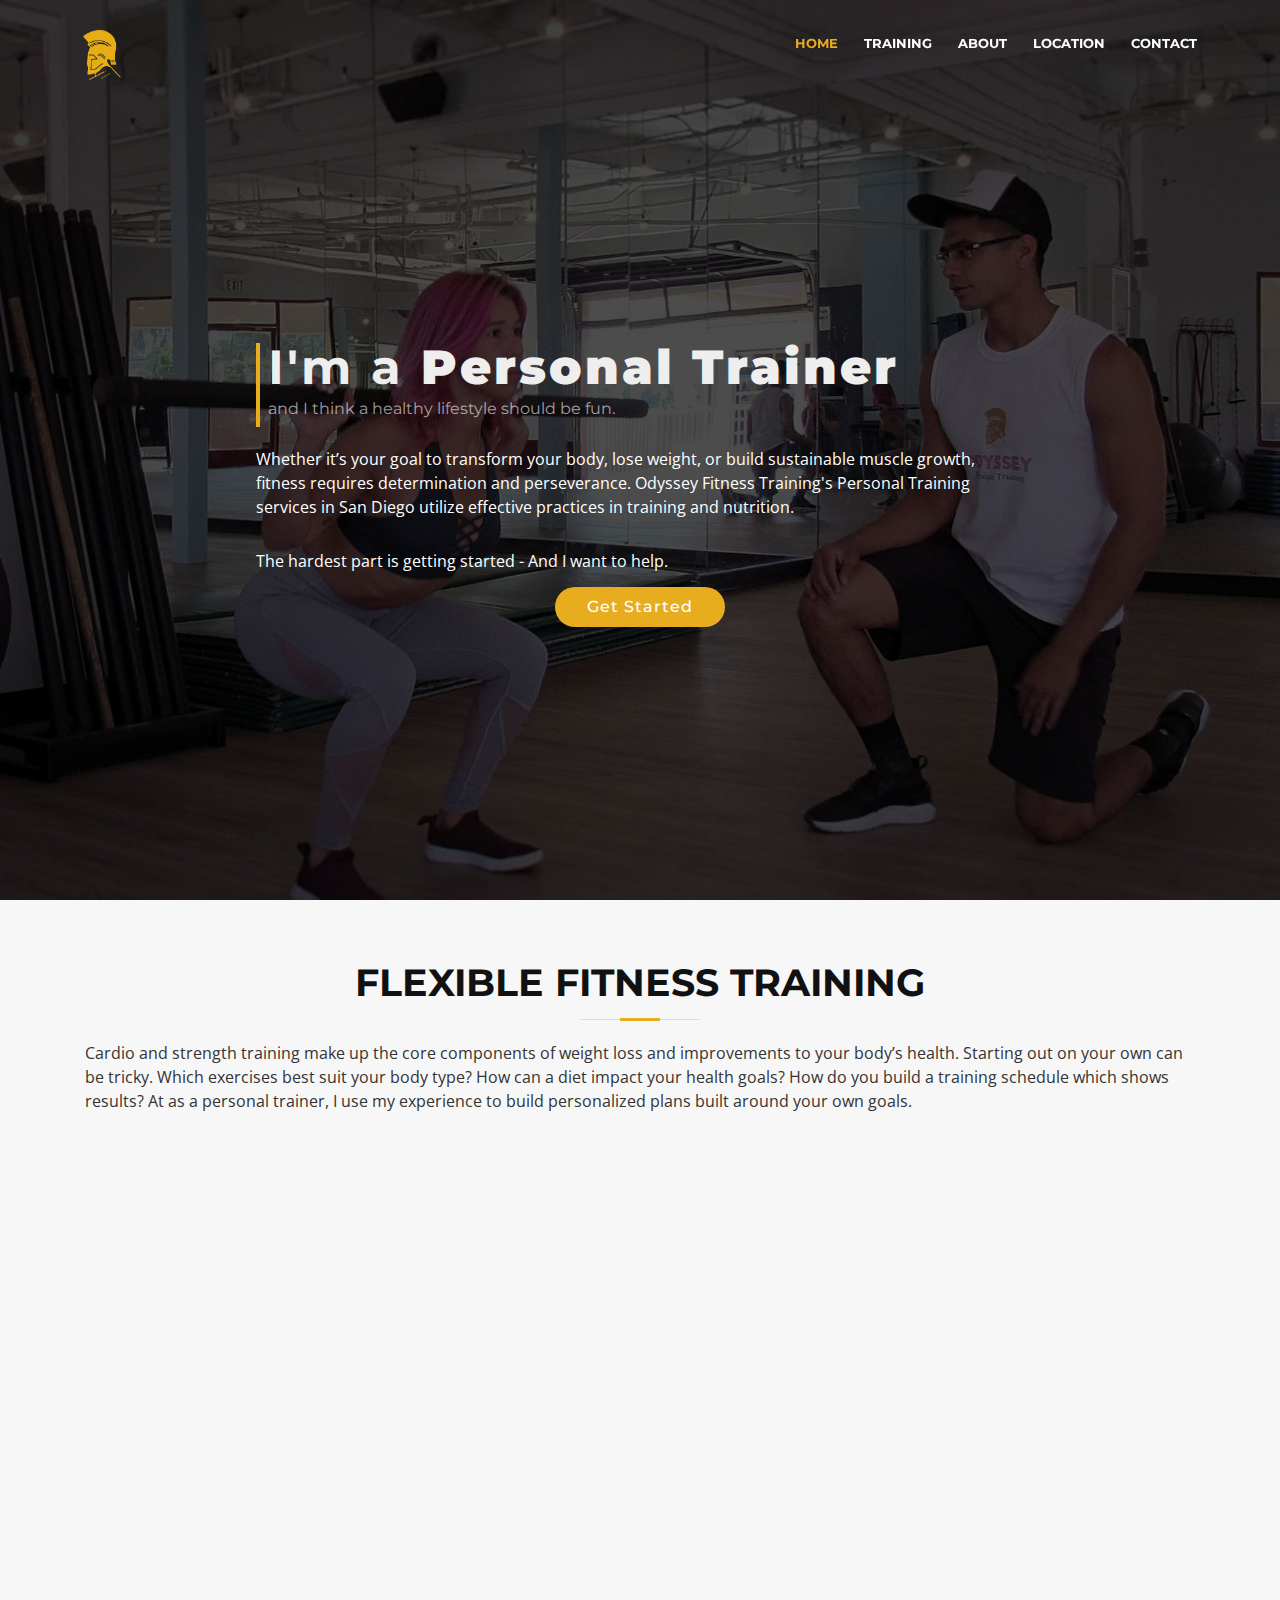
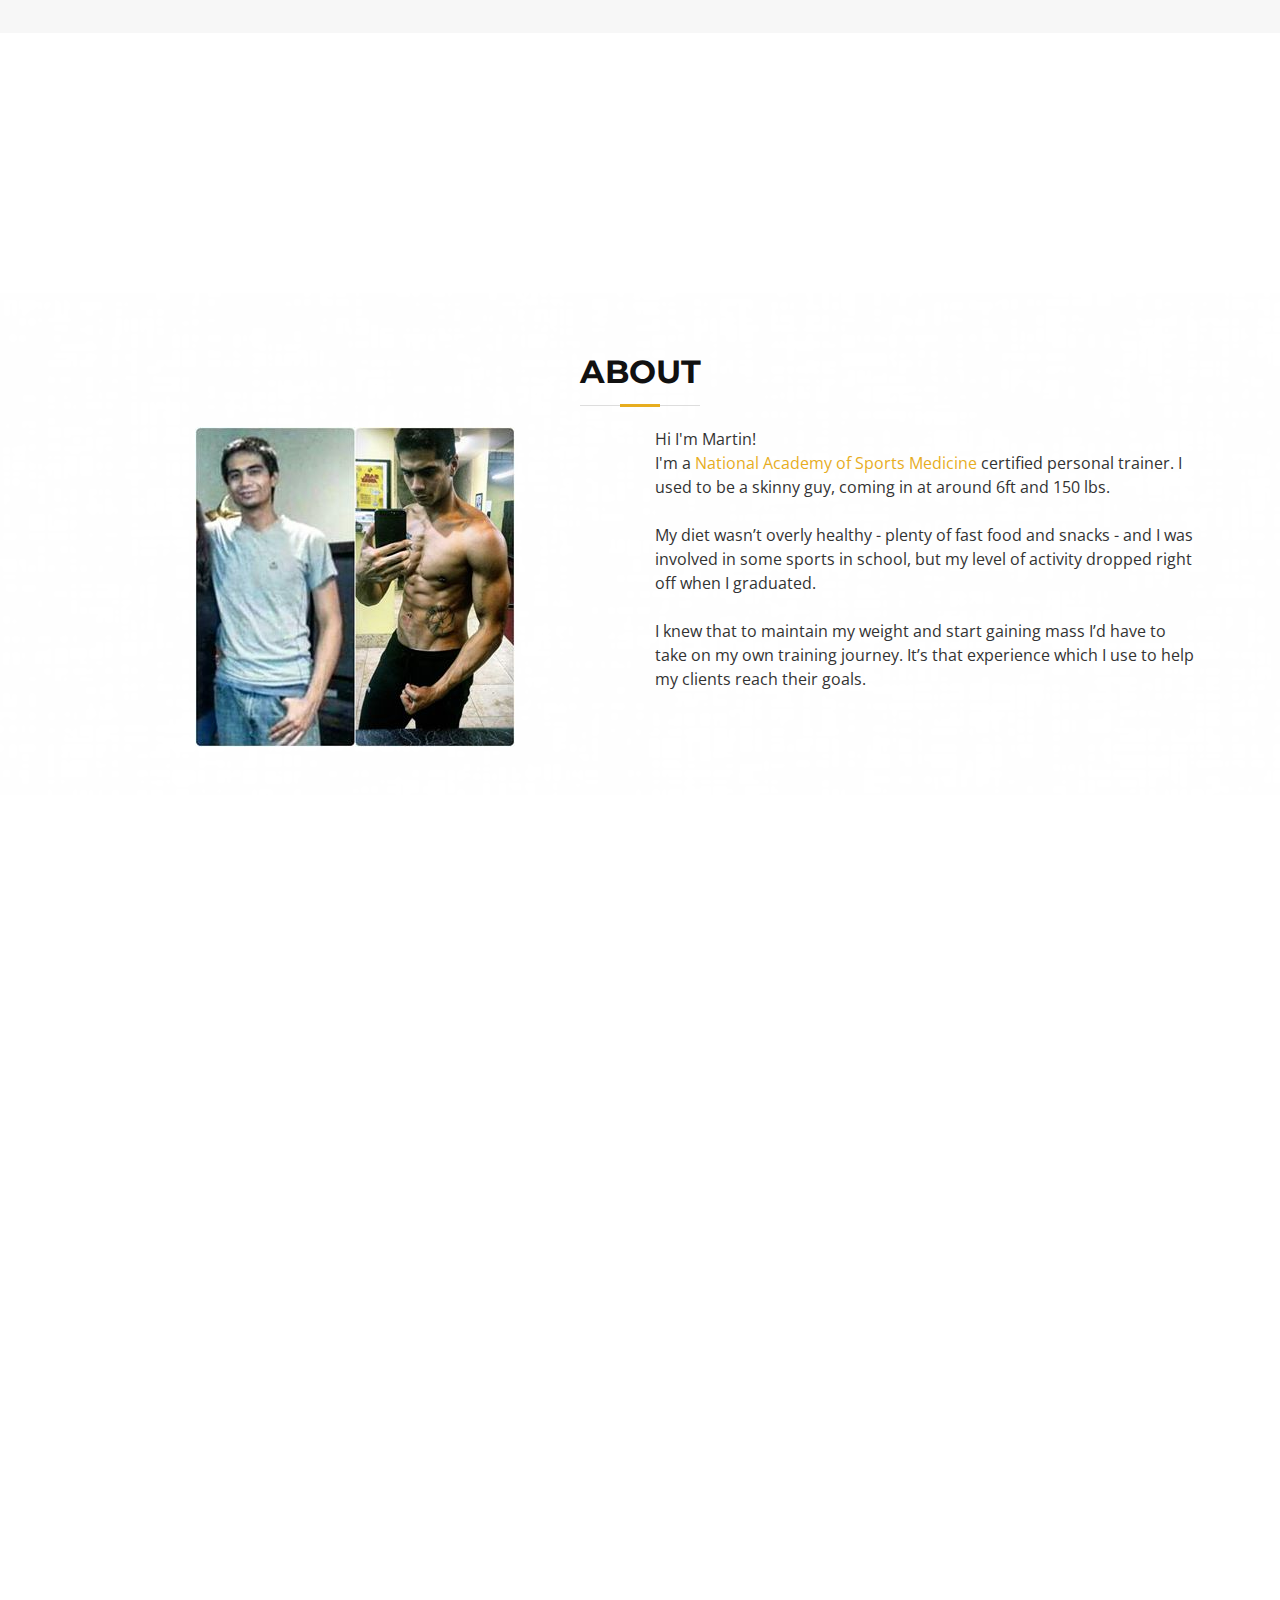
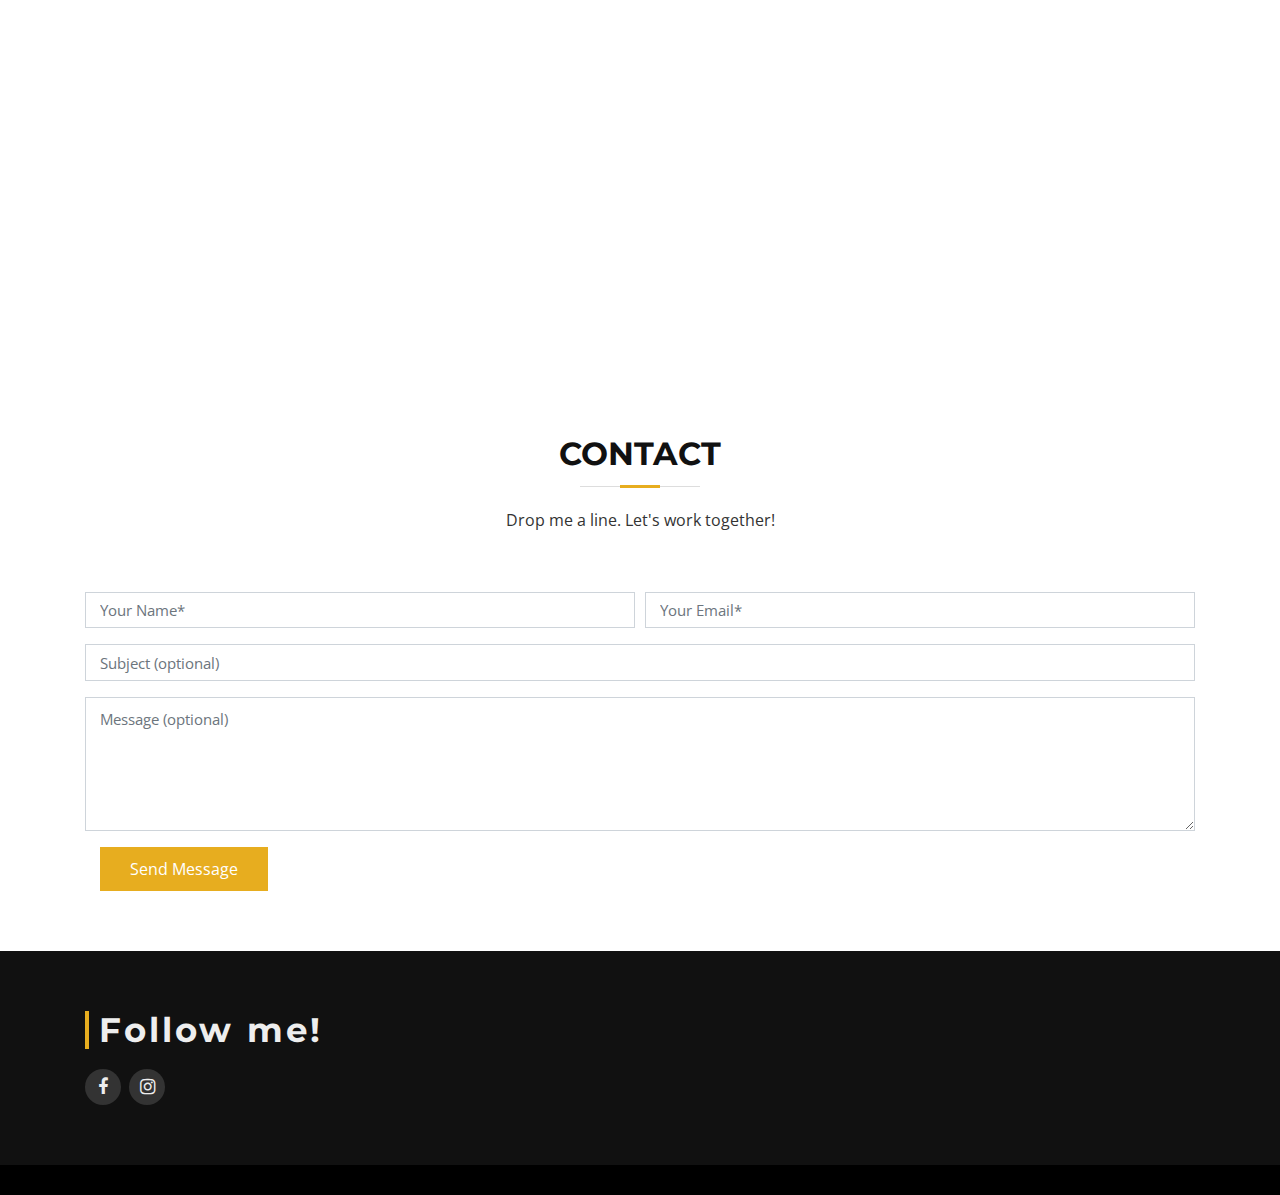
<file: index.html>
<!DOCTYPE html>
<html lang="en">
	<head>
		<meta charset="utf-8">
		<title>Odyssey Fitness Training | San Diego Personal Trainer</title>
		<meta content="width=device-width, initial-scale=1.0" name="viewport">
		<meta content="Customized, calibrated training plans based on your personal goals. Starting is the hardest part, and I want to give you the best start possible!" name="description">
		<link rel="canonical" href="https://odysseyfitnesstraining.com" />
		
		
		<link href="img/favicon.png" rel="icon">
		<link href="img/favicon@2x.png" rel="apple-touch-icon">
		<link href="https://fonts.googleapis.com/css?family=Open+Sans:300,300i,400,400i,700,700i|Montserrat:300,400,500,700" rel="stylesheet">
		<link href="lib/bootstrap/css/bootstrap.min.css" rel="stylesheet">
		<link href="lib/font-awesome/css/font-awesome.min.css" rel="stylesheet">
		<script src="lib/jquery/jquery.min.js"></script>
		
		<link href="lib/animate/animate.min.css" rel="stylesheet">
		<!-- Libraries CSS Files
		<link href="lib/owlcarousel/assets/owl.carousel.min.css" rel="stylesheet">
		<link href="lib/lightbox/css/lightbox.min.css" rel="stylesheet"> -->
		<link href="css/style.css" rel="stylesheet">
		<script type="application/ld+json">
{
	"@context": "http://schema.org",
	"@type": "ExerciseGym",
	"name": "Odyssey Fitness Training",
	"address": {
		"@type": "PostalAddress",
		"streetAddress": "4150 Mission Blvd",
		"addressLocality": "San Diego",
		"addressRegion": "CA",
		"postalCode": "92109"
	},
	"image": "https://imgur.com/oV2ZQvQ.jpg",
	"email": "martin@odysseyfitnesstraining.com",
	"telePhone": "619-354-0284",
	"url": "https://odysseyfitnesstraining.com",
	"paymentAccepted": [ "cash", "credit card" ],
	"openingHours": "Mo,Tu,We,Th,Fr,Sa,Su 10:00-20:00",
	"openingHoursSpecification": [ {
		"@type": "OpeningHoursSpecification",
		"dayOfWeek": [
			"Monday",
			"Tuesday",
			"Wednesday",
			"Thursday",
			"Friday",
			"Saturday",
			"Sunday"
		],
		"opens": "10:00",
		"closes": "20:00"
	} ],
	"geo": {
		"@type": "GeoCoordinates",
		"latitude": "32.791766",
		"longitude": "-117.254325"
	},
	"priceRange":"$$"

}
</script>
		<style>
			.navbar-transparent {
				background-color: rgba(0,0,0,0)
			}
@media (min-width: 0px) {
	.responsive-paragraph {
		text-align: left !important;	
	}
	h1 {
		margin-top: 5rem;
	}
}
			
@media (min-width: 576px) {
	.responsive-paragraph {
		text-align: left !important;	
	}
}

@media (min-width: 768px) {
	.responsive-paragraph {
		text-align: left !important;	
	}
}

@media (min-width: 992px) {
	.responsive-paragraph {
		text-align: center;	
	}
}

@media (min-width: 1200px) {
	.responsive-paragraph {
		text-align: center;	
	}
}
			
@media (min-width: 1024px) {

  #intro h1 {
    width: 60% !important;
  }
			
#intro h6 {
    width: 60% !important;
  }

}
			.img-training {
				width:100%; 
                height:100%; 
                object-fit:cover;
			}
			
			#intro h1 {
				width: 80%;
				color: #eee;
				font-size: 3rem;
				margin-left: auto;
				margin-right: auto;
				margin-bottom: 0;
				padding-bottom: .5rem;
				line-height: 1;
				font-family: "Montserrat", sans-serif;
				font-weight: 700;
				letter-spacing: 3px;
				border-left: 4px solid #e7ad1f;
				text-align: left;
				display: block;
				padding-left: .5rem;
			}
			#intro h6 {
				width: 80%;
				color: rgba(255,255,255,.6);
				border-left: 4px solid #e7ad1f;
				margin-left: auto;
				margin-right: auto;
				text-align: left;
				padding-left: .5rem;
				padding-bottom: .5rem;
			}
			/*#e7ad1f  id="header"*/
		</style>
	</head>
	<body data-spy="scroll" data-target="#navbar">
		
		<button type="button" id="mobile-nav-toggle"><i class="fa fa-bars"></i></button>
		<header id="header">
			<div class="container-fluid">
				<div id="logo" class="pull-left">
					<a href="#intro"><img src="img/logo600.png" alt="odyssey fitness logo" title="" width="50" height="50"/></a>
				</div>
				<nav id="nav-menu-container">
					<ul class="nav-menu sf-js-enabled sf-arrows" style="touch-action: pan-y;">
						<li class="menu-active"><a href="#intro">Home</a></li>
						<li><a href="#training">Training</a></li>
						<li><a href="#about">About</a></li>
						
						<li><a href="#location">Location</a></li>
						<li><a href="#contact">Contact</a></li>
					</ul>
				</nav>
				<!-- #nav-menu-container -->
			</div>
		</header>
		<section id="intro">
			<div class="intro-container">
				<div id="introCarousel" class="carousel  slide carousel-fade" data-ride="carousel">
					<div class="carousel-inner" role="listbox">
						<div class="carousel-item active">
							<div class="carousel-background"><img src="img/Stock-Photo-1-min.jpg" alt="squat"></div>
							<div class="carousel-container">
								<div class="carousel-content">
									<h1>I'm a <strong>Personal Trainer</strong></h1>
									<h6>and I think a healthy lifestyle should be fun.</h6>
									<p class="responsive-paragraph">Whether it’s your goal to transform your body, lose weight, or build sustainable muscle growth, fitness requires determination and perseverance. Odyssey Fitness Training's Personal Training services in San Diego utilize effective practices in training and nutrition.</p>
									
									<p class="responsive-paragraph mb-1">The hardest part is getting started - And I want to&nbsp;help.</p>
									
									<a href="#contact" class="btn-get-started scrollto">Get Started</a>
								</div>
							</div>
						</div>
					</div>
				</div>
			</div>
		</section>
		<!-- #intro -->
		<main id="main">
		
<section id="training" class="section-bg">
				<div class="container">
					<header class="section-header">
						<h2>Flexible Fitness Training</h2>
						<p class="responsive-paragraph">Cardio and strength training make up the core components of weight loss and improvements to your body’s health. Starting out on your own can be tricky. <br class="d-block d-lg-none"><br class="d-block d-lg-none">Which exercises best suit your body type? How can a diet impact your health goals? How do you build a training schedule which shows results? <br class="d-block d-lg-none"><br class="d-block d-lg-none">At as a personal trainer, I use my experience to build personalized plans built around your own goals.</p>
					</header>
					<div class="row training-container" style="position: relative; height: 1800px;">
						<div class="col-lg-4 col-md-6 training-item filter-app wow fadeInUp" style="position: absolute; left: 0px; top: 0px; visibility: visible; animation-name: fadeInUp;">
							<div class="training-wrap">
								<figure>
									<img src="img/renegade-rows.jpg" class="img-training" alt="personal trainer and client do renegade rows">
								</figure>
								<div class="training-info">
									<h4><a href="#">Strategy</a></h4>
									<p>Customized, calibrated training plans based on your personal&nbsp;goals</p>
								</div>
							</div>
						</div>
						<div class="col-lg-4 col-md-6 training-item filter-web wow fadeInUp" data-wow-delay="0.1s" style="position: absolute; left: 360px; top: 0px; visibility: visible; animation-delay: 0.1s; animation-name: fadeInUp;">
							<div class="training-wrap">
								<figure>
									<img src="img/row-min.jpg" class="img-training" alt="Martin does dumbell rows">
								</figure>
								<div class="training-info">
									<h4><a href="#">Health</a></h4>
									<p>Help with nutrition, dieting, and weight&nbsp;loss</p>
								</div>
							</div>
						</div>
						<div class="col-lg-4 col-md-6 training-item filter-app wow fadeInUp" data-wow-delay="0.2s" style="position: absolute; left: 0px; top: 360px; visibility: visible; animation-delay: 0.2s; animation-name: fadeInUp;">
							<div class="training-wrap">
								<figure>
									<img src="img/foam-rolling.jpg" class="img-training" alt="Martin and a client roll out those quads">
								</figure>
								<div class="training-info">
									<h4><a href="#">Sustainability</a></h4>
									<p>No crash diets, no unhealthy fads, just steady encouragement to lead to a healthier&nbsp;lifestyle</p>
								</div>
							</div>
						</div>
					</div>
				</div>
			</section>
			<section>
				<div class="container">
					<header class="section-header wow fadeInUp pt-4">
						<h2>All Fitness Levels Are Welcome</h2>
						<p class="responsive-paragraph">Personal trainers in San Diego are not just for people who are already in great shape. Odyssey helps anyone of any fitness level. Health through fitness and an optimized diet is helpful to anyone, from any walk of life. <br class="d-block d-lg-none"><br class="d-block d-lg-none">Whether you’re just beginning your journey, need to lose weight for an upcoming special event - lots of people come in to drop a size or two for their wedding, both men and women! Need that final push to reach your goals? Contact me for a professional consultation.</p>
					</header>
				</div>
			</section>
			<section id="about">
				<div class="container">
					<header class="section-header">
						<h3>About</h3>
							<div class="row">
							<div class="col-sm-12 col-md-6 d-flex justify-content-center" style="height: 100%">
								<img class="rounded mb-2" src="img/before-after.jpg" data-src="img/favicon.png" style="max-width: 100%">
							</div>
							<div class="col-sm-12 col-md-6">
								<p class="text-left">Hi I'm Martin!<br>I'm a <a href="https://www.nasm.org/" target="_blank">National Academy of Sports Medicine</a> certified personal trainer. I used to be a skinny guy, coming in at around 6ft and 150 lbs.<br><br>My diet wasn’t overly healthy - plenty of fast food and snacks - and I was involved in some sports in school, but my level of activity dropped right off when I graduated.<br><br>I knew that to maintain my weight and start gaining mass I’d have to take on my own training journey. It’s that experience which I use to help my clients reach their goals.</p>
							</div>
						</div>
					</header>
				</div>
			</section>
			<section id="call-to-action" class="wow fadeIn">
				<div class="container text-center">
					<div class="row">
						<div class="col-sm-12 col-md-6 text-left">
							<h3>Athletic Training and Weight&nbsp;Loss</h3>
							<p class="responsive-paragraph">Getting back on your feet is important after undergoing surgery or experiencing physical trauma. <br class="d-block d-lg-none"><br class="d-block d-lg-none">While Odyssey is not a PT service, we provide on-going post physical therapy scheduled fitness programs to keep you active. Each of these is structured around your personal goals. <br class="d-block d-lg-none"><br class="d-block d-lg-none">It’s a patient service designed to progress at your pace - the aim is to be consistently active, no crunching needed! Let me know where you see yourself in a few weeks or months and I’ll help construct realistic fitness goals.</p>
						</div>
						<div class="col-sm-12 col-md-6 text-left">
							<h3>Post Physical Therapy</h3>
							<p class="responsive-paragraph">The benefits of having a personal trainer can be as serious or as casual as you like. <br class="d-block d-lg-none"><br class="d-block d-lg-none">As long as there are commitments towards making reasonable changes to your lifestyle and diet, you’ll see progress. <br class="d-block d-lg-none"><br class="d-block d-lg-none">Odyssey offers services for people who want explosive change, fast, or athletic performance, or for those who want to casually transform their body over a long-term training partnership.</p>
						</div>
					</div>
					<a class="cta-btn" href="#contact">Get Started</a>
				</div>
			</section>
			
		
			<section id="location" class="section-bg wow fadeInUp">
				<div class="container py-5">
					<div class="section-header">
						<h3>Location</h3>
						<p>Just steps away from the beautiful Pacific Beach Boardwalk</p>
					</div>
					<div class="row contact-info">
						<div class="col-sm-12 col-md-6">
							<div class="contact-address">
								<i class="ion-ios-location-outline"></i>
								<h3>Address</h3>
								<a href="https://www.google.com/maps/place/4150+Mission+Blvd,+San+Diego,+CA+92109/@32.791766,-117.2565134,17z/data=!3m1!4b1!4m5!3m4!1s0x80dc01ee6ca259fd:0x9ddd6361a44acc0!8m2!3d32.791766!4d-117.2543247" target="_blank"><address>4150 Mission Blvd. San Diego, CA 92109</address></a>
							</div>
						</div>
						<div class="col-sm-12 col-md-6">
`						<div class="embed-responsive embed-responsive-4by3">
							<div id="map-container" class="embed-responsive-item">
								<iframe frameborder="0" style="border:0" src="https://www.google.com/maps/embed/v1/place?q=place_id:ChIJ_VmibO4B3IARwKxEGjbW3Qk&key=AIzaSyD6Ra0UQRqY2yi8n2r9BRSnCQXMk-wmQd4" allowfullscreen></iframe>
							</div>
						</div>
						</div>
						</div>
						
					</div>
			</section>
			<section id="contact">
					<div class="section-header pt-5">
						<h3>Contact</h3>
						<p>Drop me a line. Let's work together!</p>
					</div>
					<div class="form">
						<div class="container">
							<form method="POST" role="form"  data-netlify="true" name="contact" netlify-honeypot="bot-field" data-netlify-recaptcha="true">
								<div class="form-row">
									<div class="form-group col-md-6">
										<input type="text" name="name" class="form-control" id="name" placeholder="Your Name*" required/>
									</div>
									<div class="form-group col-md-6">
										<input type="email" class="form-control" name="email" id="email" placeholder="Your Email*" required/>
									</div>
								</div>
								
								<div class="form-group">
									<input type="text" class="form-control" name="subject" id="subject" placeholder="Subject (optional)" />
								</div>
								<div class="form-group">
									<textarea class="form-control" name="message" rows="5" data-rule="required" data-msg="Write your message here" placeholder="Message (optional)"></textarea>
								</div>
								<div class="col"><div data-netlify-recaptcha="true" class="mx-auto"></div></div>
								<div class="col"><button type="submit">Send Message</button></div>
								
							</form>
						</div>
					</div>
			</section>
		</main>
		<footer id="footer">
			<div class="footer-top">
				<div class="container">
					<div class="row">
						<div class="col-lg-3 col-md-6 footer-info">
							<h3>Follow me!</h3>
							<div class="social-links">
								<a href="https://www.facebook.com/odyssey.training619/" target="_blank" class="facebook"><i class="fa fa-facebook"></i></a>
								<a href="https://www.instagram.com/odyssey.training/?hl=en" target="_blank" class="instagram"><i class="fa fa-instagram"></i></a>
							</div>
						</div>
					</div>
				</div>
			</div>
		</footer>
		<!-- #footer -->
		<a href="#" class="back-to-top"><i class="fa fa-chevron-up"></i></a>
		
		<script src="lib/jquery/jquery-migrate.min.js"></script>
		<script src="lib/bootstrap/js/bootstrap.bundle.min.js"></script>
		<script src="lib/easing/easing.min.js"></script>
		<script src="lib/superfish/hoverIntent.js"></script>
		<script src="lib/superfish/superfish.min.js"></script>
		<script src="lib/wow/wow.min.js"></script>
		<script src="lib/waypoints/waypoints.min.js"></script>
		<script src="lib/counterup/counterup.min.js"></script>
		<script src="lib/owlcarousel/owl.carousel.min.js"></script>
		<script src="lib/isotope/isotope.pkgd.min.js"></script>
		<script src="lib/lightbox/js/lightbox.min.js"></script>
		<script src="lib/touchSwipe/jquery.touchSwipe.min.js"></script>
		<script src="js/main.js"></script>
		
	</body>
</html>
</file>
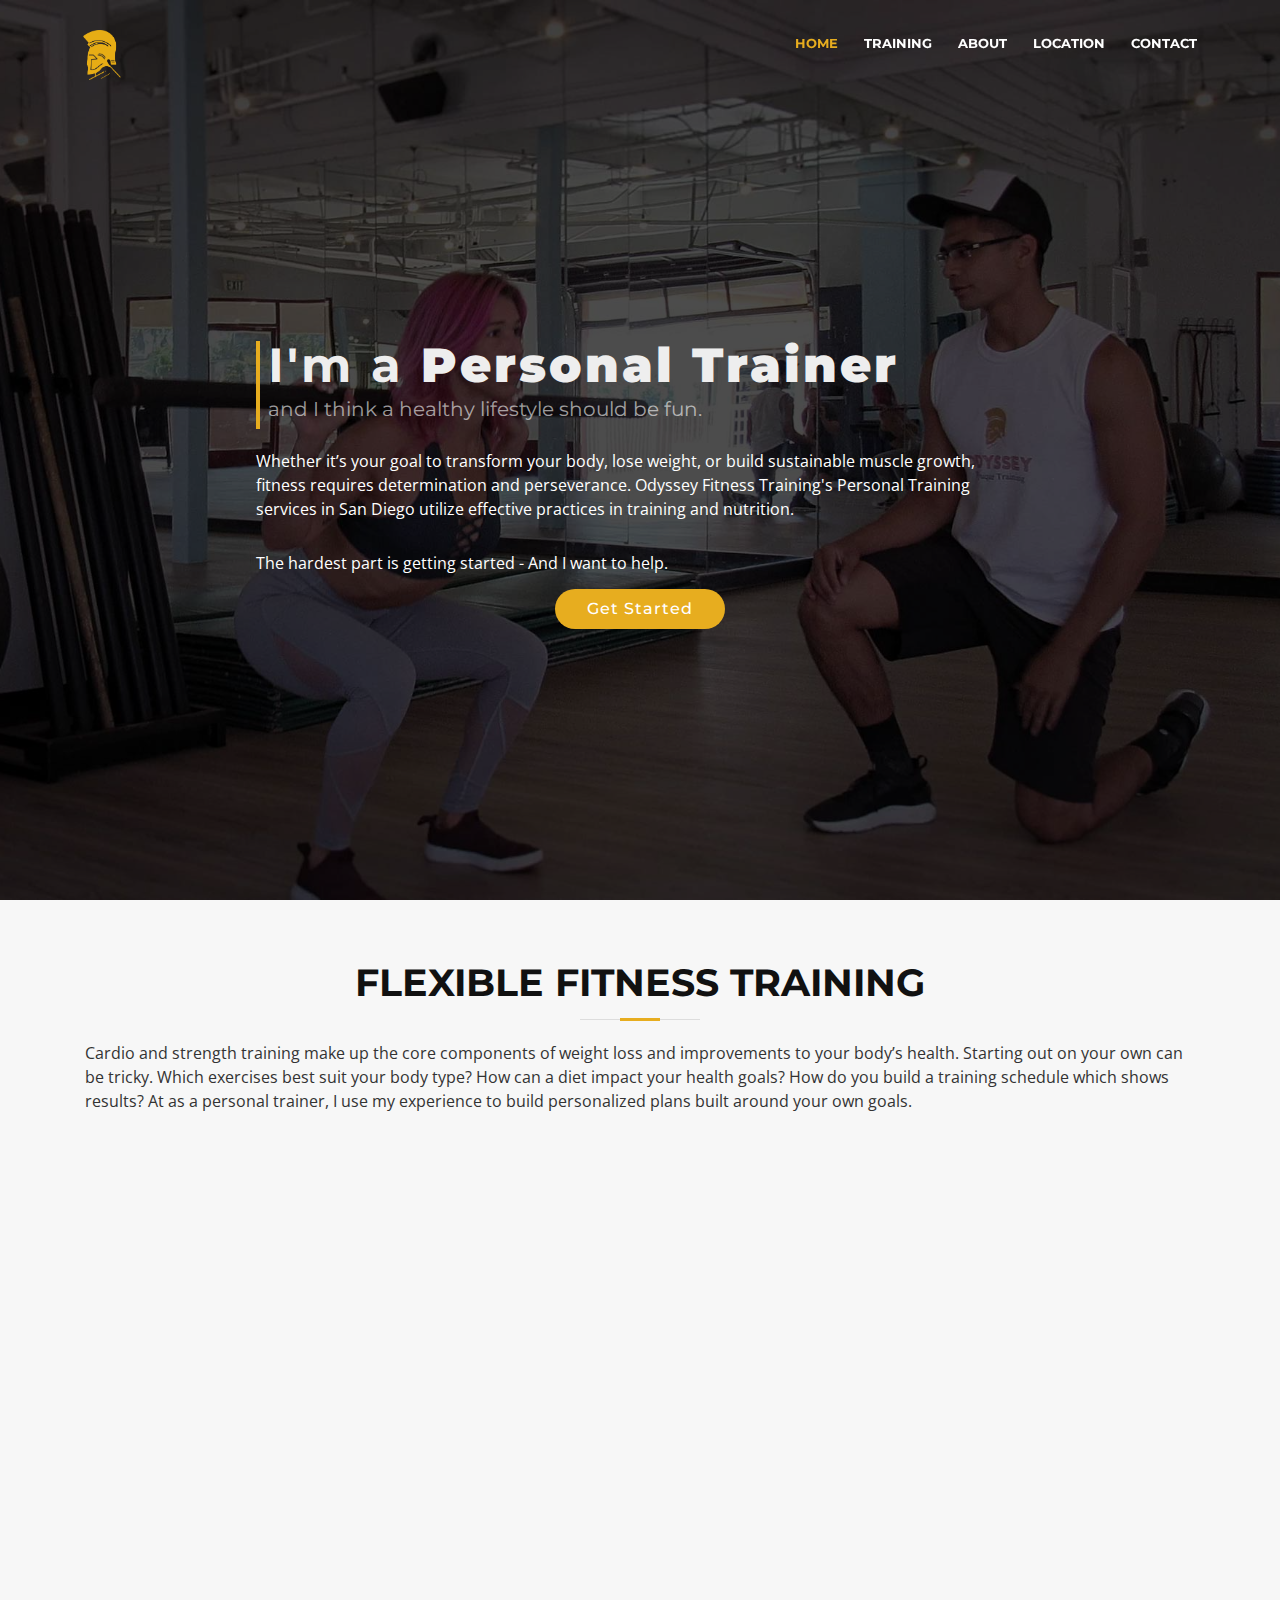
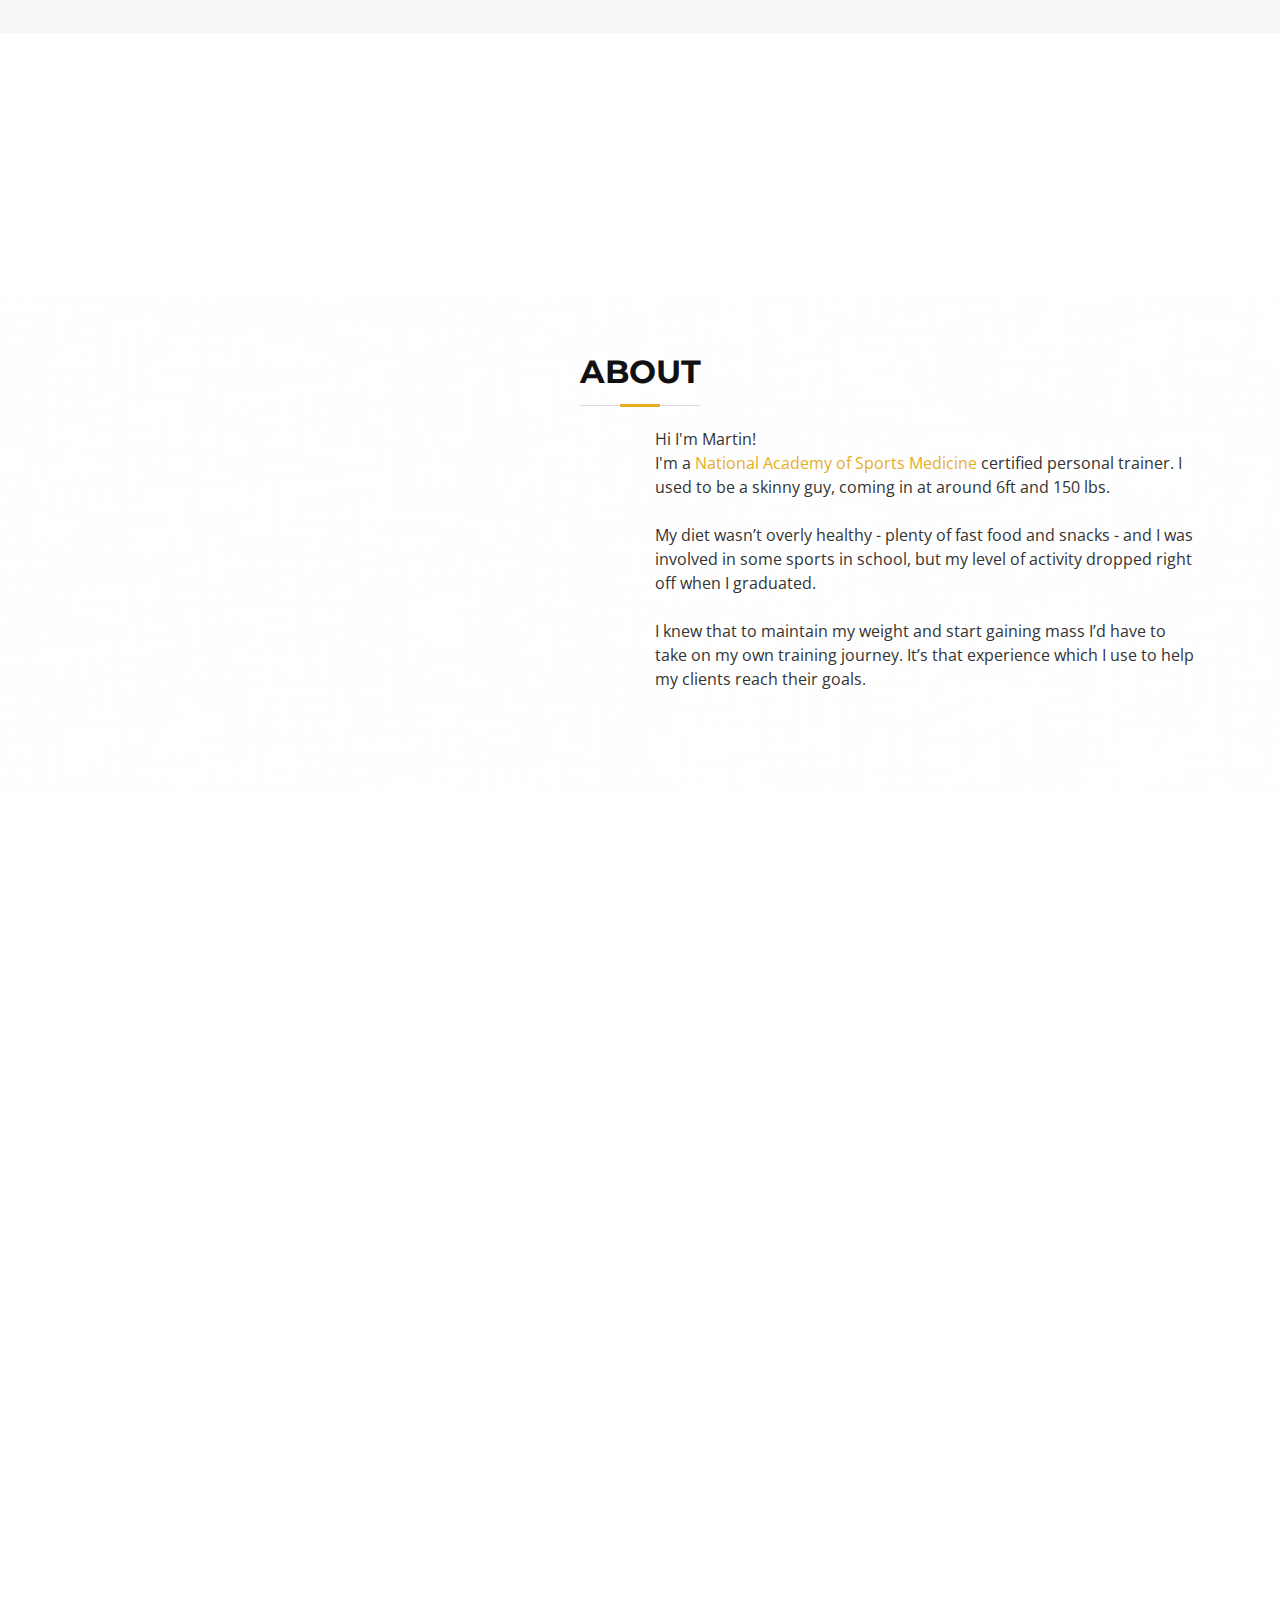
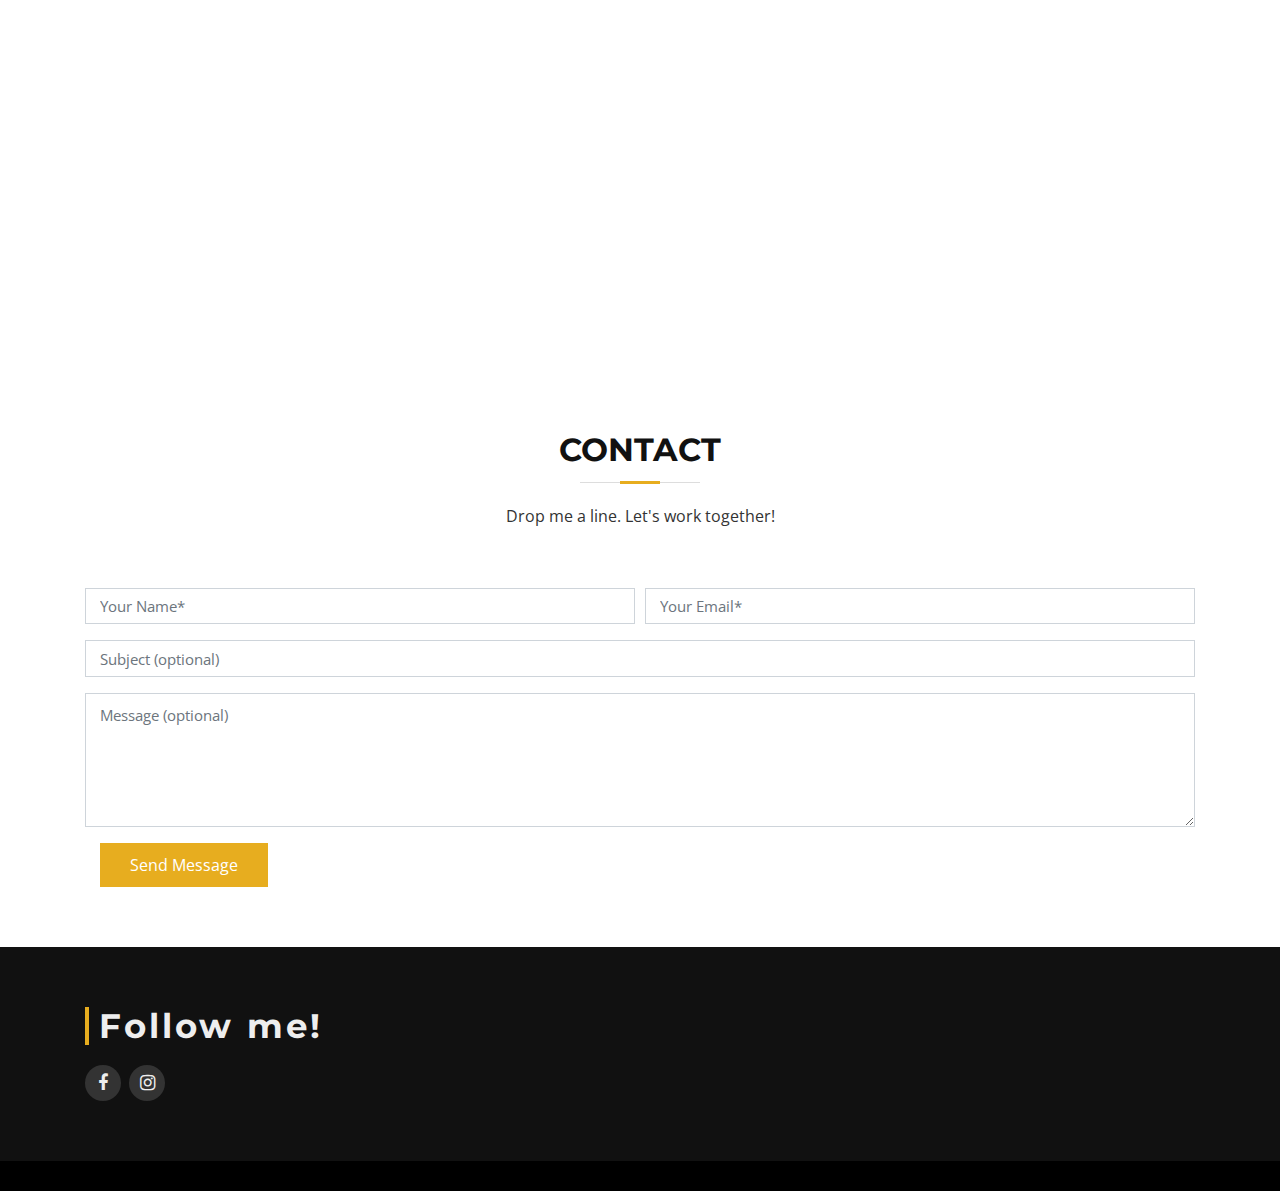
<file: amp.html>
<!doctype html>
<html amp lang="en">
	<head>
		<meta charset="utf-8">
		<script async src="https://cdn.ampproject.org/v0.js"></script>
		<title>Odyssey Fitness Training | San Diego Personal Trainer</title>
		
		<meta content="width=device-width, initial-scale=1.0" name="viewport">
		<style amp-boilerplate>body{-webkit-animation:-amp-start 8s steps(1,end) 0s 1 normal both;-moz-animation:-amp-start 8s steps(1,end) 0s 1 normal both;-ms-animation:-amp-start 8s steps(1,end) 0s 1 normal both;animation:-amp-start 8s steps(1,end) 0s 1 normal both}@-webkit-keyframes -amp-start{from{visibility:hidden}to{visibility:visible}}@-moz-keyframes -amp-start{from{visibility:hidden}to{visibility:visible}}@-ms-keyframes -amp-start{from{visibility:hidden}to{visibility:visible}}@-o-keyframes -amp-start{from{visibility:hidden}to{visibility:visible}}@keyframes -amp-start{from{visibility:hidden}to{visibility:visible}}</style><noscript><style amp-boilerplate>body{-webkit-animation:none;-moz-animation:none;-ms-animation:none;animation:none}</style></noscript>
		
		<meta content="Customized, calibrated training plans based on your personal goals. Starting is the hardest part, and I want to give you the best start possible!" name="description">
		
		<link rel="canonical" href="https://odysseyfitnesstraining.com" />
		
		<link href="img/favicon.png" rel="icon">
		<link href="img/favicon@2x.png" rel="apple-touch-icon">
		<link href="https://fonts.googleapis.com/css?family=Open+Sans:300,300i,400,400i,700,700i|Montserrat:300,400,500,700" rel="stylesheet">
		<link href="lib/bootstrap/css/bootstrap.min.css" rel="stylesheet">
		<link href="lib/font-awesome/css/font-awesome.min.css" rel="stylesheet">
		<script src="lib/jquery/jquery.min.js"></script>
		<link href="lib/animate/animate.min.css" rel="stylesheet">
		<!-- Libraries CSS Files
		<link href="lib/owlcarousel/assets/owl.carousel.min.css" rel="stylesheet">
		<link href="lib/lightbox/css/lightbox.min.css" rel="stylesheet"> -->
		<link href="css/style.css" rel="stylesheet">
		<script type="application/ld+json">
{
	"@context": "http://schema.org",
	"@type": "ExerciseGym",
	"name": "Odyssey Fitness Training",
	"address": {
		"@type": "PostalAddress",
		"streetAddress": "4150 Mission Blvd",
		"addressLocality": "San Diego",
		"addressRegion": "CA",
		"postalCode": "92109"
	},
	"image": "https://imgur.com/oV2ZQvQ.jpg",
	"email": "martin@odysseyfitnesstraining.com",
	"telePhone": "847-894-7061",
	"url": "https://odysseyfitnesstraining.com",
	"paymentAccepted": [ "cash", "credit card" ],
	"openingHours": "Mo,Tu,We,Th,Fr,Sa,Su 10:00-20:00",
	"openingHoursSpecification": [ {
		"@type": "OpeningHoursSpecification",
		"dayOfWeek": [
			"Monday",
			"Tuesday",
			"Wednesday",
			"Thursday",
			"Friday",
			"Saturday",
			"Sunday"
		],
		"opens": "10:00",
		"closes": "20:00"
	} ],
	"geo": {
		"@type": "GeoCoordinates",
		"latitude": "32.791766",
		"longitude": "-117.254325"
	},
	"priceRange":"$$"

}
</script>
		<style>
			.navbar-transparent {
				background-color: rgba(0,0,0,0)
			}
@media (min-width: 0px) {
	.responsive-paragraph {
		text-align: left !important;	
	}
	h1 {
		margin-top: 5rem;
	}
}
			
@media (min-width: 576px) {
	.responsive-paragraph {
		text-align: left !important;	
	}
}

@media (min-width: 768px) {
	.responsive-paragraph {
		text-align: left !important;	
	}
}

@media (min-width: 992px) {
	.responsive-paragraph {
		text-align: center;	
	}
}

@media (min-width: 1200px) {
	.responsive-paragraph {
		text-align: center;	
	}
}
			
@media (min-width: 1024px) {

  #intro h1 {
    width: 60% !important;
  }
			
#intro h5 {
    width: 60% !important;
  }

}
			.img-training {
				width:100%; 
                height:100%; 
                object-fit:cover;
			}
			
			#intro h1 {
				width: 80%;
				color: #eee;
				font-size: 3rem;
				margin-left: auto;
				margin-right: auto;
				margin-bottom: 0;
				padding-bottom: .5rem;
				line-height: 1;
				font-family: "Montserrat", sans-serif;
				font-weight: 700;
				letter-spacing: 3px;
				border-left: 4px solid #e7ad1f;
				text-align: left;
				display: block;
				padding-left: .5rem;
			}
			#intro h5 {
				width: 80%;
				color: rgba(255,255,255,.6);
				border-left: 4px solid #e7ad1f;
				margin-left: auto;
				margin-right: auto;
				text-align: left;
				padding-left: .5rem;
				padding-bottom: .5rem;
			}
			/*#e7ad1f  id="header"*/
			

		</style>
		<style amp-custom>
			amp-img {
				background-color: gray;
			}
		</style>
	</head>
	<body data-spy="scroll" data-target="#navbar">
		
		<button type="button" id="mobile-nav-toggle"><i class="fa fa-bars"></i></button>
		<header id="header">
			<div class="container-fluid">
				<div id="logo" class="pull-left">
					<a href="#intro"><img src="img/logo600.png" alt="odyssey fitness logo" title="" width="50" height="50"/></a>
				</div>
				<nav id="nav-menu-container">
					<ul class="nav-menu sf-js-enabled sf-arrows" style="touch-action: pan-y;">
						<li class="menu-active"><a href="#intro">Home</a></li>
						<li><a href="#training">Training</a></li>
						<li><a href="#about">About</a></li>
						
						<li><a href="#location">Location</a></li>
						<li><a href="#contact">Contact</a></li>
					</ul>
				</nav>
				<!-- #nav-menu-container -->
			</div>
		</header>
		<section id="intro">
			<div class="intro-container">
				<div id="introCarousel" class="carousel  slide carousel-fade" data-ride="carousel">
					<div class="carousel-inner" role="listbox">
						<div class="carousel-item active">
							<div class="carousel-background"><img src="img/Stock-Photo-1-min.jpg" alt="squat"></div>
							<div class="carousel-container">
								<div class="carousel-content">
									<h1>I'm a <strong>Personal Trainer</strong></h1>
									<h5>and I think a healthy lifestyle should be fun.</h5>
									<p class="responsive-paragraph">Whether it’s your goal to transform your body, lose weight, or build sustainable muscle growth, fitness requires determination and perseverance. Odyssey Fitness Training's Personal Training services in San Diego utilize effective practices in training and nutrition.</p>
									
									<p class="responsive-paragraph mb-1">The hardest part is getting started - And I want to&nbsp;help.</p>
									
									<a href="#contact" class="btn-get-started scrollto">Get Started</a>
								</div>
							</div>
						</div>
					</div>
				</div>
			</div>
		</section>
		<!-- #intro -->
		<main id="main">
		
<section id="training" class="section-bg">
				<div class="container">
					<header class="section-header">
						<h2>Flexible Fitness Training</h2>
						<p class="responsive-paragraph">Cardio and strength training make up the core components of weight loss and improvements to your body’s health. Starting out on your own can be tricky. <br class="d-block d-lg-none"><br class="d-block d-lg-none">Which exercises best suit your body type? How can a diet impact your health goals? How do you build a training schedule which shows results? <br class="d-block d-lg-none"><br class="d-block d-lg-none">At as a personal trainer, I use my experience to build personalized plans built around your own goals.</p>
					</header>
					<div class="row training-container" style="position: relative; height: 1800px;">
						<div class="col-lg-4 col-md-6 training-item filter-app wow fadeInUp" style="position: absolute; left: 0px; top: 0px; visibility: visible; animation-name: fadeInUp;">
							<div class="training-wrap">
								<figure>
									<amp-img layout="responsive" width="320" height="320" src="img/renegade-rows.jpg" class="img-training" alt="personal trainer and client do renegade rows"></amp-img>
								</figure>
								<div class="training-info">
									<h4><a href="#">Strategy</a></h4>
									<p>Customized, calibrated training plans based on your personal&nbsp;goals</p>
								</div>
							</div>
						</div>
						<div class="col-lg-4 col-md-6 training-item filter-web wow fadeInUp" data-wow-delay="0.1s" style="position: absolute; left: 360px; top: 0px; visibility: visible; animation-delay: 0.1s; animation-name: fadeInUp;">
							<div class="training-wrap">
								<figure>
									<amp-img layout="responsive" width="320" height="320" src="img/row-min.jpg" class="img-training" alt="Martin does dumbell rows"></amp-img>
								</figure>
								<div class="training-info">
									<h4><a href="#">Health</a></h4>
									<p>Help with nutrition, dieting, and weight&nbsp;loss</p>
								</div>
							</div>
						</div>
						<div class="col-lg-4 col-md-6 training-item filter-app wow fadeInUp" data-wow-delay="0.2s" style="position: absolute; left: 0px; top: 360px; visibility: visible; animation-delay: 0.2s; animation-name: fadeInUp;">
							<div class="training-wrap">
								<figure>
									<amp-img layout="responsive" width="320" height="320" src="img/foam-rolling.jpg" class="img-training" alt="Martin and a client roll out those quads"></amp-img>
								</figure>
								<div class="training-info">
									<h4><a href="#">Sustainability</a></h4>
									<p>No crash diets, no unhealthy fads, just steady encouragement to lead to a healthier&nbsp;lifestyle</p>
								</div>
							</div>
						</div>
					</div>
				</div>
			</section>
			<section>
				<div class="container">
					<header class="section-header wow fadeInUp pt-4">
						<h2>All Fitness Levels Are Welcome</h2>
						<p class="responsive-paragraph">Personal trainers in San Diego are not just for people who are already in great shape. Odyssey helps anyone of any fitness level. Health through fitness and an optimized diet is helpful to anyone, from any walk of life. <br class="d-block d-lg-none"><br class="d-block d-lg-none">Whether you’re just beginning your journey, need to lose weight for an upcoming special event - lots of people come in to drop a size or two for their wedding, both men and women! Need that final push to reach your goals? Contact me for a professional consultation.</p>
					</header>
				</div>
			</section>
			<section id="about">
				<div class="container">
					<header class="section-header">
						<h3>About</h3>
							<div class="row">
							<div class="col-sm-12 col-md-6 d-flex justify-content-center" style="height: 100%">
								<amp-img layout="responsive" width="320" height="320" class="rounded mb-2 img-training" src="img/before-after.jpg" ></amp-img>
							</div>
							<div class="col-sm-12 col-md-6">
								<p class="text-left">Hi I'm Martin!<br>I'm a <a href="https://www.nasm.org/" target="_blank">National Academy of Sports Medicine</a> certified personal trainer. I used to be a skinny guy, coming in at around 6ft and 150 lbs.<br><br>My diet wasn’t overly healthy - plenty of fast food and snacks - and I was involved in some sports in school, but my level of activity dropped right off when I graduated.<br><br>I knew that to maintain my weight and start gaining mass I’d have to take on my own training journey. It’s that experience which I use to help my clients reach their goals.</p>
							</div>
						</div>
					</header>
				</div>
			</section>
			<section id="call-to-action" class="wow fadeIn">
				<div class="container text-center">
					<div class="row">
						<div class="col-sm-12 col-md-6 text-left">
							<h3>Athletic Training and Weight&nbsp;Loss</h3>
							<p class="responsive-paragraph">Getting back on your feet is important after undergoing surgery or experiencing physical trauma. <br class="d-block d-lg-none"><br class="d-block d-lg-none">While Odyssey is not a PT service, we provide on-going post physical therapy scheduled fitness programs to keep you active. Each of these is structured around your personal goals. <br class="d-block d-lg-none"><br class="d-block d-lg-none">It’s a patient service designed to progress at your pace - the aim is to be consistently active, no crunching needed! Let me know where you see yourself in a few weeks or months and I’ll help construct realistic fitness goals.</p>
						</div>
						<div class="col-sm-12 col-md-6 text-left">
							<h3>Post Physical Therapy</h3>
							<p class="responsive-paragraph">The benefits of having a personal trainer can be as serious or as casual as you like. <br class="d-block d-lg-none"><br class="d-block d-lg-none">As long as there are commitments towards making reasonable changes to your lifestyle and diet, you’ll see progress. <br class="d-block d-lg-none"><br class="d-block d-lg-none">Odyssey offers services for people who want explosive change, fast, or athletic performance, or for those who want to casually transform their body over a long-term training partnership.</p>
						</div>
					</div>
					<a class="cta-btn" href="#contact">Get Started</a>
				</div>
			</section>
			
		
			<section id="location" class="section-bg wow fadeInUp">
				<div class="container py-5">
					<div class="section-header">
						<h3>Location</h3>
						<p>Just steps away from the beautiful Pacific Beach Boardwalk</p>
					</div>
					<div class="row contact-info">
						<div class="col-sm-12 col-md-6">
							<div class="contact-address">
								<i class="ion-ios-location-outline"></i>
								<h3>Address</h3>
								<a href="https://www.google.com/maps/place/4150+Mission+Blvd,+San+Diego,+CA+92109/@32.791766,-117.2565134,17z/data=!3m1!4b1!4m5!3m4!1s0x80dc01ee6ca259fd:0x9ddd6361a44acc0!8m2!3d32.791766!4d-117.2543247" target="_blank"><address>4150 Mission Blvd. San Diego, CA 92109</address></a>
							</div>
						</div>
						<div class="col-sm-12 col-md-6">
`						<div class="embed-responsive embed-responsive-4by3">
							<div id="map-container" class="embed-responsive-item">
								<iframe frameborder="0" style="border:0" src="https://www.google.com/maps/embed/v1/place?q=place_id:ChIJ_VmibO4B3IARwKxEGjbW3Qk&key=AIzaSyD6Ra0UQRqY2yi8n2r9BRSnCQXMk-wmQd4" allowfullscreen></iframe>
							</div>
						</div>
						</div>
						</div>
						
					</div>
			</section>
			<section id="contact">
					<div class="section-header pt-5">
						<h3>Contact</h3>
						<p>Drop me a line. Let's work together!</p>
					</div>
					<div class="form">
						<div class="container">
							<form method="POST" role="form"  data-netlify="true" name="contact" netlify-honeypot="bot-field" data-netlify-recaptcha="true">
								<div class="form-row">
									<div class="form-group col-md-6">
										<input type="text" name="name" class="form-control" id="name" placeholder="Your Name*" required/>
									</div>
									<div class="form-group col-md-6">
										<input type="email" class="form-control" name="email" id="email" placeholder="Your Email*" required/>
									</div>
								</div>
								
								<div class="form-group">
									<input type="text" class="form-control" name="subject" id="subject" placeholder="Subject (optional)" />
								</div>
								<div class="form-group">
									<textarea class="form-control" name="message" rows="5" data-rule="required" data-msg="Write your message here" placeholder="Message (optional)"></textarea>
								</div>
								<div class="col"><div data-netlify-recaptcha="true" class="mx-auto"></div></div>
								<div class="col"><button type="submit">Send Message</button></div>
								
							</form>
						</div>
					</div>
			</section>
		</main>
		<footer id="footer">
			<div class="footer-top">
				<div class="container">
					<div class="row">
						<div class="col-lg-3 col-md-6 footer-info">
							<h3>Follow me!</h3>
							<div class="social-links">
								<a href="https://www.facebook.com/odyssey.training619/" target="_blank" class="facebook"><i class="fa fa-facebook"></i></a>
								<a href="https://www.instagram.com/odyssey.training/?hl=en" target="_blank" class="instagram"><i class="fa fa-instagram"></i></a>
							</div>
						</div>
					</div>
				</div>
			</div>
		</footer>
		<!-- #footer -->
		<a href="#" class="back-to-top"><i class="fa fa-chevron-up"></i></a>
		
		<script src="lib/jquery/jquery-migrate.min.js"></script>
		<script src="lib/bootstrap/js/bootstrap.bundle.min.js"></script>
		<script>!function(n){"function"==typeof define&&define.amd?define(["jquery"],function(e){return n(e)}):"object"==typeof module&&"object"==typeof module.exports?exports=n(require("jquery")):n(jQuery)}(function(n){function e(n){var e=7.5625,t=2.75;return n<1/t?e*n*n:n<2/t?e*(n-=1.5/t)*n+.75:n<2.5/t?e*(n-=2.25/t)*n+.9375:e*(n-=2.625/t)*n+.984375}void 0!==n.easing&&(n.easing.jswing=n.easing.swing);var t=Math.pow,u=Math.sqrt,r=Math.sin,i=Math.cos,a=Math.PI,c=1.70158,o=1.525*c,s=2*a/3,f=2*a/4.5;n.extend(n.easing,{def:"easeOutQuad",swing:function(e){return n.easing[n.easing.def](e)},easeInQuad:function(n){return n*n},easeOutQuad:function(n){return 1-(1-n)*(1-n)},easeInOutQuad:function(n){return n<.5?2*n*n:1-t(-2*n+2,2)/2},easeInCubic:function(n){return n*n*n},easeOutCubic:function(n){return 1-t(1-n,3)},easeInOutCubic:function(n){return n<.5?4*n*n*n:1-t(-2*n+2,3)/2},easeInQuart:function(n){return n*n*n*n},easeOutQuart:function(n){return 1-t(1-n,4)},easeInOutQuart:function(n){return n<.5?8*n*n*n*n:1-t(-2*n+2,4)/2},easeInQuint:function(n){return n*n*n*n*n},easeOutQuint:function(n){return 1-t(1-n,5)},easeInOutQuint:function(n){return n<.5?16*n*n*n*n*n:1-t(-2*n+2,5)/2},easeInSine:function(n){return 1-i(n*a/2)},easeOutSine:function(n){return r(n*a/2)},easeInOutSine:function(n){return-(i(a*n)-1)/2},easeInExpo:function(n){return 0===n?0:t(2,10*n-10)},easeOutExpo:function(n){return 1===n?1:1-t(2,-10*n)},easeInOutExpo:function(n){return 0===n?0:1===n?1:n<.5?t(2,20*n-10)/2:(2-t(2,-20*n+10))/2},easeInCirc:function(n){return 1-u(1-t(n,2))},easeOutCirc:function(n){return u(1-t(n-1,2))},easeInOutCirc:function(n){return n<.5?(1-u(1-t(2*n,2)))/2:(u(1-t(-2*n+2,2))+1)/2},easeInElastic:function(n){return 0===n?0:1===n?1:-t(2,10*n-10)*r((10*n-10.75)*s)},easeOutElastic:function(n){return 0===n?0:1===n?1:t(2,-10*n)*r((10*n-.75)*s)+1},easeInOutElastic:function(n){return 0===n?0:1===n?1:n<.5?-(t(2,20*n-10)*r((20*n-11.125)*f))/2:t(2,-20*n+10)*r((20*n-11.125)*f)/2+1},easeInBack:function(n){return(c+1)*n*n*n-c*n*n},easeOutBack:function(n){return 1+(c+1)*t(n-1,3)+c*t(n-1,2)},easeInOutBack:function(n){return n<.5?t(2*n,2)*(7.189819*n-o)/2:(t(2*n-2,2)*((o+1)*(2*n-2)+o)+2)/2},easeInBounce:function(n){return 1-e(1-n)},easeOutBounce:e,easeInOutBounce:function(n){return n<.5?(1-e(1-2*n))/2:(1+e(2*n-1))/2}})});
</script>
		<script>/*!
 * hoverIntent v1.8.1 // 2014.08.11 // jQuery v1.9.1+
 * http://briancherne.github.io/jquery-hoverIntent/
 *
 * You may use hoverIntent under the terms of the MIT license. Basically that
 * means you are free to use hoverIntent as long as this header is left intact.
 * Copyright 2007, 2014 Brian Cherne
 */

/* hoverIntent is similar to jQuery's built-in "hover" method except that
 * instead of firing the handlerIn function immediately, hoverIntent checks
 * to see if the user's mouse has slowed down (beneath the sensitivity
 * threshold) before firing the event. The handlerOut function is only
 * called after a matching handlerIn.
 *
 * // basic usage ... just like .hover()
 * .hoverIntent( handlerIn, handlerOut )
 * .hoverIntent( handlerInOut )
 *
 * // basic usage ... with event delegation!
 * .hoverIntent( handlerIn, handlerOut, selector )
 * .hoverIntent( handlerInOut, selector )
 *
 * // using a basic configuration object
 * .hoverIntent( config )
 *
 * @param  handlerIn   function OR configuration object
 * @param  handlerOut  function OR selector for delegation OR undefined
 * @param  selector    selector OR undefined
 * @author Brian Cherne <brian(at)cherne(dot)net>
 */

;(function(factory) {
    'use strict';
    if (typeof define === 'function' && define.amd) {
        define(['jquery'], factory);
    } else if (jQuery && !jQuery.fn.hoverIntent) {
        factory(jQuery);
    }
})(function($) {
    'use strict';

    // default configuration values
    var _cfg = {
        interval: 100,
        sensitivity: 6,
        timeout: 0
    };

    // counter used to generate an ID for each instance
    var INSTANCE_COUNT = 0;

    // current X and Y position of mouse, updated during mousemove tracking (shared across instances)
    var cX, cY;

    // saves the current pointer position coordinates based on the given mousemove event
    var track = function(ev) {
        cX = ev.pageX;
        cY = ev.pageY;
    };

    // compares current and previous mouse positions
    var compare = function(ev,$el,s,cfg) {
        // compare mouse positions to see if pointer has slowed enough to trigger `over` function
        if ( Math.sqrt( (s.pX-cX)*(s.pX-cX) + (s.pY-cY)*(s.pY-cY) ) < cfg.sensitivity ) {
            $el.off(s.event,track);
            delete s.timeoutId;
            // set hoverIntent state as active for this element (permits `out` handler to trigger)
            s.isActive = true;
            // overwrite old mouseenter event coordinates with most recent pointer position
            ev.pageX = cX; ev.pageY = cY;
            // clear coordinate data from state object
            delete s.pX; delete s.pY;
            return cfg.over.apply($el[0],[ev]);
        } else {
            // set previous coordinates for next comparison
            s.pX = cX; s.pY = cY;
            // use self-calling timeout, guarantees intervals are spaced out properly (avoids JavaScript timer bugs)
            s.timeoutId = setTimeout( function(){compare(ev, $el, s, cfg);} , cfg.interval );
        }
    };

    // triggers given `out` function at configured `timeout` after a mouseleave and clears state
    var delay = function(ev,$el,s,out) {
        delete $el.data('hoverIntent')[s.id];
        return out.apply($el[0],[ev]);
    };

    $.fn.hoverIntent = function(handlerIn,handlerOut,selector) {
        // instance ID, used as a key to store and retrieve state information on an element
        var instanceId = INSTANCE_COUNT++;

        // extend the default configuration and parse parameters
        var cfg = $.extend({}, _cfg);
        if ( $.isPlainObject(handlerIn) ) {
            cfg = $.extend(cfg, handlerIn);
            if ( !$.isFunction(cfg.out) ) {
                cfg.out = cfg.over;
            }
        } else if ( $.isFunction(handlerOut) ) {
            cfg = $.extend(cfg, { over: handlerIn, out: handlerOut, selector: selector } );
        } else {
            cfg = $.extend(cfg, { over: handlerIn, out: handlerIn, selector: handlerOut } );
        }

        // A private function for handling mouse 'hovering'
        var handleHover = function(e) {
            // cloned event to pass to handlers (copy required for event object to be passed in IE)
            var ev = $.extend({},e);

            // the current target of the mouse event, wrapped in a jQuery object
            var $el = $(this);

            // read hoverIntent data from element (or initialize if not present)
            var hoverIntentData = $el.data('hoverIntent');
            if (!hoverIntentData) { $el.data('hoverIntent', (hoverIntentData = {})); }

            // read per-instance state from element (or initialize if not present)
            var state = hoverIntentData[instanceId];
            if (!state) { hoverIntentData[instanceId] = state = { id: instanceId }; }

            // state properties:
            // id = instance ID, used to clean up data
            // timeoutId = timeout ID, reused for tracking mouse position and delaying "out" handler
            // isActive = plugin state, true after `over` is called just until `out` is called
            // pX, pY = previously-measured pointer coordinates, updated at each polling interval
            // event = string representing the namespaced event used for mouse tracking

            // clear any existing timeout
            if (state.timeoutId) { state.timeoutId = clearTimeout(state.timeoutId); }

            // namespaced event used to register and unregister mousemove tracking
            var mousemove = state.event = 'mousemove.hoverIntent.hoverIntent'+instanceId;

            // handle the event, based on its type
            if (e.type === 'mouseenter') {
                // do nothing if already active
                if (state.isActive) { return; }
                // set "previous" X and Y position based on initial entry point
                state.pX = ev.pageX; state.pY = ev.pageY;
                // update "current" X and Y position based on mousemove
                $el.off(mousemove,track).on(mousemove,track);
                // start polling interval (self-calling timeout) to compare mouse coordinates over time
                state.timeoutId = setTimeout( function(){compare(ev,$el,state,cfg);} , cfg.interval );
            } else { // "mouseleave"
                // do nothing if not already active
                if (!state.isActive) { return; }
                // unbind expensive mousemove event
                $el.off(mousemove,track);
                // if hoverIntent state is true, then call the mouseOut function after the specified delay
                state.timeoutId = setTimeout( function(){delay(ev,$el,state,cfg.out);} , cfg.timeout );
            }
        };

        // listen for mouseenter and mouseleave
        return this.on({'mouseenter.hoverIntent':handleHover,'mouseleave.hoverIntent':handleHover}, cfg.selector);
    };
});
</script>
		<script>/*
 * jQuery Superfish Menu Plugin - v1.7.9
 * Copyright (c) 2016 Joel Birch
 *
 * Dual licensed under the MIT and GPL licenses:
 *	http://www.opensource.org/licenses/mit-license.php
 *	http://www.gnu.org/licenses/gpl.html
 */

;!function(a,b){"use strict";var c=function(){var c={bcClass:"sf-breadcrumb",menuClass:"sf-js-enabled",anchorClass:"sf-with-ul",menuArrowClass:"sf-arrows"},d=function(){var b=/^(?![\w\W]*Windows Phone)[\w\W]*(iPhone|iPad|iPod)/i.test(navigator.userAgent);return b&&a("html").css("cursor","pointer").on("click",a.noop),b}(),e=function(){var a=document.documentElement.style;return"behavior"in a&&"fill"in a&&/iemobile/i.test(navigator.userAgent)}(),f=function(){return!!b.PointerEvent}(),g=function(a,b,d){var e,f=c.menuClass;b.cssArrows&&(f+=" "+c.menuArrowClass),e=d?"addClass":"removeClass",a[e](f)},h=function(b,d){return b.find("li."+d.pathClass).slice(0,d.pathLevels).addClass(d.hoverClass+" "+c.bcClass).filter(function(){return a(this).children(d.popUpSelector).hide().show().length}).removeClass(d.pathClass)},i=function(a,b){var d=b?"addClass":"removeClass";a.children("a")[d](c.anchorClass)},j=function(a){var b=a.css("ms-touch-action"),c=a.css("touch-action");c=c||b,c="pan-y"===c?"auto":"pan-y",a.css({"ms-touch-action":c,"touch-action":c})},k=function(a){return a.closest("."+c.menuClass)},l=function(a){return k(a).data("sfOptions")},m=function(){var b=a(this),c=l(b);clearTimeout(c.sfTimer),b.siblings().superfish("hide").end().superfish("show")},n=function(b){b.retainPath=a.inArray(this[0],b.$path)>-1,this.superfish("hide"),this.parents("."+b.hoverClass).length||(b.onIdle.call(k(this)),b.$path.length&&a.proxy(m,b.$path)())},o=function(){var b=a(this),c=l(b);d?a.proxy(n,b,c)():(clearTimeout(c.sfTimer),c.sfTimer=setTimeout(a.proxy(n,b,c),c.delay))},p=function(b){var c=a(this),d=l(c),e=c.siblings(b.data.popUpSelector);return d.onHandleTouch.call(e)===!1?this:void(e.length>0&&e.is(":hidden")&&(c.one("click.superfish",!1),"MSPointerDown"===b.type||"pointerdown"===b.type?c.trigger("focus"):a.proxy(m,c.parent("li"))()))},q=function(b,c){var g="li:has("+c.popUpSelector+")";a.fn.hoverIntent&&!c.disableHI?b.hoverIntent(m,o,g):b.on("mouseenter.superfish",g,m).on("mouseleave.superfish",g,o);var h="MSPointerDown.superfish";f&&(h="pointerdown.superfish"),d||(h+=" touchend.superfish"),e&&(h+=" mousedown.superfish"),b.on("focusin.superfish","li",m).on("focusout.superfish","li",o).on(h,"a",c,p)};return{hide:function(b){if(this.length){var c=this,d=l(c);if(!d)return this;var e=d.retainPath===!0?d.$path:"",f=c.find("li."+d.hoverClass).add(this).not(e).removeClass(d.hoverClass).children(d.popUpSelector),g=d.speedOut;if(b&&(f.show(),g=0),d.retainPath=!1,d.onBeforeHide.call(f)===!1)return this;f.stop(!0,!0).animate(d.animationOut,g,function(){var b=a(this);d.onHide.call(b)})}return this},show:function(){var a=l(this);if(!a)return this;var b=this.addClass(a.hoverClass),c=b.children(a.popUpSelector);return a.onBeforeShow.call(c)===!1?this:(c.stop(!0,!0).animate(a.animation,a.speed,function(){a.onShow.call(c)}),this)},destroy:function(){return this.each(function(){var b,d=a(this),e=d.data("sfOptions");return e?(b=d.find(e.popUpSelector).parent("li"),clearTimeout(e.sfTimer),g(d,e),i(b),j(d),d.off(".superfish").off(".hoverIntent"),b.children(e.popUpSelector).attr("style",function(a,b){return b.replace(/display[^;]+;?/g,"")}),e.$path.removeClass(e.hoverClass+" "+c.bcClass).addClass(e.pathClass),d.find("."+e.hoverClass).removeClass(e.hoverClass),e.onDestroy.call(d),void d.removeData("sfOptions")):!1})},init:function(b){return this.each(function(){var d=a(this);if(d.data("sfOptions"))return!1;var e=a.extend({},a.fn.superfish.defaults,b),f=d.find(e.popUpSelector).parent("li");e.$path=h(d,e),d.data("sfOptions",e),g(d,e,!0),i(f,!0),j(d),q(d,e),f.not("."+c.bcClass).superfish("hide",!0),e.onInit.call(this)})}}}();a.fn.superfish=function(b,d){return c[b]?c[b].apply(this,Array.prototype.slice.call(arguments,1)):"object"!=typeof b&&b?a.error("Method "+b+" does not exist on jQuery.fn.superfish"):c.init.apply(this,arguments)},a.fn.superfish.defaults={popUpSelector:"ul,.sf-mega",hoverClass:"sfHover",pathClass:"overrideThisToUse",pathLevels:1,delay:800,animation:{opacity:"show"},animationOut:{opacity:"hide"},speed:"normal",speedOut:"fast",cssArrows:!0,disableHI:!1,onInit:a.noop,onBeforeShow:a.noop,onShow:a.noop,onBeforeHide:a.noop,onHide:a.noop,onIdle:a.noop,onDestroy:a.noop,onHandleTouch:a.noop}}(jQuery,window);</script>
		<script>
/*! WOW wow.js - v1.3.0 - 2016-10-04
* https://wowjs.uk
* Copyright (c) 2016 Thomas Grainger; Licensed MIT */!function(a,b){if("function"==typeof define&&define.amd)define(["module","exports"],b);else if("undefined"!=typeof exports)b(module,exports);else{var c={exports:{}};b(c,c.exports),a.WOW=c.exports}}(this,function(a,b){"use strict";function c(a,b){if(!(a instanceof b))throw new TypeError("Cannot call a class as a function")}function d(a,b){return b.indexOf(a)>=0}function e(a,b){for(var c in b)if(null==a[c]){var d=b[c];a[c]=d}return a}function f(a){return/Android|webOS|iPhone|iPad|iPod|BlackBerry|IEMobile|Opera Mini/i.test(a)}function g(a){var b=arguments.length<=1||void 0===arguments[1]?!1:arguments[1],c=arguments.length<=2||void 0===arguments[2]?!1:arguments[2],d=arguments.length<=3||void 0===arguments[3]?null:arguments[3],e=void 0;return null!=document.createEvent?(e=document.createEvent("CustomEvent"),e.initCustomEvent(a,b,c,d)):null!=document.createEventObject?(e=document.createEventObject(),e.eventType=a):e.eventName=a,e}function h(a,b){null!=a.dispatchEvent?a.dispatchEvent(b):b in(null!=a)?a[b]():"on"+b in(null!=a)&&a["on"+b]()}function i(a,b,c){null!=a.addEventListener?a.addEventListener(b,c,!1):null!=a.attachEvent?a.attachEvent("on"+b,c):a[b]=c}function j(a,b,c){null!=a.removeEventListener?a.removeEventListener(b,c,!1):null!=a.detachEvent?a.detachEvent("on"+b,c):delete a[b]}function k(){return"innerHeight"in window?window.innerHeight:document.documentElement.clientHeight}Object.defineProperty(b,"__esModule",{value:!0});var l,m,n=function(){function a(a,b){for(var c=0;c<b.length;c++){var d=b[c];d.enumerable=d.enumerable||!1,d.configurable=!0,"value"in d&&(d.writable=!0),Object.defineProperty(a,d.key,d)}}return function(b,c,d){return c&&a(b.prototype,c),d&&a(b,d),b}}(),o=window.WeakMap||window.MozWeakMap||function(){function a(){c(this,a),this.keys=[],this.values=[]}return n(a,[{key:"get",value:function(a){for(var b=0;b<this.keys.length;b++){var c=this.keys[b];if(c===a)return this.values[b]}}},{key:"set",value:function(a,b){for(var c=0;c<this.keys.length;c++){var d=this.keys[c];if(d===a)return this.values[c]=b,this}return this.keys.push(a),this.values.push(b),this}}]),a}(),p=window.MutationObserver||window.WebkitMutationObserver||window.MozMutationObserver||(m=l=function(){function a(){c(this,a),"undefined"!=typeof console&&null!==console&&(console.warn("MutationObserver is not supported by your browser."),console.warn("WOW.js cannot detect dom mutations, please call .sync() after loading new content."))}return n(a,[{key:"observe",value:function(){}}]),a}(),l.notSupported=!0,m),q=window.getComputedStyle||function(a){var b=/(\-([a-z]){1})/g;return{getPropertyValue:function(c){"float"===c&&(c="styleFloat"),b.test(c)&&c.replace(b,function(a,b){return b.toUpperCase()});var d=a.currentStyle;return(null!=d?d[c]:void 0)||null}}},r=function(){function a(){var b=arguments.length<=0||void 0===arguments[0]?{}:arguments[0];c(this,a),this.defaults={boxClass:"wow",animateClass:"animated",offset:0,mobile:!0,live:!0,callback:null,scrollContainer:null,resetAnimation:!0},this.animate=function(){return"requestAnimationFrame"in window?function(a){return window.requestAnimationFrame(a)}:function(a){return a()}}(),this.vendors=["moz","webkit"],this.start=this.start.bind(this),this.resetAnimation=this.resetAnimation.bind(this),this.scrollHandler=this.scrollHandler.bind(this),this.scrollCallback=this.scrollCallback.bind(this),this.scrolled=!0,this.config=e(b,this.defaults),null!=b.scrollContainer&&(this.config.scrollContainer=document.querySelector(b.scrollContainer)),this.animationNameCache=new o,this.wowEvent=g(this.config.boxClass)}return n(a,[{key:"init",value:function(){this.element=window.document.documentElement,d(document.readyState,["interactive","complete"])?this.start():i(document,"DOMContentLoaded",this.start),this.finished=[]}},{key:"start",value:function(){var a=this;if(this.stopped=!1,this.boxes=[].slice.call(this.element.querySelectorAll("."+this.config.boxClass)),this.all=this.boxes.slice(0),this.boxes.length)if(this.disabled())this.resetStyle();else for(var b=0;b<this.boxes.length;b++){var c=this.boxes[b];this.applyStyle(c,!0)}if(this.disabled()||(i(this.config.scrollContainer||window,"scroll",this.scrollHandler),i(window,"resize",this.scrollHandler),this.interval=setInterval(this.scrollCallback,50)),this.config.live){var d=new p(function(b){for(var c=0;c<b.length;c++)for(var d=b[c],e=0;e<d.addedNodes.length;e++){var f=d.addedNodes[e];a.doSync(f)}});d.observe(document.body,{childList:!0,subtree:!0})}}},{key:"stop",value:function(){this.stopped=!0,j(this.config.scrollContainer||window,"scroll",this.scrollHandler),j(window,"resize",this.scrollHandler),null!=this.interval&&clearInterval(this.interval)}},{key:"sync",value:function(){p.notSupported&&this.doSync(this.element)}},{key:"doSync",value:function(a){if("undefined"!=typeof a&&null!==a||(a=this.element),1===a.nodeType){a=a.parentNode||a;for(var b=a.querySelectorAll("."+this.config.boxClass),c=0;c<b.length;c++){var e=b[c];d(e,this.all)||(this.boxes.push(e),this.all.push(e),this.stopped||this.disabled()?this.resetStyle():this.applyStyle(e,!0),this.scrolled=!0)}}}},{key:"show",value:function(a){return this.applyStyle(a),a.className=a.className+" "+this.config.animateClass,null!=this.config.callback&&this.config.callback(a),h(a,this.wowEvent),this.config.resetAnimation&&(i(a,"animationend",this.resetAnimation),i(a,"oanimationend",this.resetAnimation),i(a,"webkitAnimationEnd",this.resetAnimation),i(a,"MSAnimationEnd",this.resetAnimation)),a}},{key:"applyStyle",value:function(a,b){var c=this,d=a.getAttribute("data-wow-duration"),e=a.getAttribute("data-wow-delay"),f=a.getAttribute("data-wow-iteration");return this.animate(function(){return c.customStyle(a,b,d,e,f)})}},{key:"resetStyle",value:function(){for(var a=0;a<this.boxes.length;a++){var b=this.boxes[a];b.style.visibility="visible"}}},{key:"resetAnimation",value:function(a){if(a.type.toLowerCase().indexOf("animationend")>=0){var b=a.target||a.srcElement;b.className=b.className.replace(this.config.animateClass,"").trim()}}},{key:"customStyle",value:function(a,b,c,d,e){return b&&this.cacheAnimationName(a),a.style.visibility=b?"hidden":"visible",c&&this.vendorSet(a.style,{animationDuration:c}),d&&this.vendorSet(a.style,{animationDelay:d}),e&&this.vendorSet(a.style,{animationIterationCount:e}),this.vendorSet(a.style,{animationName:b?"none":this.cachedAnimationName(a)}),a}},{key:"vendorSet",value:function(a,b){for(var c in b)if(b.hasOwnProperty(c)){var d=b[c];a[""+c]=d;for(var e=0;e<this.vendors.length;e++){var f=this.vendors[e];a[""+f+c.charAt(0).toUpperCase()+c.substr(1)]=d}}}},{key:"vendorCSS",value:function(a,b){for(var c=q(a),d=c.getPropertyCSSValue(b),e=0;e<this.vendors.length;e++){var f=this.vendors[e];d=d||c.getPropertyCSSValue("-"+f+"-"+b)}return d}},{key:"animationName",value:function(a){var b=void 0;try{b=this.vendorCSS(a,"animation-name").cssText}catch(c){b=q(a).getPropertyValue("animation-name")}return"none"===b?"":b}},{key:"cacheAnimationName",value:function(a){return this.animationNameCache.set(a,this.animationName(a))}},{key:"cachedAnimationName",value:function(a){return this.animationNameCache.get(a)}},{key:"scrollHandler",value:function(){this.scrolled=!0}},{key:"scrollCallback",value:function(){if(this.scrolled){this.scrolled=!1;for(var a=[],b=0;b<this.boxes.length;b++){var c=this.boxes[b];if(c){if(this.isVisible(c)){this.show(c);continue}a.push(c)}}this.boxes=a,this.boxes.length||this.config.live||this.stop()}}},{key:"offsetTop",value:function(a){for(;void 0===a.offsetTop;)a=a.parentNode;for(var b=a.offsetTop;a.offsetParent;)a=a.offsetParent,b+=a.offsetTop;return b}},{key:"isVisible",value:function(a){var b=a.getAttribute("data-wow-offset")||this.config.offset,c=this.config.scrollContainer&&this.config.scrollContainer.scrollTop||window.pageYOffset,d=c+Math.min(this.element.clientHeight,k())-b,e=this.offsetTop(a),f=e+a.clientHeight;return d>=e&&f>=c}},{key:"disabled",value:function(){return!this.config.mobile&&f(navigator.userAgent)}}]),a}();b["default"]=r,a.exports=b["default"]});

		</script>
		<script>/*!
Waypoints - 4.0.1
Copyright © 2011-2016 Caleb Troughton
Licensed under the MIT license.
https://github.com/imakewebthings/waypoints/blob/master/licenses.txt
*/
!function(){"use strict";function t(o){if(!o)throw new Error("No options passed to Waypoint constructor");if(!o.element)throw new Error("No element option passed to Waypoint constructor");if(!o.handler)throw new Error("No handler option passed to Waypoint constructor");this.key="waypoint-"+e,this.options=t.Adapter.extend({},t.defaults,o),this.element=this.options.element,this.adapter=new t.Adapter(this.element),this.callback=o.handler,this.axis=this.options.horizontal?"horizontal":"vertical",this.enabled=this.options.enabled,this.triggerPoint=null,this.group=t.Group.findOrCreate({name:this.options.group,axis:this.axis}),this.context=t.Context.findOrCreateByElement(this.options.context),t.offsetAliases[this.options.offset]&&(this.options.offset=t.offsetAliases[this.options.offset]),this.group.add(this),this.context.add(this),i[this.key]=this,e+=1}var e=0,i={};t.prototype.queueTrigger=function(t){this.group.queueTrigger(this,t)},t.prototype.trigger=function(t){this.enabled&&this.callback&&this.callback.apply(this,t)},t.prototype.destroy=function(){this.context.remove(this),this.group.remove(this),delete i[this.key]},t.prototype.disable=function(){return this.enabled=!1,this},t.prototype.enable=function(){return this.context.refresh(),this.enabled=!0,this},t.prototype.next=function(){return this.group.next(this)},t.prototype.previous=function(){return this.group.previous(this)},t.invokeAll=function(t){var e=[];for(var o in i)e.push(i[o]);for(var n=0,r=e.length;r>n;n++)e[n][t]()},t.destroyAll=function(){t.invokeAll("destroy")},t.disableAll=function(){t.invokeAll("disable")},t.enableAll=function(){t.Context.refreshAll();for(var e in i)i[e].enabled=!0;return this},t.refreshAll=function(){t.Context.refreshAll()},t.viewportHeight=function(){return window.innerHeight||document.documentElement.clientHeight},t.viewportWidth=function(){return document.documentElement.clientWidth},t.adapters=[],t.defaults={context:window,continuous:!0,enabled:!0,group:"default",horizontal:!1,offset:0},t.offsetAliases={"bottom-in-view":function(){return this.context.innerHeight()-this.adapter.outerHeight()},"right-in-view":function(){return this.context.innerWidth()-this.adapter.outerWidth()}},window.Waypoint=t}(),function(){"use strict";function t(t){window.setTimeout(t,1e3/60)}function e(t){this.element=t,this.Adapter=n.Adapter,this.adapter=new this.Adapter(t),this.key="waypoint-context-"+i,this.didScroll=!1,this.didResize=!1,this.oldScroll={x:this.adapter.scrollLeft(),y:this.adapter.scrollTop()},this.waypoints={vertical:{},horizontal:{}},t.waypointContextKey=this.key,o[t.waypointContextKey]=this,i+=1,n.windowContext||(n.windowContext=!0,n.windowContext=new e(window)),this.createThrottledScrollHandler(),this.createThrottledResizeHandler()}var i=0,o={},n=window.Waypoint,r=window.onload;e.prototype.add=function(t){var e=t.options.horizontal?"horizontal":"vertical";this.waypoints[e][t.key]=t,this.refresh()},e.prototype.checkEmpty=function(){var t=this.Adapter.isEmptyObject(this.waypoints.horizontal),e=this.Adapter.isEmptyObject(this.waypoints.vertical),i=this.element==this.element.window;t&&e&&!i&&(this.adapter.off(".waypoints"),delete o[this.key])},e.prototype.createThrottledResizeHandler=function(){function t(){e.handleResize(),e.didResize=!1}var e=this;this.adapter.on("resize.waypoints",function(){e.didResize||(e.didResize=!0,n.requestAnimationFrame(t))})},e.prototype.createThrottledScrollHandler=function(){function t(){e.handleScroll(),e.didScroll=!1}var e=this;this.adapter.on("scroll.waypoints",function(){(!e.didScroll||n.isTouch)&&(e.didScroll=!0,n.requestAnimationFrame(t))})},e.prototype.handleResize=function(){n.Context.refreshAll()},e.prototype.handleScroll=function(){var t={},e={horizontal:{newScroll:this.adapter.scrollLeft(),oldScroll:this.oldScroll.x,forward:"right",backward:"left"},vertical:{newScroll:this.adapter.scrollTop(),oldScroll:this.oldScroll.y,forward:"down",backward:"up"}};for(var i in e){var o=e[i],n=o.newScroll>o.oldScroll,r=n?o.forward:o.backward;for(var s in this.waypoints[i]){var a=this.waypoints[i][s];if(null!==a.triggerPoint){var l=o.oldScroll<a.triggerPoint,h=o.newScroll>=a.triggerPoint,p=l&&h,u=!l&&!h;(p||u)&&(a.queueTrigger(r),t[a.group.id]=a.group)}}}for(var c in t)t[c].flushTriggers();this.oldScroll={x:e.horizontal.newScroll,y:e.vertical.newScroll}},e.prototype.innerHeight=function(){return this.element==this.element.window?n.viewportHeight():this.adapter.innerHeight()},e.prototype.remove=function(t){delete this.waypoints[t.axis][t.key],this.checkEmpty()},e.prototype.innerWidth=function(){return this.element==this.element.window?n.viewportWidth():this.adapter.innerWidth()},e.prototype.destroy=function(){var t=[];for(var e in this.waypoints)for(var i in this.waypoints[e])t.push(this.waypoints[e][i]);for(var o=0,n=t.length;n>o;o++)t[o].destroy()},e.prototype.refresh=function(){var t,e=this.element==this.element.window,i=e?void 0:this.adapter.offset(),o={};this.handleScroll(),t={horizontal:{contextOffset:e?0:i.left,contextScroll:e?0:this.oldScroll.x,contextDimension:this.innerWidth(),oldScroll:this.oldScroll.x,forward:"right",backward:"left",offsetProp:"left"},vertical:{contextOffset:e?0:i.top,contextScroll:e?0:this.oldScroll.y,contextDimension:this.innerHeight(),oldScroll:this.oldScroll.y,forward:"down",backward:"up",offsetProp:"top"}};for(var r in t){var s=t[r];for(var a in this.waypoints[r]){var l,h,p,u,c,d=this.waypoints[r][a],f=d.options.offset,w=d.triggerPoint,y=0,g=null==w;d.element!==d.element.window&&(y=d.adapter.offset()[s.offsetProp]),"function"==typeof f?f=f.apply(d):"string"==typeof f&&(f=parseFloat(f),d.options.offset.indexOf("%")>-1&&(f=Math.ceil(s.contextDimension*f/100))),l=s.contextScroll-s.contextOffset,d.triggerPoint=Math.floor(y+l-f),h=w<s.oldScroll,p=d.triggerPoint>=s.oldScroll,u=h&&p,c=!h&&!p,!g&&u?(d.queueTrigger(s.backward),o[d.group.id]=d.group):!g&&c?(d.queueTrigger(s.forward),o[d.group.id]=d.group):g&&s.oldScroll>=d.triggerPoint&&(d.queueTrigger(s.forward),o[d.group.id]=d.group)}}return n.requestAnimationFrame(function(){for(var t in o)o[t].flushTriggers()}),this},e.findOrCreateByElement=function(t){return e.findByElement(t)||new e(t)},e.refreshAll=function(){for(var t in o)o[t].refresh()},e.findByElement=function(t){return o[t.waypointContextKey]},window.onload=function(){r&&r(),e.refreshAll()},n.requestAnimationFrame=function(e){var i=window.requestAnimationFrame||window.mozRequestAnimationFrame||window.webkitRequestAnimationFrame||t;i.call(window,e)},n.Context=e}(),function(){"use strict";function t(t,e){return t.triggerPoint-e.triggerPoint}function e(t,e){return e.triggerPoint-t.triggerPoint}function i(t){this.name=t.name,this.axis=t.axis,this.id=this.name+"-"+this.axis,this.waypoints=[],this.clearTriggerQueues(),o[this.axis][this.name]=this}var o={vertical:{},horizontal:{}},n=window.Waypoint;i.prototype.add=function(t){this.waypoints.push(t)},i.prototype.clearTriggerQueues=function(){this.triggerQueues={up:[],down:[],left:[],right:[]}},i.prototype.flushTriggers=function(){for(var i in this.triggerQueues){var o=this.triggerQueues[i],n="up"===i||"left"===i;o.sort(n?e:t);for(var r=0,s=o.length;s>r;r+=1){var a=o[r];(a.options.continuous||r===o.length-1)&&a.trigger([i])}}this.clearTriggerQueues()},i.prototype.next=function(e){this.waypoints.sort(t);var i=n.Adapter.inArray(e,this.waypoints),o=i===this.waypoints.length-1;return o?null:this.waypoints[i+1]},i.prototype.previous=function(e){this.waypoints.sort(t);var i=n.Adapter.inArray(e,this.waypoints);return i?this.waypoints[i-1]:null},i.prototype.queueTrigger=function(t,e){this.triggerQueues[e].push(t)},i.prototype.remove=function(t){var e=n.Adapter.inArray(t,this.waypoints);e>-1&&this.waypoints.splice(e,1)},i.prototype.first=function(){return this.waypoints[0]},i.prototype.last=function(){return this.waypoints[this.waypoints.length-1]},i.findOrCreate=function(t){return o[t.axis][t.name]||new i(t)},n.Group=i}(),function(){"use strict";function t(t){this.$element=e(t)}var e=window.jQuery,i=window.Waypoint;e.each(["innerHeight","innerWidth","off","offset","on","outerHeight","outerWidth","scrollLeft","scrollTop"],function(e,i){t.prototype[i]=function(){var t=Array.prototype.slice.call(arguments);return this.$element[i].apply(this.$element,t)}}),e.each(["extend","inArray","isEmptyObject"],function(i,o){t[o]=e[o]}),i.adapters.push({name:"jquery",Adapter:t}),i.Adapter=t}(),function(){"use strict";function t(t){return function(){var i=[],o=arguments[0];return t.isFunction(arguments[0])&&(o=t.extend({},arguments[1]),o.handler=arguments[0]),this.each(function(){var n=t.extend({},o,{element:this});"string"==typeof n.context&&(n.context=t(this).closest(n.context)[0]),i.push(new e(n))}),i}}var e=window.Waypoint;window.jQuery&&(window.jQuery.fn.waypoint=t(window.jQuery)),window.Zepto&&(window.Zepto.fn.waypoint=t(window.Zepto))}();</script>
		<script src="lib/counterup/counterup.min.js"></script>
		<script src="lib/owlcarousel/owl.carousel.min.js"></script>
		<script>/*!
 * Isotope PACKAGED v3.0.5
 *
 * Licensed GPLv3 for open source use
 * or Isotope Commercial License for commercial use
 *
 * https://isotope.metafizzy.co
 * Copyright 2017 Metafizzy
 */

!function(t,e){"function"==typeof define&&define.amd?define("jquery-bridget/jquery-bridget",["jquery"],function(i){return e(t,i)}):"object"==typeof module&&module.exports?module.exports=e(t,require("jquery")):t.jQueryBridget=e(t,t.jQuery)}(window,function(t,e){"use strict";function i(i,s,a){function u(t,e,o){var n,s="$()."+i+'("'+e+'")';return t.each(function(t,u){var h=a.data(u,i);if(!h)return void r(i+" not initialized. Cannot call methods, i.e. "+s);var d=h[e];if(!d||"_"==e.charAt(0))return void r(s+" is not a valid method");var l=d.apply(h,o);n=void 0===n?l:n}),void 0!==n?n:t}function h(t,e){t.each(function(t,o){var n=a.data(o,i);n?(n.option(e),n._init()):(n=new s(o,e),a.data(o,i,n))})}a=a||e||t.jQuery,a&&(s.prototype.option||(s.prototype.option=function(t){a.isPlainObject(t)&&(this.options=a.extend(!0,this.options,t))}),a.fn[i]=function(t){if("string"==typeof t){var e=n.call(arguments,1);return u(this,t,e)}return h(this,t),this},o(a))}function o(t){!t||t&&t.bridget||(t.bridget=i)}var n=Array.prototype.slice,s=t.console,r="undefined"==typeof s?function(){}:function(t){s.error(t)};return o(e||t.jQuery),i}),function(t,e){"function"==typeof define&&define.amd?define("ev-emitter/ev-emitter",e):"object"==typeof module&&module.exports?module.exports=e():t.EvEmitter=e()}("undefined"!=typeof window?window:this,function(){function t(){}var e=t.prototype;return e.on=function(t,e){if(t&&e){var i=this._events=this._events||{},o=i[t]=i[t]||[];return o.indexOf(e)==-1&&o.push(e),this}},e.once=function(t,e){if(t&&e){this.on(t,e);var i=this._onceEvents=this._onceEvents||{},o=i[t]=i[t]||{};return o[e]=!0,this}},e.off=function(t,e){var i=this._events&&this._events[t];if(i&&i.length){var o=i.indexOf(e);return o!=-1&&i.splice(o,1),this}},e.emitEvent=function(t,e){var i=this._events&&this._events[t];if(i&&i.length){i=i.slice(0),e=e||[];for(var o=this._onceEvents&&this._onceEvents[t],n=0;n<i.length;n++){var s=i[n],r=o&&o[s];r&&(this.off(t,s),delete o[s]),s.apply(this,e)}return this}},e.allOff=function(){delete this._events,delete this._onceEvents},t}),function(t,e){"use strict";"function"==typeof define&&define.amd?define("get-size/get-size",[],function(){return e()}):"object"==typeof module&&module.exports?module.exports=e():t.getSize=e()}(window,function(){"use strict";function t(t){var e=parseFloat(t),i=t.indexOf("%")==-1&&!isNaN(e);return i&&e}function e(){}function i(){for(var t={width:0,height:0,innerWidth:0,innerHeight:0,outerWidth:0,outerHeight:0},e=0;e<h;e++){var i=u[e];t[i]=0}return t}function o(t){var e=getComputedStyle(t);return e||a("Style returned "+e+". Are you running this code in a hidden iframe on Firefox? See http://bit.ly/getsizebug1"),e}function n(){if(!d){d=!0;var e=document.createElement("div");e.style.width="200px",e.style.padding="1px 2px 3px 4px",e.style.borderStyle="solid",e.style.borderWidth="1px 2px 3px 4px",e.style.boxSizing="border-box";var i=document.body||document.documentElement;i.appendChild(e);var n=o(e);s.isBoxSizeOuter=r=200==t(n.width),i.removeChild(e)}}function s(e){if(n(),"string"==typeof e&&(e=document.querySelector(e)),e&&"object"==typeof e&&e.nodeType){var s=o(e);if("none"==s.display)return i();var a={};a.width=e.offsetWidth,a.height=e.offsetHeight;for(var d=a.isBorderBox="border-box"==s.boxSizing,l=0;l<h;l++){var f=u[l],c=s[f],m=parseFloat(c);a[f]=isNaN(m)?0:m}var p=a.paddingLeft+a.paddingRight,y=a.paddingTop+a.paddingBottom,g=a.marginLeft+a.marginRight,v=a.marginTop+a.marginBottom,_=a.borderLeftWidth+a.borderRightWidth,I=a.borderTopWidth+a.borderBottomWidth,z=d&&r,x=t(s.width);x!==!1&&(a.width=x+(z?0:p+_));var S=t(s.height);return S!==!1&&(a.height=S+(z?0:y+I)),a.innerWidth=a.width-(p+_),a.innerHeight=a.height-(y+I),a.outerWidth=a.width+g,a.outerHeight=a.height+v,a}}var r,a="undefined"==typeof console?e:function(t){console.error(t)},u=["paddingLeft","paddingRight","paddingTop","paddingBottom","marginLeft","marginRight","marginTop","marginBottom","borderLeftWidth","borderRightWidth","borderTopWidth","borderBottomWidth"],h=u.length,d=!1;return s}),function(t,e){"use strict";"function"==typeof define&&define.amd?define("desandro-matches-selector/matches-selector",e):"object"==typeof module&&module.exports?module.exports=e():t.matchesSelector=e()}(window,function(){"use strict";var t=function(){var t=window.Element.prototype;if(t.matches)return"matches";if(t.matchesSelector)return"matchesSelector";for(var e=["webkit","moz","ms","o"],i=0;i<e.length;i++){var o=e[i],n=o+"MatchesSelector";if(t[n])return n}}();return function(e,i){return e[t](i)}}),function(t,e){"function"==typeof define&&define.amd?define("fizzy-ui-utils/utils",["desandro-matches-selector/matches-selector"],function(i){return e(t,i)}):"object"==typeof module&&module.exports?module.exports=e(t,require("desandro-matches-selector")):t.fizzyUIUtils=e(t,t.matchesSelector)}(window,function(t,e){var i={};i.extend=function(t,e){for(var i in e)t[i]=e[i];return t},i.modulo=function(t,e){return(t%e+e)%e},i.makeArray=function(t){var e=[];if(Array.isArray(t))e=t;else if(t&&"object"==typeof t&&"number"==typeof t.length)for(var i=0;i<t.length;i++)e.push(t[i]);else e.push(t);return e},i.removeFrom=function(t,e){var i=t.indexOf(e);i!=-1&&t.splice(i,1)},i.getParent=function(t,i){for(;t.parentNode&&t!=document.body;)if(t=t.parentNode,e(t,i))return t},i.getQueryElement=function(t){return"string"==typeof t?document.querySelector(t):t},i.handleEvent=function(t){var e="on"+t.type;this[e]&&this[e](t)},i.filterFindElements=function(t,o){t=i.makeArray(t);var n=[];return t.forEach(function(t){if(t instanceof HTMLElement){if(!o)return void n.push(t);e(t,o)&&n.push(t);for(var i=t.querySelectorAll(o),s=0;s<i.length;s++)n.push(i[s])}}),n},i.debounceMethod=function(t,e,i){var o=t.prototype[e],n=e+"Timeout";t.prototype[e]=function(){var t=this[n];t&&clearTimeout(t);var e=arguments,s=this;this[n]=setTimeout(function(){o.apply(s,e),delete s[n]},i||100)}},i.docReady=function(t){var e=document.readyState;"complete"==e||"interactive"==e?setTimeout(t):document.addEventListener("DOMContentLoaded",t)},i.toDashed=function(t){return t.replace(/(.)([A-Z])/g,function(t,e,i){return e+"-"+i}).toLowerCase()};var o=t.console;return i.htmlInit=function(e,n){i.docReady(function(){var s=i.toDashed(n),r="data-"+s,a=document.querySelectorAll("["+r+"]"),u=document.querySelectorAll(".js-"+s),h=i.makeArray(a).concat(i.makeArray(u)),d=r+"-options",l=t.jQuery;h.forEach(function(t){var i,s=t.getAttribute(r)||t.getAttribute(d);try{i=s&&JSON.parse(s)}catch(a){return void(o&&o.error("Error parsing "+r+" on "+t.className+": "+a))}var u=new e(t,i);l&&l.data(t,n,u)})})},i}),function(t,e){"function"==typeof define&&define.amd?define("outlayer/item",["ev-emitter/ev-emitter","get-size/get-size"],e):"object"==typeof module&&module.exports?module.exports=e(require("ev-emitter"),require("get-size")):(t.Outlayer={},t.Outlayer.Item=e(t.EvEmitter,t.getSize))}(window,function(t,e){"use strict";function i(t){for(var e in t)return!1;return e=null,!0}function o(t,e){t&&(this.element=t,this.layout=e,this.position={x:0,y:0},this._create())}function n(t){return t.replace(/([A-Z])/g,function(t){return"-"+t.toLowerCase()})}var s=document.documentElement.style,r="string"==typeof s.transition?"transition":"WebkitTransition",a="string"==typeof s.transform?"transform":"WebkitTransform",u={WebkitTransition:"webkitTransitionEnd",transition:"transitionend"}[r],h={transform:a,transition:r,transitionDuration:r+"Duration",transitionProperty:r+"Property",transitionDelay:r+"Delay"},d=o.prototype=Object.create(t.prototype);d.constructor=o,d._create=function(){this._transn={ingProperties:{},clean:{},onEnd:{}},this.css({position:"absolute"})},d.handleEvent=function(t){var e="on"+t.type;this[e]&&this[e](t)},d.getSize=function(){this.size=e(this.element)},d.css=function(t){var e=this.element.style;for(var i in t){var o=h[i]||i;e[o]=t[i]}},d.getPosition=function(){var t=getComputedStyle(this.element),e=this.layout._getOption("originLeft"),i=this.layout._getOption("originTop"),o=t[e?"left":"right"],n=t[i?"top":"bottom"],s=this.layout.size,r=o.indexOf("%")!=-1?parseFloat(o)/100*s.width:parseInt(o,10),a=n.indexOf("%")!=-1?parseFloat(n)/100*s.height:parseInt(n,10);r=isNaN(r)?0:r,a=isNaN(a)?0:a,r-=e?s.paddingLeft:s.paddingRight,a-=i?s.paddingTop:s.paddingBottom,this.position.x=r,this.position.y=a},d.layoutPosition=function(){var t=this.layout.size,e={},i=this.layout._getOption("originLeft"),o=this.layout._getOption("originTop"),n=i?"paddingLeft":"paddingRight",s=i?"left":"right",r=i?"right":"left",a=this.position.x+t[n];e[s]=this.getXValue(a),e[r]="";var u=o?"paddingTop":"paddingBottom",h=o?"top":"bottom",d=o?"bottom":"top",l=this.position.y+t[u];e[h]=this.getYValue(l),e[d]="",this.css(e),this.emitEvent("layout",[this])},d.getXValue=function(t){var e=this.layout._getOption("horizontal");return this.layout.options.percentPosition&&!e?t/this.layout.size.width*100+"%":t+"px"},d.getYValue=function(t){var e=this.layout._getOption("horizontal");return this.layout.options.percentPosition&&e?t/this.layout.size.height*100+"%":t+"px"},d._transitionTo=function(t,e){this.getPosition();var i=this.position.x,o=this.position.y,n=parseInt(t,10),s=parseInt(e,10),r=n===this.position.x&&s===this.position.y;if(this.setPosition(t,e),r&&!this.isTransitioning)return void this.layoutPosition();var a=t-i,u=e-o,h={};h.transform=this.getTranslate(a,u),this.transition({to:h,onTransitionEnd:{transform:this.layoutPosition},isCleaning:!0})},d.getTranslate=function(t,e){var i=this.layout._getOption("originLeft"),o=this.layout._getOption("originTop");return t=i?t:-t,e=o?e:-e,"translate3d("+t+"px, "+e+"px, 0)"},d.goTo=function(t,e){this.setPosition(t,e),this.layoutPosition()},d.moveTo=d._transitionTo,d.setPosition=function(t,e){this.position.x=parseInt(t,10),this.position.y=parseInt(e,10)},d._nonTransition=function(t){this.css(t.to),t.isCleaning&&this._removeStyles(t.to);for(var e in t.onTransitionEnd)t.onTransitionEnd[e].call(this)},d.transition=function(t){if(!parseFloat(this.layout.options.transitionDuration))return void this._nonTransition(t);var e=this._transn;for(var i in t.onTransitionEnd)e.onEnd[i]=t.onTransitionEnd[i];for(i in t.to)e.ingProperties[i]=!0,t.isCleaning&&(e.clean[i]=!0);if(t.from){this.css(t.from);var o=this.element.offsetHeight;o=null}this.enableTransition(t.to),this.css(t.to),this.isTransitioning=!0};var l="opacity,"+n(a);d.enableTransition=function(){if(!this.isTransitioning){var t=this.layout.options.transitionDuration;t="number"==typeof t?t+"ms":t,this.css({transitionProperty:l,transitionDuration:t,transitionDelay:this.staggerDelay||0}),this.element.addEventListener(u,this,!1)}},d.onwebkitTransitionEnd=function(t){this.ontransitionend(t)},d.onotransitionend=function(t){this.ontransitionend(t)};var f={"-webkit-transform":"transform"};d.ontransitionend=function(t){if(t.target===this.element){var e=this._transn,o=f[t.propertyName]||t.propertyName;if(delete e.ingProperties[o],i(e.ingProperties)&&this.disableTransition(),o in e.clean&&(this.element.style[t.propertyName]="",delete e.clean[o]),o in e.onEnd){var n=e.onEnd[o];n.call(this),delete e.onEnd[o]}this.emitEvent("transitionEnd",[this])}},d.disableTransition=function(){this.removeTransitionStyles(),this.element.removeEventListener(u,this,!1),this.isTransitioning=!1},d._removeStyles=function(t){var e={};for(var i in t)e[i]="";this.css(e)};var c={transitionProperty:"",transitionDuration:"",transitionDelay:""};return d.removeTransitionStyles=function(){this.css(c)},d.stagger=function(t){t=isNaN(t)?0:t,this.staggerDelay=t+"ms"},d.removeElem=function(){this.element.parentNode.removeChild(this.element),this.css({display:""}),this.emitEvent("remove",[this])},d.remove=function(){return r&&parseFloat(this.layout.options.transitionDuration)?(this.once("transitionEnd",function(){this.removeElem()}),void this.hide()):void this.removeElem()},d.reveal=function(){delete this.isHidden,this.css({display:""});var t=this.layout.options,e={},i=this.getHideRevealTransitionEndProperty("visibleStyle");e[i]=this.onRevealTransitionEnd,this.transition({from:t.hiddenStyle,to:t.visibleStyle,isCleaning:!0,onTransitionEnd:e})},d.onRevealTransitionEnd=function(){this.isHidden||this.emitEvent("reveal")},d.getHideRevealTransitionEndProperty=function(t){var e=this.layout.options[t];if(e.opacity)return"opacity";for(var i in e)return i},d.hide=function(){this.isHidden=!0,this.css({display:""});var t=this.layout.options,e={},i=this.getHideRevealTransitionEndProperty("hiddenStyle");e[i]=this.onHideTransitionEnd,this.transition({from:t.visibleStyle,to:t.hiddenStyle,isCleaning:!0,onTransitionEnd:e})},d.onHideTransitionEnd=function(){this.isHidden&&(this.css({display:"none"}),this.emitEvent("hide"))},d.destroy=function(){this.css({position:"",left:"",right:"",top:"",bottom:"",transition:"",transform:""})},o}),function(t,e){"use strict";"function"==typeof define&&define.amd?define("outlayer/outlayer",["ev-emitter/ev-emitter","get-size/get-size","fizzy-ui-utils/utils","./item"],function(i,o,n,s){return e(t,i,o,n,s)}):"object"==typeof module&&module.exports?module.exports=e(t,require("ev-emitter"),require("get-size"),require("fizzy-ui-utils"),require("./item")):t.Outlayer=e(t,t.EvEmitter,t.getSize,t.fizzyUIUtils,t.Outlayer.Item)}(window,function(t,e,i,o,n){"use strict";function s(t,e){var i=o.getQueryElement(t);if(!i)return void(u&&u.error("Bad element for "+this.constructor.namespace+": "+(i||t)));this.element=i,h&&(this.$element=h(this.element)),this.options=o.extend({},this.constructor.defaults),this.option(e);var n=++l;this.element.outlayerGUID=n,f[n]=this,this._create();var s=this._getOption("initLayout");s&&this.layout()}function r(t){function e(){t.apply(this,arguments)}return e.prototype=Object.create(t.prototype),e.prototype.constructor=e,e}function a(t){if("number"==typeof t)return t;var e=t.match(/(^\d*\.?\d*)(\w*)/),i=e&&e[1],o=e&&e[2];if(!i.length)return 0;i=parseFloat(i);var n=m[o]||1;return i*n}var u=t.console,h=t.jQuery,d=function(){},l=0,f={};s.namespace="outlayer",s.Item=n,s.defaults={containerStyle:{position:"relative"},initLayout:!0,originLeft:!0,originTop:!0,resize:!0,resizeContainer:!0,transitionDuration:"0.4s",hiddenStyle:{opacity:0,transform:"scale(0.001)"},visibleStyle:{opacity:1,transform:"scale(1)"}};var c=s.prototype;o.extend(c,e.prototype),c.option=function(t){o.extend(this.options,t)},c._getOption=function(t){var e=this.constructor.compatOptions[t];return e&&void 0!==this.options[e]?this.options[e]:this.options[t]},s.compatOptions={initLayout:"isInitLayout",horizontal:"isHorizontal",layoutInstant:"isLayoutInstant",originLeft:"isOriginLeft",originTop:"isOriginTop",resize:"isResizeBound",resizeContainer:"isResizingContainer"},c._create=function(){this.reloadItems(),this.stamps=[],this.stamp(this.options.stamp),o.extend(this.element.style,this.options.containerStyle);var t=this._getOption("resize");t&&this.bindResize()},c.reloadItems=function(){this.items=this._itemize(this.element.children)},c._itemize=function(t){for(var e=this._filterFindItemElements(t),i=this.constructor.Item,o=[],n=0;n<e.length;n++){var s=e[n],r=new i(s,this);o.push(r)}return o},c._filterFindItemElements=function(t){return o.filterFindElements(t,this.options.itemSelector)},c.getItemElements=function(){return this.items.map(function(t){return t.element})},c.layout=function(){this._resetLayout(),this._manageStamps();var t=this._getOption("layoutInstant"),e=void 0!==t?t:!this._isLayoutInited;this.layoutItems(this.items,e),this._isLayoutInited=!0},c._init=c.layout,c._resetLayout=function(){this.getSize()},c.getSize=function(){this.size=i(this.element)},c._getMeasurement=function(t,e){var o,n=this.options[t];n?("string"==typeof n?o=this.element.querySelector(n):n instanceof HTMLElement&&(o=n),this[t]=o?i(o)[e]:n):this[t]=0},c.layoutItems=function(t,e){t=this._getItemsForLayout(t),this._layoutItems(t,e),this._postLayout()},c._getItemsForLayout=function(t){return t.filter(function(t){return!t.isIgnored})},c._layoutItems=function(t,e){if(this._emitCompleteOnItems("layout",t),t&&t.length){var i=[];t.forEach(function(t){var o=this._getItemLayoutPosition(t);o.item=t,o.isInstant=e||t.isLayoutInstant,i.push(o)},this),this._processLayoutQueue(i)}},c._getItemLayoutPosition=function(){return{x:0,y:0}},c._processLayoutQueue=function(t){this.updateStagger(),t.forEach(function(t,e){this._positionItem(t.item,t.x,t.y,t.isInstant,e)},this)},c.updateStagger=function(){var t=this.options.stagger;return null===t||void 0===t?void(this.stagger=0):(this.stagger=a(t),this.stagger)},c._positionItem=function(t,e,i,o,n){o?t.goTo(e,i):(t.stagger(n*this.stagger),t.moveTo(e,i))},c._postLayout=function(){this.resizeContainer()},c.resizeContainer=function(){var t=this._getOption("resizeContainer");if(t){var e=this._getContainerSize();e&&(this._setContainerMeasure(e.width,!0),this._setContainerMeasure(e.height,!1))}},c._getContainerSize=d,c._setContainerMeasure=function(t,e){if(void 0!==t){var i=this.size;i.isBorderBox&&(t+=e?i.paddingLeft+i.paddingRight+i.borderLeftWidth+i.borderRightWidth:i.paddingBottom+i.paddingTop+i.borderTopWidth+i.borderBottomWidth),t=Math.max(t,0),this.element.style[e?"width":"height"]=t+"px"}},c._emitCompleteOnItems=function(t,e){function i(){n.dispatchEvent(t+"Complete",null,[e])}function o(){r++,r==s&&i()}var n=this,s=e.length;if(!e||!s)return void i();var r=0;e.forEach(function(e){e.once(t,o)})},c.dispatchEvent=function(t,e,i){var o=e?[e].concat(i):i;if(this.emitEvent(t,o),h)if(this.$element=this.$element||h(this.element),e){var n=h.Event(e);n.type=t,this.$element.trigger(n,i)}else this.$element.trigger(t,i)},c.ignore=function(t){var e=this.getItem(t);e&&(e.isIgnored=!0)},c.unignore=function(t){var e=this.getItem(t);e&&delete e.isIgnored},c.stamp=function(t){t=this._find(t),t&&(this.stamps=this.stamps.concat(t),t.forEach(this.ignore,this))},c.unstamp=function(t){t=this._find(t),t&&t.forEach(function(t){o.removeFrom(this.stamps,t),this.unignore(t)},this)},c._find=function(t){if(t)return"string"==typeof t&&(t=this.element.querySelectorAll(t)),t=o.makeArray(t)},c._manageStamps=function(){this.stamps&&this.stamps.length&&(this._getBoundingRect(),this.stamps.forEach(this._manageStamp,this))},c._getBoundingRect=function(){var t=this.element.getBoundingClientRect(),e=this.size;this._boundingRect={left:t.left+e.paddingLeft+e.borderLeftWidth,top:t.top+e.paddingTop+e.borderTopWidth,right:t.right-(e.paddingRight+e.borderRightWidth),bottom:t.bottom-(e.paddingBottom+e.borderBottomWidth)}},c._manageStamp=d,c._getElementOffset=function(t){var e=t.getBoundingClientRect(),o=this._boundingRect,n=i(t),s={left:e.left-o.left-n.marginLeft,top:e.top-o.top-n.marginTop,right:o.right-e.right-n.marginRight,bottom:o.bottom-e.bottom-n.marginBottom};return s},c.handleEvent=o.handleEvent,c.bindResize=function(){t.addEventListener("resize",this),this.isResizeBound=!0},c.unbindResize=function(){t.removeEventListener("resize",this),this.isResizeBound=!1},c.onresize=function(){this.resize()},o.debounceMethod(s,"onresize",100),c.resize=function(){this.isResizeBound&&this.needsResizeLayout()&&this.layout()},c.needsResizeLayout=function(){var t=i(this.element),e=this.size&&t;return e&&t.innerWidth!==this.size.innerWidth},c.addItems=function(t){var e=this._itemize(t);return e.length&&(this.items=this.items.concat(e)),e},c.appended=function(t){var e=this.addItems(t);e.length&&(this.layoutItems(e,!0),this.reveal(e))},c.prepended=function(t){var e=this._itemize(t);if(e.length){var i=this.items.slice(0);this.items=e.concat(i),this._resetLayout(),this._manageStamps(),this.layoutItems(e,!0),this.reveal(e),this.layoutItems(i)}},c.reveal=function(t){if(this._emitCompleteOnItems("reveal",t),t&&t.length){var e=this.updateStagger();t.forEach(function(t,i){t.stagger(i*e),t.reveal()})}},c.hide=function(t){if(this._emitCompleteOnItems("hide",t),t&&t.length){var e=this.updateStagger();t.forEach(function(t,i){t.stagger(i*e),t.hide()})}},c.revealItemElements=function(t){var e=this.getItems(t);this.reveal(e)},c.hideItemElements=function(t){var e=this.getItems(t);this.hide(e)},c.getItem=function(t){for(var e=0;e<this.items.length;e++){var i=this.items[e];if(i.element==t)return i}},c.getItems=function(t){t=o.makeArray(t);var e=[];return t.forEach(function(t){var i=this.getItem(t);i&&e.push(i)},this),e},c.remove=function(t){var e=this.getItems(t);this._emitCompleteOnItems("remove",e),e&&e.length&&e.forEach(function(t){t.remove(),o.removeFrom(this.items,t)},this)},c.destroy=function(){var t=this.element.style;t.height="",t.position="",t.width="",this.items.forEach(function(t){t.destroy()}),this.unbindResize();var e=this.element.outlayerGUID;delete f[e],delete this.element.outlayerGUID,h&&h.removeData(this.element,this.constructor.namespace)},s.data=function(t){t=o.getQueryElement(t);var e=t&&t.outlayerGUID;return e&&f[e]},s.create=function(t,e){var i=r(s);return i.defaults=o.extend({},s.defaults),o.extend(i.defaults,e),i.compatOptions=o.extend({},s.compatOptions),i.namespace=t,i.data=s.data,i.Item=r(n),o.htmlInit(i,t),h&&h.bridget&&h.bridget(t,i),i};var m={ms:1,s:1e3};return s.Item=n,s}),function(t,e){"function"==typeof define&&define.amd?define("isotope-layout/js/item",["outlayer/outlayer"],e):"object"==typeof module&&module.exports?module.exports=e(require("outlayer")):(t.Isotope=t.Isotope||{},t.Isotope.Item=e(t.Outlayer))}(window,function(t){"use strict";function e(){t.Item.apply(this,arguments)}var i=e.prototype=Object.create(t.Item.prototype),o=i._create;i._create=function(){this.id=this.layout.itemGUID++,o.call(this),this.sortData={}},i.updateSortData=function(){if(!this.isIgnored){this.sortData.id=this.id,this.sortData["original-order"]=this.id,this.sortData.random=Math.random();var t=this.layout.options.getSortData,e=this.layout._sorters;for(var i in t){var o=e[i];this.sortData[i]=o(this.element,this)}}};var n=i.destroy;return i.destroy=function(){n.apply(this,arguments),this.css({display:""})},e}),function(t,e){"function"==typeof define&&define.amd?define("isotope-layout/js/layout-mode",["get-size/get-size","outlayer/outlayer"],e):"object"==typeof module&&module.exports?module.exports=e(require("get-size"),require("outlayer")):(t.Isotope=t.Isotope||{},t.Isotope.LayoutMode=e(t.getSize,t.Outlayer))}(window,function(t,e){"use strict";function i(t){this.isotope=t,t&&(this.options=t.options[this.namespace],this.element=t.element,this.items=t.filteredItems,this.size=t.size)}var o=i.prototype,n=["_resetLayout","_getItemLayoutPosition","_manageStamp","_getContainerSize","_getElementOffset","needsResizeLayout","_getOption"];return n.forEach(function(t){o[t]=function(){return e.prototype[t].apply(this.isotope,arguments)}}),o.needsVerticalResizeLayout=function(){var e=t(this.isotope.element),i=this.isotope.size&&e;return i&&e.innerHeight!=this.isotope.size.innerHeight},o._getMeasurement=function(){this.isotope._getMeasurement.apply(this,arguments)},o.getColumnWidth=function(){this.getSegmentSize("column","Width")},o.getRowHeight=function(){this.getSegmentSize("row","Height")},o.getSegmentSize=function(t,e){var i=t+e,o="outer"+e;if(this._getMeasurement(i,o),!this[i]){var n=this.getFirstItemSize();this[i]=n&&n[o]||this.isotope.size["inner"+e]}},o.getFirstItemSize=function(){var e=this.isotope.filteredItems[0];return e&&e.element&&t(e.element)},o.layout=function(){this.isotope.layout.apply(this.isotope,arguments)},o.getSize=function(){this.isotope.getSize(),this.size=this.isotope.size},i.modes={},i.create=function(t,e){function n(){i.apply(this,arguments)}return n.prototype=Object.create(o),n.prototype.constructor=n,e&&(n.options=e),n.prototype.namespace=t,i.modes[t]=n,n},i}),function(t,e){"function"==typeof define&&define.amd?define("masonry-layout/masonry",["outlayer/outlayer","get-size/get-size"],e):"object"==typeof module&&module.exports?module.exports=e(require("outlayer"),require("get-size")):t.Masonry=e(t.Outlayer,t.getSize)}(window,function(t,e){var i=t.create("masonry");i.compatOptions.fitWidth="isFitWidth";var o=i.prototype;return o._resetLayout=function(){this.getSize(),this._getMeasurement("columnWidth","outerWidth"),this._getMeasurement("gutter","outerWidth"),this.measureColumns(),this.colYs=[];for(var t=0;t<this.cols;t++)this.colYs.push(0);this.maxY=0,this.horizontalColIndex=0},o.measureColumns=function(){if(this.getContainerWidth(),!this.columnWidth){var t=this.items[0],i=t&&t.element;this.columnWidth=i&&e(i).outerWidth||this.containerWidth}var o=this.columnWidth+=this.gutter,n=this.containerWidth+this.gutter,s=n/o,r=o-n%o,a=r&&r<1?"round":"floor";s=Math[a](s),this.cols=Math.max(s,1)},o.getContainerWidth=function(){var t=this._getOption("fitWidth"),i=t?this.element.parentNode:this.element,o=e(i);this.containerWidth=o&&o.innerWidth},o._getItemLayoutPosition=function(t){t.getSize();var e=t.size.outerWidth%this.columnWidth,i=e&&e<1?"round":"ceil",o=Math[i](t.size.outerWidth/this.columnWidth);o=Math.min(o,this.cols);for(var n=this.options.horizontalOrder?"_getHorizontalColPosition":"_getTopColPosition",s=this[n](o,t),r={x:this.columnWidth*s.col,y:s.y},a=s.y+t.size.outerHeight,u=o+s.col,h=s.col;h<u;h++)this.colYs[h]=a;return r},o._getTopColPosition=function(t){var e=this._getTopColGroup(t),i=Math.min.apply(Math,e);return{col:e.indexOf(i),y:i}},o._getTopColGroup=function(t){if(t<2)return this.colYs;for(var e=[],i=this.cols+1-t,o=0;o<i;o++)e[o]=this._getColGroupY(o,t);return e},o._getColGroupY=function(t,e){if(e<2)return this.colYs[t];var i=this.colYs.slice(t,t+e);return Math.max.apply(Math,i)},o._getHorizontalColPosition=function(t,e){var i=this.horizontalColIndex%this.cols,o=t>1&&i+t>this.cols;i=o?0:i;var n=e.size.outerWidth&&e.size.outerHeight;return this.horizontalColIndex=n?i+t:this.horizontalColIndex,{col:i,y:this._getColGroupY(i,t)}},o._manageStamp=function(t){var i=e(t),o=this._getElementOffset(t),n=this._getOption("originLeft"),s=n?o.left:o.right,r=s+i.outerWidth,a=Math.floor(s/this.columnWidth);a=Math.max(0,a);var u=Math.floor(r/this.columnWidth);u-=r%this.columnWidth?0:1,u=Math.min(this.cols-1,u);for(var h=this._getOption("originTop"),d=(h?o.top:o.bottom)+i.outerHeight,l=a;l<=u;l++)this.colYs[l]=Math.max(d,this.colYs[l])},o._getContainerSize=function(){this.maxY=Math.max.apply(Math,this.colYs);var t={height:this.maxY};return this._getOption("fitWidth")&&(t.width=this._getContainerFitWidth()),t},o._getContainerFitWidth=function(){for(var t=0,e=this.cols;--e&&0===this.colYs[e];)t++;return(this.cols-t)*this.columnWidth-this.gutter},o.needsResizeLayout=function(){var t=this.containerWidth;return this.getContainerWidth(),t!=this.containerWidth},i}),function(t,e){"function"==typeof define&&define.amd?define("isotope-layout/js/layout-modes/masonry",["../layout-mode","masonry-layout/masonry"],e):"object"==typeof module&&module.exports?module.exports=e(require("../layout-mode"),require("masonry-layout")):e(t.Isotope.LayoutMode,t.Masonry)}(window,function(t,e){"use strict";var i=t.create("masonry"),o=i.prototype,n={_getElementOffset:!0,layout:!0,_getMeasurement:!0};for(var s in e.prototype)n[s]||(o[s]=e.prototype[s]);var r=o.measureColumns;o.measureColumns=function(){this.items=this.isotope.filteredItems,r.call(this)};var a=o._getOption;return o._getOption=function(t){return"fitWidth"==t?void 0!==this.options.isFitWidth?this.options.isFitWidth:this.options.fitWidth:a.apply(this.isotope,arguments)},i}),function(t,e){"function"==typeof define&&define.amd?define("isotope-layout/js/layout-modes/fit-rows",["../layout-mode"],e):"object"==typeof exports?module.exports=e(require("../layout-mode")):e(t.Isotope.LayoutMode)}(window,function(t){"use strict";var e=t.create("fitRows"),i=e.prototype;return i._resetLayout=function(){this.x=0,this.y=0,this.maxY=0,this._getMeasurement("gutter","outerWidth")},i._getItemLayoutPosition=function(t){t.getSize();var e=t.size.outerWidth+this.gutter,i=this.isotope.size.innerWidth+this.gutter;0!==this.x&&e+this.x>i&&(this.x=0,this.y=this.maxY);var o={x:this.x,y:this.y};return this.maxY=Math.max(this.maxY,this.y+t.size.outerHeight),this.x+=e,o},i._getContainerSize=function(){return{height:this.maxY}},e}),function(t,e){"function"==typeof define&&define.amd?define("isotope-layout/js/layout-modes/vertical",["../layout-mode"],e):"object"==typeof module&&module.exports?module.exports=e(require("../layout-mode")):e(t.Isotope.LayoutMode)}(window,function(t){"use strict";var e=t.create("vertical",{horizontalAlignment:0}),i=e.prototype;return i._resetLayout=function(){this.y=0},i._getItemLayoutPosition=function(t){t.getSize();var e=(this.isotope.size.innerWidth-t.size.outerWidth)*this.options.horizontalAlignment,i=this.y;return this.y+=t.size.outerHeight,{x:e,y:i}},i._getContainerSize=function(){return{height:this.y}},e}),function(t,e){"function"==typeof define&&define.amd?define(["outlayer/outlayer","get-size/get-size","desandro-matches-selector/matches-selector","fizzy-ui-utils/utils","isotope-layout/js/item","isotope-layout/js/layout-mode","isotope-layout/js/layout-modes/masonry","isotope-layout/js/layout-modes/fit-rows","isotope-layout/js/layout-modes/vertical"],function(i,o,n,s,r,a){return e(t,i,o,n,s,r,a)}):"object"==typeof module&&module.exports?module.exports=e(t,require("outlayer"),require("get-size"),require("desandro-matches-selector"),require("fizzy-ui-utils"),require("isotope-layout/js/item"),require("isotope-layout/js/layout-mode"),require("isotope-layout/js/layout-modes/masonry"),require("isotope-layout/js/layout-modes/fit-rows"),require("isotope-layout/js/layout-modes/vertical")):t.Isotope=e(t,t.Outlayer,t.getSize,t.matchesSelector,t.fizzyUIUtils,t.Isotope.Item,t.Isotope.LayoutMode)}(window,function(t,e,i,o,n,s,r){function a(t,e){return function(i,o){for(var n=0;n<t.length;n++){var s=t[n],r=i.sortData[s],a=o.sortData[s];if(r>a||r<a){var u=void 0!==e[s]?e[s]:e,h=u?1:-1;return(r>a?1:-1)*h}}return 0}}var u=t.jQuery,h=String.prototype.trim?function(t){return t.trim()}:function(t){return t.replace(/^\s+|\s+$/g,"")},d=e.create("isotope",{layoutMode:"masonry",isJQueryFiltering:!0,sortAscending:!0});d.Item=s,d.LayoutMode=r;var l=d.prototype;l._create=function(){this.itemGUID=0,this._sorters={},this._getSorters(),e.prototype._create.call(this),this.modes={},this.filteredItems=this.items,this.sortHistory=["original-order"];for(var t in r.modes)this._initLayoutMode(t)},l.reloadItems=function(){this.itemGUID=0,e.prototype.reloadItems.call(this)},l._itemize=function(){for(var t=e.prototype._itemize.apply(this,arguments),i=0;i<t.length;i++){var o=t[i];o.id=this.itemGUID++}return this._updateItemsSortData(t),t},l._initLayoutMode=function(t){var e=r.modes[t],i=this.options[t]||{};this.options[t]=e.options?n.extend(e.options,i):i,this.modes[t]=new e(this)},l.layout=function(){return!this._isLayoutInited&&this._getOption("initLayout")?void this.arrange():void this._layout()},l._layout=function(){var t=this._getIsInstant();this._resetLayout(),this._manageStamps(),this.layoutItems(this.filteredItems,t),this._isLayoutInited=!0},l.arrange=function(t){this.option(t),this._getIsInstant();var e=this._filter(this.items);this.filteredItems=e.matches,this._bindArrangeComplete(),this._isInstant?this._noTransition(this._hideReveal,[e]):this._hideReveal(e),this._sort(),this._layout()},l._init=l.arrange,l._hideReveal=function(t){this.reveal(t.needReveal),this.hide(t.needHide)},l._getIsInstant=function(){var t=this._getOption("layoutInstant"),e=void 0!==t?t:!this._isLayoutInited;return this._isInstant=e,e},l._bindArrangeComplete=function(){function t(){e&&i&&o&&n.dispatchEvent("arrangeComplete",null,[n.filteredItems])}var e,i,o,n=this;this.once("layoutComplete",function(){e=!0,t()}),this.once("hideComplete",function(){i=!0,t()}),this.once("revealComplete",function(){o=!0,t()})},l._filter=function(t){var e=this.options.filter;e=e||"*";for(var i=[],o=[],n=[],s=this._getFilterTest(e),r=0;r<t.length;r++){var a=t[r];if(!a.isIgnored){var u=s(a);u&&i.push(a),u&&a.isHidden?o.push(a):u||a.isHidden||n.push(a)}}return{matches:i,needReveal:o,needHide:n}},l._getFilterTest=function(t){
return u&&this.options.isJQueryFiltering?function(e){return u(e.element).is(t)}:"function"==typeof t?function(e){return t(e.element)}:function(e){return o(e.element,t)}},l.updateSortData=function(t){var e;t?(t=n.makeArray(t),e=this.getItems(t)):e=this.items,this._getSorters(),this._updateItemsSortData(e)},l._getSorters=function(){var t=this.options.getSortData;for(var e in t){var i=t[e];this._sorters[e]=f(i)}},l._updateItemsSortData=function(t){for(var e=t&&t.length,i=0;e&&i<e;i++){var o=t[i];o.updateSortData()}};var f=function(){function t(t){if("string"!=typeof t)return t;var i=h(t).split(" "),o=i[0],n=o.match(/^\[(.+)\]$/),s=n&&n[1],r=e(s,o),a=d.sortDataParsers[i[1]];return t=a?function(t){return t&&a(r(t))}:function(t){return t&&r(t)}}function e(t,e){return t?function(e){return e.getAttribute(t)}:function(t){var i=t.querySelector(e);return i&&i.textContent}}return t}();d.sortDataParsers={parseInt:function(t){return parseInt(t,10)},parseFloat:function(t){return parseFloat(t)}},l._sort=function(){if(this.options.sortBy){var t=n.makeArray(this.options.sortBy);this._getIsSameSortBy(t)||(this.sortHistory=t.concat(this.sortHistory));var e=a(this.sortHistory,this.options.sortAscending);this.filteredItems.sort(e)}},l._getIsSameSortBy=function(t){for(var e=0;e<t.length;e++)if(t[e]!=this.sortHistory[e])return!1;return!0},l._mode=function(){var t=this.options.layoutMode,e=this.modes[t];if(!e)throw new Error("No layout mode: "+t);return e.options=this.options[t],e},l._resetLayout=function(){e.prototype._resetLayout.call(this),this._mode()._resetLayout()},l._getItemLayoutPosition=function(t){return this._mode()._getItemLayoutPosition(t)},l._manageStamp=function(t){this._mode()._manageStamp(t)},l._getContainerSize=function(){return this._mode()._getContainerSize()},l.needsResizeLayout=function(){return this._mode().needsResizeLayout()},l.appended=function(t){var e=this.addItems(t);if(e.length){var i=this._filterRevealAdded(e);this.filteredItems=this.filteredItems.concat(i)}},l.prepended=function(t){var e=this._itemize(t);if(e.length){this._resetLayout(),this._manageStamps();var i=this._filterRevealAdded(e);this.layoutItems(this.filteredItems),this.filteredItems=i.concat(this.filteredItems),this.items=e.concat(this.items)}},l._filterRevealAdded=function(t){var e=this._filter(t);return this.hide(e.needHide),this.reveal(e.matches),this.layoutItems(e.matches,!0),e.matches},l.insert=function(t){var e=this.addItems(t);if(e.length){var i,o,n=e.length;for(i=0;i<n;i++)o=e[i],this.element.appendChild(o.element);var s=this._filter(e).matches;for(i=0;i<n;i++)e[i].isLayoutInstant=!0;for(this.arrange(),i=0;i<n;i++)delete e[i].isLayoutInstant;this.reveal(s)}};var c=l.remove;return l.remove=function(t){t=n.makeArray(t);var e=this.getItems(t);c.call(this,t);for(var i=e&&e.length,o=0;i&&o<i;o++){var s=e[o];n.removeFrom(this.filteredItems,s)}},l.shuffle=function(){for(var t=0;t<this.items.length;t++){var e=this.items[t];e.sortData.random=Math.random()}this.options.sortBy="random",this._sort(),this._layout()},l._noTransition=function(t,e){var i=this.options.transitionDuration;this.options.transitionDuration=0;var o=t.apply(this,e);return this.options.transitionDuration=i,o},l.getFilteredItemElements=function(){return this.filteredItems.map(function(t){return t.element})},d});</script>
		<script>/*!
 * Lightbox v2.10.0
 * by Lokesh Dhakar
 *
 * More info:
 * http://lokeshdhakar.com/projects/lightbox2/
 *
 * Copyright 2007, 2018 Lokesh Dhakar
 * Released under the MIT license
 * https://github.com/lokesh/lightbox2/blob/master/LICENSE
 *
 * @preserve
 */
!function(a,b){"function"==typeof define&&define.amd?define(["jquery"],b):"object"==typeof exports?module.exports=b(require("jquery")):a.lightbox=b(a.jQuery)}(this,function(a){function b(b){this.album=[],this.currentImageIndex=void 0,this.init(),this.options=a.extend({},this.constructor.defaults),this.option(b)}return b.defaults={albumLabel:"Image %1 of %2",alwaysShowNavOnTouchDevices:!1,fadeDuration:600,fitImagesInViewport:!0,imageFadeDuration:600,positionFromTop:50,resizeDuration:700,showImageNumberLabel:!0,wrapAround:!1,disableScrolling:!1,sanitizeTitle:!1},b.prototype.option=function(b){a.extend(this.options,b)},b.prototype.imageCountLabel=function(a,b){return this.options.albumLabel.replace(/%1/g,a).replace(/%2/g,b)},b.prototype.init=function(){var b=this;a(document).ready(function(){b.enable(),b.build()})},b.prototype.enable=function(){var b=this;a("body").on("click","a[rel^=lightbox], area[rel^=lightbox], a[data-lightbox], area[data-lightbox]",function(c){return b.start(a(c.currentTarget)),!1})},b.prototype.build=function(){if(!(a("#lightbox").length>0)){var b=this;a('<div id="lightboxOverlay" class="lightboxOverlay"></div><div id="lightbox" class="lightbox"><div class="lb-outerContainer"><div class="lb-container"><img class="lb-image" src="[data-uri]" /><div class="lb-nav"><a class="lb-prev" href="" ></a><a class="lb-next" href="" ></a></div><div class="lb-loader"><a class="lb-cancel"></a></div></div></div><div class="lb-dataContainer"><div class="lb-data"><div class="lb-details"><span class="lb-caption"></span><span class="lb-number"></span></div><div class="lb-closeContainer"><a class="lb-close"></a></div></div></div></div>').appendTo(a("body")),this.$lightbox=a("#lightbox"),this.$overlay=a("#lightboxOverlay"),this.$outerContainer=this.$lightbox.find(".lb-outerContainer"),this.$container=this.$lightbox.find(".lb-container"),this.$image=this.$lightbox.find(".lb-image"),this.$nav=this.$lightbox.find(".lb-nav"),this.containerPadding={top:parseInt(this.$container.css("padding-top"),10),right:parseInt(this.$container.css("padding-right"),10),bottom:parseInt(this.$container.css("padding-bottom"),10),left:parseInt(this.$container.css("padding-left"),10)},this.imageBorderWidth={top:parseInt(this.$image.css("border-top-width"),10),right:parseInt(this.$image.css("border-right-width"),10),bottom:parseInt(this.$image.css("border-bottom-width"),10),left:parseInt(this.$image.css("border-left-width"),10)},this.$overlay.hide().on("click",function(){return b.end(),!1}),this.$lightbox.hide().on("click",function(c){return"lightbox"===a(c.target).attr("id")&&b.end(),!1}),this.$outerContainer.on("click",function(c){return"lightbox"===a(c.target).attr("id")&&b.end(),!1}),this.$lightbox.find(".lb-prev").on("click",function(){return 0===b.currentImageIndex?b.changeImage(b.album.length-1):b.changeImage(b.currentImageIndex-1),!1}),this.$lightbox.find(".lb-next").on("click",function(){return b.currentImageIndex===b.album.length-1?b.changeImage(0):b.changeImage(b.currentImageIndex+1),!1}),this.$nav.on("mousedown",function(a){3===a.which&&(b.$nav.css("pointer-events","none"),b.$lightbox.one("contextmenu",function(){setTimeout(function(){this.$nav.css("pointer-events","auto")}.bind(b),0)}))}),this.$lightbox.find(".lb-loader, .lb-close").on("click",function(){return b.end(),!1})}},b.prototype.start=function(b){function c(a){d.album.push({alt:a.attr("data-alt"),link:a.attr("href"),title:a.attr("data-title")||a.attr("title")})}var d=this,e=a(window);e.on("resize",a.proxy(this.sizeOverlay,this)),a("select, object, embed").css({visibility:"hidden"}),this.sizeOverlay(),this.album=[];var f,g=0,h=b.attr("data-lightbox");if(h){f=a(b.prop("tagName")+'[data-lightbox="'+h+'"]');for(var i=0;i<f.length;i=++i)c(a(f[i])),f[i]===b[0]&&(g=i)}else if("lightbox"===b.attr("rel"))c(b);else{f=a(b.prop("tagName")+'[rel="'+b.attr("rel")+'"]');for(var j=0;j<f.length;j=++j)c(a(f[j])),f[j]===b[0]&&(g=j)}var k=e.scrollTop()+this.options.positionFromTop,l=e.scrollLeft();this.$lightbox.css({top:k+"px",left:l+"px"}).fadeIn(this.options.fadeDuration),this.options.disableScrolling&&a("html").addClass("lb-disable-scrolling"),this.changeImage(g)},b.prototype.changeImage=function(b){var c=this;this.disableKeyboardNav();var d=this.$lightbox.find(".lb-image");this.$overlay.fadeIn(this.options.fadeDuration),a(".lb-loader").fadeIn("slow"),this.$lightbox.find(".lb-image, .lb-nav, .lb-prev, .lb-next, .lb-dataContainer, .lb-numbers, .lb-caption").hide(),this.$outerContainer.addClass("animating");var e=new Image;e.onload=function(){var f,g,h,i,j,k;d.attr({alt:c.album[b].alt,src:c.album[b].link}),a(e),d.width(e.width),d.height(e.height),c.options.fitImagesInViewport&&(k=a(window).width(),j=a(window).height(),i=k-c.containerPadding.left-c.containerPadding.right-c.imageBorderWidth.left-c.imageBorderWidth.right-20,h=j-c.containerPadding.top-c.containerPadding.bottom-c.imageBorderWidth.top-c.imageBorderWidth.bottom-120,c.options.maxWidth&&c.options.maxWidth<i&&(i=c.options.maxWidth),c.options.maxHeight&&c.options.maxHeight<i&&(h=c.options.maxHeight),(e.width>i||e.height>h)&&(e.width/i>e.height/h?(g=i,f=parseInt(e.height/(e.width/g),10),d.width(g),d.height(f)):(f=h,g=parseInt(e.width/(e.height/f),10),d.width(g),d.height(f)))),c.sizeContainer(d.width(),d.height())},e.src=this.album[b].link,this.currentImageIndex=b},b.prototype.sizeOverlay=function(){this.$overlay.width(a(document).width()).height(a(document).height())},b.prototype.sizeContainer=function(a,b){function c(){d.$lightbox.find(".lb-dataContainer").width(g),d.$lightbox.find(".lb-prevLink").height(h),d.$lightbox.find(".lb-nextLink").height(h),d.showImage()}var d=this,e=this.$outerContainer.outerWidth(),f=this.$outerContainer.outerHeight(),g=a+this.containerPadding.left+this.containerPadding.right+this.imageBorderWidth.left+this.imageBorderWidth.right,h=b+this.containerPadding.top+this.containerPadding.bottom+this.imageBorderWidth.top+this.imageBorderWidth.bottom;e!==g||f!==h?this.$outerContainer.animate({width:g,height:h},this.options.resizeDuration,"swing",function(){c()}):c()},b.prototype.showImage=function(){this.$lightbox.find(".lb-loader").stop(!0).hide(),this.$lightbox.find(".lb-image").fadeIn(this.options.imageFadeDuration),this.updateNav(),this.updateDetails(),this.preloadNeighboringImages(),this.enableKeyboardNav()},b.prototype.updateNav=function(){var a=!1;try{document.createEvent("TouchEvent"),a=!!this.options.alwaysShowNavOnTouchDevices}catch(a){}this.$lightbox.find(".lb-nav").show(),this.album.length>1&&(this.options.wrapAround?(a&&this.$lightbox.find(".lb-prev, .lb-next").css("opacity","1"),this.$lightbox.find(".lb-prev, .lb-next").show()):(this.currentImageIndex>0&&(this.$lightbox.find(".lb-prev").show(),a&&this.$lightbox.find(".lb-prev").css("opacity","1")),this.currentImageIndex<this.album.length-1&&(this.$lightbox.find(".lb-next").show(),a&&this.$lightbox.find(".lb-next").css("opacity","1"))))},b.prototype.updateDetails=function(){var b=this;if(void 0!==this.album[this.currentImageIndex].title&&""!==this.album[this.currentImageIndex].title){var c=this.$lightbox.find(".lb-caption");this.options.sanitizeTitle?c.text(this.album[this.currentImageIndex].title):c.html(this.album[this.currentImageIndex].title),c.fadeIn("fast").find("a").on("click",function(b){void 0!==a(this).attr("target")?window.open(a(this).attr("href"),a(this).attr("target")):location.href=a(this).attr("href")})}if(this.album.length>1&&this.options.showImageNumberLabel){var d=this.imageCountLabel(this.currentImageIndex+1,this.album.length);this.$lightbox.find(".lb-number").text(d).fadeIn("fast")}else this.$lightbox.find(".lb-number").hide();this.$outerContainer.removeClass("animating"),this.$lightbox.find(".lb-dataContainer").fadeIn(this.options.resizeDuration,function(){return b.sizeOverlay()})},b.prototype.preloadNeighboringImages=function(){if(this.album.length>this.currentImageIndex+1){(new Image).src=this.album[this.currentImageIndex+1].link}if(this.currentImageIndex>0){(new Image).src=this.album[this.currentImageIndex-1].link}},b.prototype.enableKeyboardNav=function(){a(document).on("keyup.keyboard",a.proxy(this.keyboardAction,this))},b.prototype.disableKeyboardNav=function(){a(document).off(".keyboard")},b.prototype.keyboardAction=function(a){var b=a.keyCode,c=String.fromCharCode(b).toLowerCase();27===b||c.match(/x|o|c/)?this.end():"p"===c||37===b?0!==this.currentImageIndex?this.changeImage(this.currentImageIndex-1):this.options.wrapAround&&this.album.length>1&&this.changeImage(this.album.length-1):"n"!==c&&39!==b||(this.currentImageIndex!==this.album.length-1?this.changeImage(this.currentImageIndex+1):this.options.wrapAround&&this.album.length>1&&this.changeImage(0))},b.prototype.end=function(){this.disableKeyboardNav(),a(window).off("resize",this.sizeOverlay),this.$lightbox.fadeOut(this.options.fadeDuration),this.$overlay.fadeOut(this.options.fadeDuration),a("select, object, embed").css({visibility:"visible"}),this.options.disableScrolling&&a("html").removeClass("lb-disable-scrolling")},new b});
//# sourceMappingURL=lightbox.min.map</script>
		<script>/*!
 * @fileOverview TouchSwipe - jQuery Plugin
 * @version 1.6.18
 *
 * @author Matt Bryson http://www.github.com/mattbryson
 * @see https://github.com/mattbryson/TouchSwipe-Jquery-Plugin
 * @see http://labs.rampinteractive.co.uk/touchSwipe/
 * @see http://plugins.jquery.com/project/touchSwipe
 * @license
 * Copyright (c) 2010-2015 Matt Bryson
 * Dual licensed under the MIT or GPL Version 2 licenses.
 *
 */
!function(factory){"function"==typeof define&&define.amd&&define.amd.jQuery?define(["jquery"],factory):factory("undefined"!=typeof module&&module.exports?require("jquery"):jQuery)}(function($){"use strict";function init(options){return!options||void 0!==options.allowPageScroll||void 0===options.swipe&&void 0===options.swipeStatus||(options.allowPageScroll=NONE),void 0!==options.click&&void 0===options.tap&&(options.tap=options.click),options||(options={}),options=$.extend({},$.fn.swipe.defaults,options),this.each(function(){var $this=$(this),plugin=$this.data(PLUGIN_NS);plugin||(plugin=new TouchSwipe(this,options),$this.data(PLUGIN_NS,plugin))})}function TouchSwipe(element,options){function touchStart(jqEvent){if(!(getTouchInProgress()||$(jqEvent.target).closest(options.excludedElements,$element).length>0)){var event=jqEvent.originalEvent?jqEvent.originalEvent:jqEvent;if(!event.pointerType||"mouse"!=event.pointerType||0!=options.fallbackToMouseEvents){var ret,touches=event.touches,evt=touches?touches[0]:event;return phase=PHASE_START,touches?fingerCount=touches.length:options.preventDefaultEvents!==!1&&jqEvent.preventDefault(),distance=0,direction=null,currentDirection=null,pinchDirection=null,duration=0,startTouchesDistance=0,endTouchesDistance=0,pinchZoom=1,pinchDistance=0,maximumsMap=createMaximumsData(),cancelMultiFingerRelease(),createFingerData(0,evt),!touches||fingerCount===options.fingers||options.fingers===ALL_FINGERS||hasPinches()?(startTime=getTimeStamp(),2==fingerCount&&(createFingerData(1,touches[1]),startTouchesDistance=endTouchesDistance=calculateTouchesDistance(fingerData[0].start,fingerData[1].start)),(options.swipeStatus||options.pinchStatus)&&(ret=triggerHandler(event,phase))):ret=!1,ret===!1?(phase=PHASE_CANCEL,triggerHandler(event,phase),ret):(options.hold&&(holdTimeout=setTimeout($.proxy(function(){$element.trigger("hold",[event.target]),options.hold&&(ret=options.hold.call($element,event,event.target))},this),options.longTapThreshold)),setTouchInProgress(!0),null)}}}function touchMove(jqEvent){var event=jqEvent.originalEvent?jqEvent.originalEvent:jqEvent;if(phase!==PHASE_END&&phase!==PHASE_CANCEL&&!inMultiFingerRelease()){var ret,touches=event.touches,evt=touches?touches[0]:event,currentFinger=updateFingerData(evt);if(endTime=getTimeStamp(),touches&&(fingerCount=touches.length),options.hold&&clearTimeout(holdTimeout),phase=PHASE_MOVE,2==fingerCount&&(0==startTouchesDistance?(createFingerData(1,touches[1]),startTouchesDistance=endTouchesDistance=calculateTouchesDistance(fingerData[0].start,fingerData[1].start)):(updateFingerData(touches[1]),endTouchesDistance=calculateTouchesDistance(fingerData[0].end,fingerData[1].end),pinchDirection=calculatePinchDirection(fingerData[0].end,fingerData[1].end)),pinchZoom=calculatePinchZoom(startTouchesDistance,endTouchesDistance),pinchDistance=Math.abs(startTouchesDistance-endTouchesDistance)),fingerCount===options.fingers||options.fingers===ALL_FINGERS||!touches||hasPinches()){if(direction=calculateDirection(currentFinger.start,currentFinger.end),currentDirection=calculateDirection(currentFinger.last,currentFinger.end),validateDefaultEvent(jqEvent,currentDirection),distance=calculateDistance(currentFinger.start,currentFinger.end),duration=calculateDuration(),setMaxDistance(direction,distance),ret=triggerHandler(event,phase),!options.triggerOnTouchEnd||options.triggerOnTouchLeave){var inBounds=!0;if(options.triggerOnTouchLeave){var bounds=getbounds(this);inBounds=isInBounds(currentFinger.end,bounds)}!options.triggerOnTouchEnd&&inBounds?phase=getNextPhase(PHASE_MOVE):options.triggerOnTouchLeave&&!inBounds&&(phase=getNextPhase(PHASE_END)),phase!=PHASE_CANCEL&&phase!=PHASE_END||triggerHandler(event,phase)}}else phase=PHASE_CANCEL,triggerHandler(event,phase);ret===!1&&(phase=PHASE_CANCEL,triggerHandler(event,phase))}}function touchEnd(jqEvent){var event=jqEvent.originalEvent?jqEvent.originalEvent:jqEvent,touches=event.touches;if(touches){if(touches.length&&!inMultiFingerRelease())return startMultiFingerRelease(event),!0;if(touches.length&&inMultiFingerRelease())return!0}return inMultiFingerRelease()&&(fingerCount=fingerCountAtRelease),endTime=getTimeStamp(),duration=calculateDuration(),didSwipeBackToCancel()||!validateSwipeDistance()?(phase=PHASE_CANCEL,triggerHandler(event,phase)):options.triggerOnTouchEnd||options.triggerOnTouchEnd===!1&&phase===PHASE_MOVE?(options.preventDefaultEvents!==!1&&jqEvent.cancelable!==!1&&jqEvent.preventDefault(),phase=PHASE_END,triggerHandler(event,phase)):!options.triggerOnTouchEnd&&hasTap()?(phase=PHASE_END,triggerHandlerForGesture(event,phase,TAP)):phase===PHASE_MOVE&&(phase=PHASE_CANCEL,triggerHandler(event,phase)),setTouchInProgress(!1),null}function touchCancel(){fingerCount=0,endTime=0,startTime=0,startTouchesDistance=0,endTouchesDistance=0,pinchZoom=1,cancelMultiFingerRelease(),setTouchInProgress(!1)}function touchLeave(jqEvent){var event=jqEvent.originalEvent?jqEvent.originalEvent:jqEvent;options.triggerOnTouchLeave&&(phase=getNextPhase(PHASE_END),triggerHandler(event,phase))}function removeListeners(){$element.unbind(START_EV,touchStart),$element.unbind(CANCEL_EV,touchCancel),$element.unbind(MOVE_EV,touchMove),$element.unbind(END_EV,touchEnd),LEAVE_EV&&$element.unbind(LEAVE_EV,touchLeave),setTouchInProgress(!1)}function getNextPhase(currentPhase){var nextPhase=currentPhase,validTime=validateSwipeTime(),validDistance=validateSwipeDistance(),didCancel=didSwipeBackToCancel();return!validTime||didCancel?nextPhase=PHASE_CANCEL:!validDistance||currentPhase!=PHASE_MOVE||options.triggerOnTouchEnd&&!options.triggerOnTouchLeave?!validDistance&&currentPhase==PHASE_END&&options.triggerOnTouchLeave&&(nextPhase=PHASE_CANCEL):nextPhase=PHASE_END,nextPhase}function triggerHandler(event,phase){var ret,touches=event.touches;return(didSwipe()||hasSwipes())&&(ret=triggerHandlerForGesture(event,phase,SWIPE)),(didPinch()||hasPinches())&&ret!==!1&&(ret=triggerHandlerForGesture(event,phase,PINCH)),didDoubleTap()&&ret!==!1?ret=triggerHandlerForGesture(event,phase,DOUBLE_TAP):didLongTap()&&ret!==!1?ret=triggerHandlerForGesture(event,phase,LONG_TAP):didTap()&&ret!==!1&&(ret=triggerHandlerForGesture(event,phase,TAP)),phase===PHASE_CANCEL&&touchCancel(event),phase===PHASE_END&&(touches?touches.length||touchCancel(event):touchCancel(event)),ret}function triggerHandlerForGesture(event,phase,gesture){var ret;if(gesture==SWIPE){if($element.trigger("swipeStatus",[phase,direction||null,distance||0,duration||0,fingerCount,fingerData,currentDirection]),options.swipeStatus&&(ret=options.swipeStatus.call($element,event,phase,direction||null,distance||0,duration||0,fingerCount,fingerData,currentDirection),ret===!1))return!1;if(phase==PHASE_END&&validateSwipe()){if(clearTimeout(singleTapTimeout),clearTimeout(holdTimeout),$element.trigger("swipe",[direction,distance,duration,fingerCount,fingerData,currentDirection]),options.swipe&&(ret=options.swipe.call($element,event,direction,distance,duration,fingerCount,fingerData,currentDirection),ret===!1))return!1;switch(direction){case LEFT:$element.trigger("swipeLeft",[direction,distance,duration,fingerCount,fingerData,currentDirection]),options.swipeLeft&&(ret=options.swipeLeft.call($element,event,direction,distance,duration,fingerCount,fingerData,currentDirection));break;case RIGHT:$element.trigger("swipeRight",[direction,distance,duration,fingerCount,fingerData,currentDirection]),options.swipeRight&&(ret=options.swipeRight.call($element,event,direction,distance,duration,fingerCount,fingerData,currentDirection));break;case UP:$element.trigger("swipeUp",[direction,distance,duration,fingerCount,fingerData,currentDirection]),options.swipeUp&&(ret=options.swipeUp.call($element,event,direction,distance,duration,fingerCount,fingerData,currentDirection));break;case DOWN:$element.trigger("swipeDown",[direction,distance,duration,fingerCount,fingerData,currentDirection]),options.swipeDown&&(ret=options.swipeDown.call($element,event,direction,distance,duration,fingerCount,fingerData,currentDirection))}}}if(gesture==PINCH){if($element.trigger("pinchStatus",[phase,pinchDirection||null,pinchDistance||0,duration||0,fingerCount,pinchZoom,fingerData]),options.pinchStatus&&(ret=options.pinchStatus.call($element,event,phase,pinchDirection||null,pinchDistance||0,duration||0,fingerCount,pinchZoom,fingerData),ret===!1))return!1;if(phase==PHASE_END&&validatePinch())switch(pinchDirection){case IN:$element.trigger("pinchIn",[pinchDirection||null,pinchDistance||0,duration||0,fingerCount,pinchZoom,fingerData]),options.pinchIn&&(ret=options.pinchIn.call($element,event,pinchDirection||null,pinchDistance||0,duration||0,fingerCount,pinchZoom,fingerData));break;case OUT:$element.trigger("pinchOut",[pinchDirection||null,pinchDistance||0,duration||0,fingerCount,pinchZoom,fingerData]),options.pinchOut&&(ret=options.pinchOut.call($element,event,pinchDirection||null,pinchDistance||0,duration||0,fingerCount,pinchZoom,fingerData))}}return gesture==TAP?phase!==PHASE_CANCEL&&phase!==PHASE_END||(clearTimeout(singleTapTimeout),clearTimeout(holdTimeout),hasDoubleTap()&&!inDoubleTap()?(doubleTapStartTime=getTimeStamp(),singleTapTimeout=setTimeout($.proxy(function(){doubleTapStartTime=null,$element.trigger("tap",[event.target]),options.tap&&(ret=options.tap.call($element,event,event.target))},this),options.doubleTapThreshold)):(doubleTapStartTime=null,$element.trigger("tap",[event.target]),options.tap&&(ret=options.tap.call($element,event,event.target)))):gesture==DOUBLE_TAP?phase!==PHASE_CANCEL&&phase!==PHASE_END||(clearTimeout(singleTapTimeout),clearTimeout(holdTimeout),doubleTapStartTime=null,$element.trigger("doubletap",[event.target]),options.doubleTap&&(ret=options.doubleTap.call($element,event,event.target))):gesture==LONG_TAP&&(phase!==PHASE_CANCEL&&phase!==PHASE_END||(clearTimeout(singleTapTimeout),doubleTapStartTime=null,$element.trigger("longtap",[event.target]),options.longTap&&(ret=options.longTap.call($element,event,event.target)))),ret}function validateSwipeDistance(){var valid=!0;return null!==options.threshold&&(valid=distance>=options.threshold),valid}function didSwipeBackToCancel(){var cancelled=!1;return null!==options.cancelThreshold&&null!==direction&&(cancelled=getMaxDistance(direction)-distance>=options.cancelThreshold),cancelled}function validatePinchDistance(){return null===options.pinchThreshold||pinchDistance>=options.pinchThreshold}function validateSwipeTime(){var result;return result=!options.maxTimeThreshold||!(duration>=options.maxTimeThreshold)}function validateDefaultEvent(jqEvent,direction){if(options.preventDefaultEvents!==!1)if(options.allowPageScroll===NONE)jqEvent.preventDefault();else{var auto=options.allowPageScroll===AUTO;switch(direction){case LEFT:(options.swipeLeft&&auto||!auto&&options.allowPageScroll!=HORIZONTAL)&&jqEvent.preventDefault();break;case RIGHT:(options.swipeRight&&auto||!auto&&options.allowPageScroll!=HORIZONTAL)&&jqEvent.preventDefault();break;case UP:(options.swipeUp&&auto||!auto&&options.allowPageScroll!=VERTICAL)&&jqEvent.preventDefault();break;case DOWN:(options.swipeDown&&auto||!auto&&options.allowPageScroll!=VERTICAL)&&jqEvent.preventDefault();break;case NONE:}}}function validatePinch(){var hasCorrectFingerCount=validateFingers(),hasEndPoint=validateEndPoint(),hasCorrectDistance=validatePinchDistance();return hasCorrectFingerCount&&hasEndPoint&&hasCorrectDistance}function hasPinches(){return!!(options.pinchStatus||options.pinchIn||options.pinchOut)}function didPinch(){return!(!validatePinch()||!hasPinches())}function validateSwipe(){var hasValidTime=validateSwipeTime(),hasValidDistance=validateSwipeDistance(),hasCorrectFingerCount=validateFingers(),hasEndPoint=validateEndPoint(),didCancel=didSwipeBackToCancel(),valid=!didCancel&&hasEndPoint&&hasCorrectFingerCount&&hasValidDistance&&hasValidTime;return valid}function hasSwipes(){return!!(options.swipe||options.swipeStatus||options.swipeLeft||options.swipeRight||options.swipeUp||options.swipeDown)}function didSwipe(){return!(!validateSwipe()||!hasSwipes())}function validateFingers(){return fingerCount===options.fingers||options.fingers===ALL_FINGERS||!SUPPORTS_TOUCH}function validateEndPoint(){return 0!==fingerData[0].end.x}function hasTap(){return!!options.tap}function hasDoubleTap(){return!!options.doubleTap}function hasLongTap(){return!!options.longTap}function validateDoubleTap(){if(null==doubleTapStartTime)return!1;var now=getTimeStamp();return hasDoubleTap()&&now-doubleTapStartTime<=options.doubleTapThreshold}function inDoubleTap(){return validateDoubleTap()}function validateTap(){return(1===fingerCount||!SUPPORTS_TOUCH)&&(isNaN(distance)||distance<options.threshold)}function validateLongTap(){return duration>options.longTapThreshold&&distance<DOUBLE_TAP_THRESHOLD}function didTap(){return!(!validateTap()||!hasTap())}function didDoubleTap(){return!(!validateDoubleTap()||!hasDoubleTap())}function didLongTap(){return!(!validateLongTap()||!hasLongTap())}function startMultiFingerRelease(event){previousTouchEndTime=getTimeStamp(),fingerCountAtRelease=event.touches.length+1}function cancelMultiFingerRelease(){previousTouchEndTime=0,fingerCountAtRelease=0}function inMultiFingerRelease(){var withinThreshold=!1;if(previousTouchEndTime){var diff=getTimeStamp()-previousTouchEndTime;diff<=options.fingerReleaseThreshold&&(withinThreshold=!0)}return withinThreshold}function getTouchInProgress(){return!($element.data(PLUGIN_NS+"_intouch")!==!0)}function setTouchInProgress(val){$element&&(val===!0?($element.bind(MOVE_EV,touchMove),$element.bind(END_EV,touchEnd),LEAVE_EV&&$element.bind(LEAVE_EV,touchLeave)):($element.unbind(MOVE_EV,touchMove,!1),$element.unbind(END_EV,touchEnd,!1),LEAVE_EV&&$element.unbind(LEAVE_EV,touchLeave,!1)),$element.data(PLUGIN_NS+"_intouch",val===!0))}function createFingerData(id,evt){var f={start:{x:0,y:0},last:{x:0,y:0},end:{x:0,y:0}};return f.start.x=f.last.x=f.end.x=evt.pageX||evt.clientX,f.start.y=f.last.y=f.end.y=evt.pageY||evt.clientY,fingerData[id]=f,f}function updateFingerData(evt){var id=void 0!==evt.identifier?evt.identifier:0,f=getFingerData(id);return null===f&&(f=createFingerData(id,evt)),f.last.x=f.end.x,f.last.y=f.end.y,f.end.x=evt.pageX||evt.clientX,f.end.y=evt.pageY||evt.clientY,f}function getFingerData(id){return fingerData[id]||null}function setMaxDistance(direction,distance){direction!=NONE&&(distance=Math.max(distance,getMaxDistance(direction)),maximumsMap[direction].distance=distance)}function getMaxDistance(direction){if(maximumsMap[direction])return maximumsMap[direction].distance}function createMaximumsData(){var maxData={};return maxData[LEFT]=createMaximumVO(LEFT),maxData[RIGHT]=createMaximumVO(RIGHT),maxData[UP]=createMaximumVO(UP),maxData[DOWN]=createMaximumVO(DOWN),maxData}function createMaximumVO(dir){return{direction:dir,distance:0}}function calculateDuration(){return endTime-startTime}function calculateTouchesDistance(startPoint,endPoint){var diffX=Math.abs(startPoint.x-endPoint.x),diffY=Math.abs(startPoint.y-endPoint.y);return Math.round(Math.sqrt(diffX*diffX+diffY*diffY))}function calculatePinchZoom(startDistance,endDistance){var percent=endDistance/startDistance*1;return percent.toFixed(2)}function calculatePinchDirection(){return pinchZoom<1?OUT:IN}function calculateDistance(startPoint,endPoint){return Math.round(Math.sqrt(Math.pow(endPoint.x-startPoint.x,2)+Math.pow(endPoint.y-startPoint.y,2)))}function calculateAngle(startPoint,endPoint){var x=startPoint.x-endPoint.x,y=endPoint.y-startPoint.y,r=Math.atan2(y,x),angle=Math.round(180*r/Math.PI);return angle<0&&(angle=360-Math.abs(angle)),angle}function calculateDirection(startPoint,endPoint){if(comparePoints(startPoint,endPoint))return NONE;var angle=calculateAngle(startPoint,endPoint);return angle<=45&&angle>=0?LEFT:angle<=360&&angle>=315?LEFT:angle>=135&&angle<=225?RIGHT:angle>45&&angle<135?DOWN:UP}function getTimeStamp(){var now=new Date;return now.getTime()}function getbounds(el){el=$(el);var offset=el.offset(),bounds={left:offset.left,right:offset.left+el.outerWidth(),top:offset.top,bottom:offset.top+el.outerHeight()};return bounds}function isInBounds(point,bounds){return point.x>bounds.left&&point.x<bounds.right&&point.y>bounds.top&&point.y<bounds.bottom}function comparePoints(pointA,pointB){return pointA.x==pointB.x&&pointA.y==pointB.y}var options=$.extend({},options),useTouchEvents=SUPPORTS_TOUCH||SUPPORTS_POINTER||!options.fallbackToMouseEvents,START_EV=useTouchEvents?SUPPORTS_POINTER?SUPPORTS_POINTER_IE10?"MSPointerDown":"pointerdown":"touchstart":"mousedown",MOVE_EV=useTouchEvents?SUPPORTS_POINTER?SUPPORTS_POINTER_IE10?"MSPointerMove":"pointermove":"touchmove":"mousemove",END_EV=useTouchEvents?SUPPORTS_POINTER?SUPPORTS_POINTER_IE10?"MSPointerUp":"pointerup":"touchend":"mouseup",LEAVE_EV=useTouchEvents?SUPPORTS_POINTER?"mouseleave":null:"mouseleave",CANCEL_EV=SUPPORTS_POINTER?SUPPORTS_POINTER_IE10?"MSPointerCancel":"pointercancel":"touchcancel",distance=0,direction=null,currentDirection=null,duration=0,startTouchesDistance=0,endTouchesDistance=0,pinchZoom=1,pinchDistance=0,pinchDirection=0,maximumsMap=null,$element=$(element),phase="start",fingerCount=0,fingerData={},startTime=0,endTime=0,previousTouchEndTime=0,fingerCountAtRelease=0,doubleTapStartTime=0,singleTapTimeout=null,holdTimeout=null;try{$element.bind(START_EV,touchStart),$element.bind(CANCEL_EV,touchCancel)}catch(e){$.error("events not supported "+START_EV+","+CANCEL_EV+" on jQuery.swipe")}this.enable=function(){return this.disable(),$element.bind(START_EV,touchStart),$element.bind(CANCEL_EV,touchCancel),$element},this.disable=function(){return removeListeners(),$element},this.destroy=function(){removeListeners(),$element.data(PLUGIN_NS,null),$element=null},this.option=function(property,value){if("object"==typeof property)options=$.extend(options,property);else if(void 0!==options[property]){if(void 0===value)return options[property];options[property]=value}else{if(!property)return options;$.error("Option "+property+" does not exist on jQuery.swipe.options")}return null}}var VERSION="1.6.18",LEFT="left",RIGHT="right",UP="up",DOWN="down",IN="in",OUT="out",NONE="none",AUTO="auto",SWIPE="swipe",PINCH="pinch",TAP="tap",DOUBLE_TAP="doubletap",LONG_TAP="longtap",HORIZONTAL="horizontal",VERTICAL="vertical",ALL_FINGERS="all",DOUBLE_TAP_THRESHOLD=10,PHASE_START="start",PHASE_MOVE="move",PHASE_END="end",PHASE_CANCEL="cancel",SUPPORTS_TOUCH="ontouchstart"in window,SUPPORTS_POINTER_IE10=window.navigator.msPointerEnabled&&!window.navigator.pointerEnabled&&!SUPPORTS_TOUCH,SUPPORTS_POINTER=(window.navigator.pointerEnabled||window.navigator.msPointerEnabled)&&!SUPPORTS_TOUCH,PLUGIN_NS="TouchSwipe",defaults={fingers:1,threshold:75,cancelThreshold:null,pinchThreshold:20,maxTimeThreshold:null,fingerReleaseThreshold:250,longTapThreshold:500,doubleTapThreshold:200,swipe:null,swipeLeft:null,swipeRight:null,swipeUp:null,swipeDown:null,swipeStatus:null,pinchIn:null,pinchOut:null,pinchStatus:null,click:null,tap:null,doubleTap:null,longTap:null,hold:null,triggerOnTouchEnd:!0,triggerOnTouchLeave:!1,allowPageScroll:"auto",fallbackToMouseEvents:!0,excludedElements:".noSwipe",preventDefaultEvents:!0};$.fn.swipe=function(method){var $this=$(this),plugin=$this.data(PLUGIN_NS);if(plugin&&"string"==typeof method){if(plugin[method])return plugin[method].apply(plugin,Array.prototype.slice.call(arguments,1));$.error("Method "+method+" does not exist on jQuery.swipe")}else if(plugin&&"object"==typeof method)plugin.option.apply(plugin,arguments);else if(!(plugin||"object"!=typeof method&&method))return init.apply(this,arguments);return $this},$.fn.swipe.version=VERSION,$.fn.swipe.defaults=defaults,$.fn.swipe.phases={PHASE_START:PHASE_START,PHASE_MOVE:PHASE_MOVE,PHASE_END:PHASE_END,PHASE_CANCEL:PHASE_CANCEL},$.fn.swipe.directions={LEFT:LEFT,RIGHT:RIGHT,UP:UP,DOWN:DOWN,IN:IN,OUT:OUT},$.fn.swipe.pageScroll={NONE:NONE,HORIZONTAL:HORIZONTAL,VERTICAL:VERTICAL,AUTO:AUTO},$.fn.swipe.fingers={ONE:1,TWO:2,THREE:3,FOUR:4,FIVE:5,ALL:ALL_FINGERS}});</script>
		<script src="js/main.js"></script>
		
	</body>
</html>
</file>
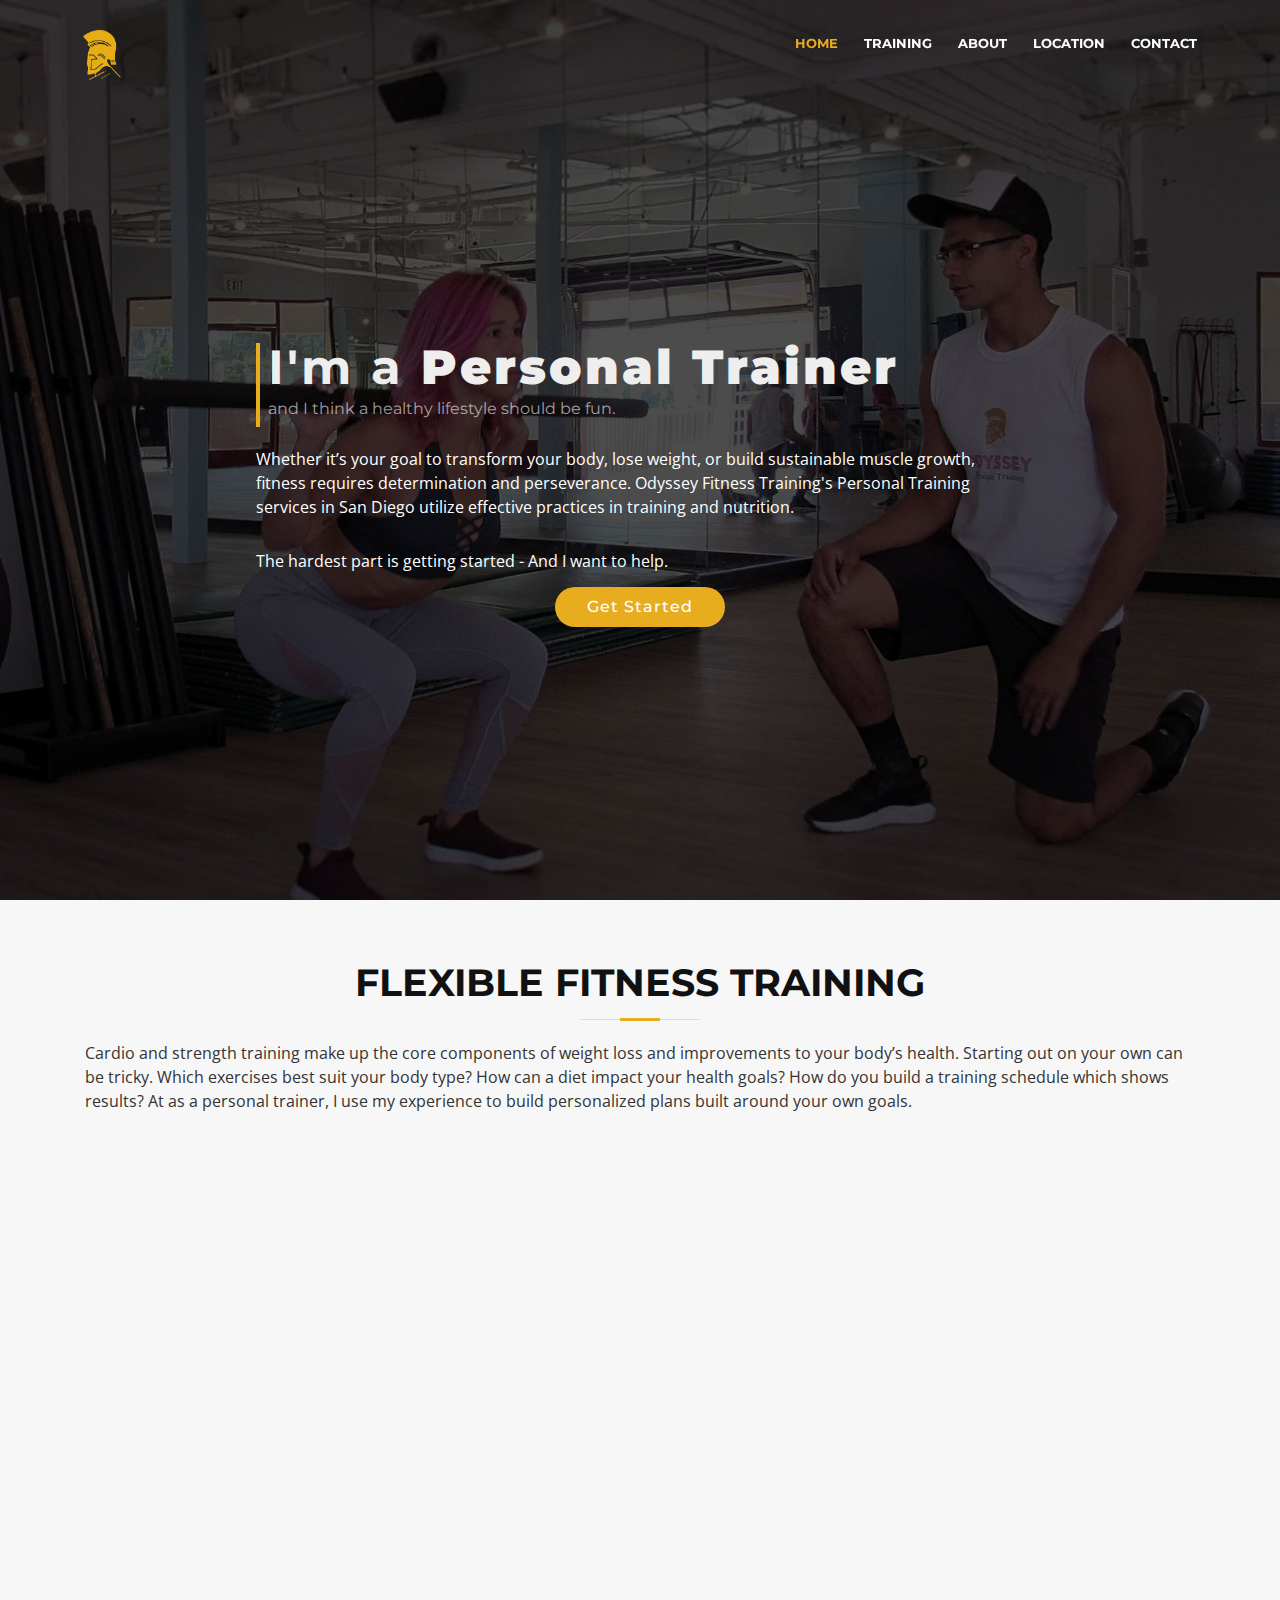
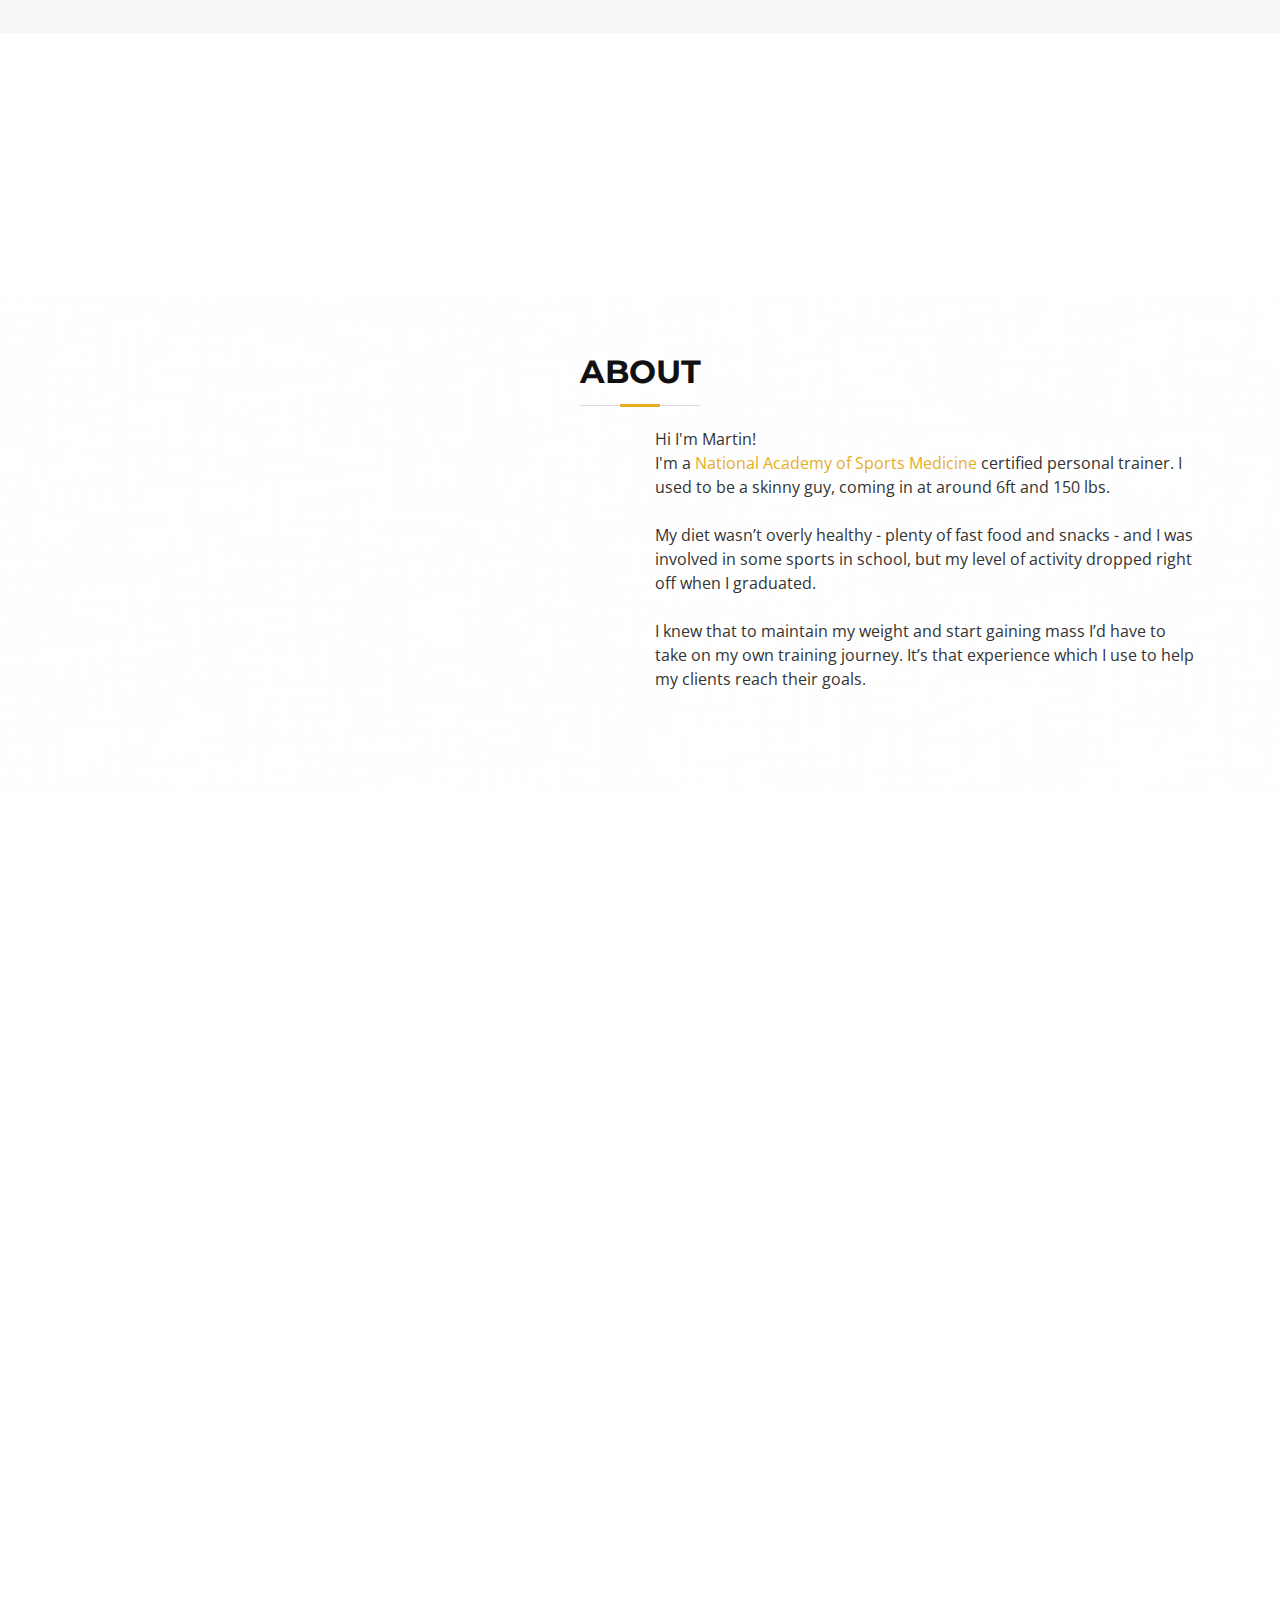
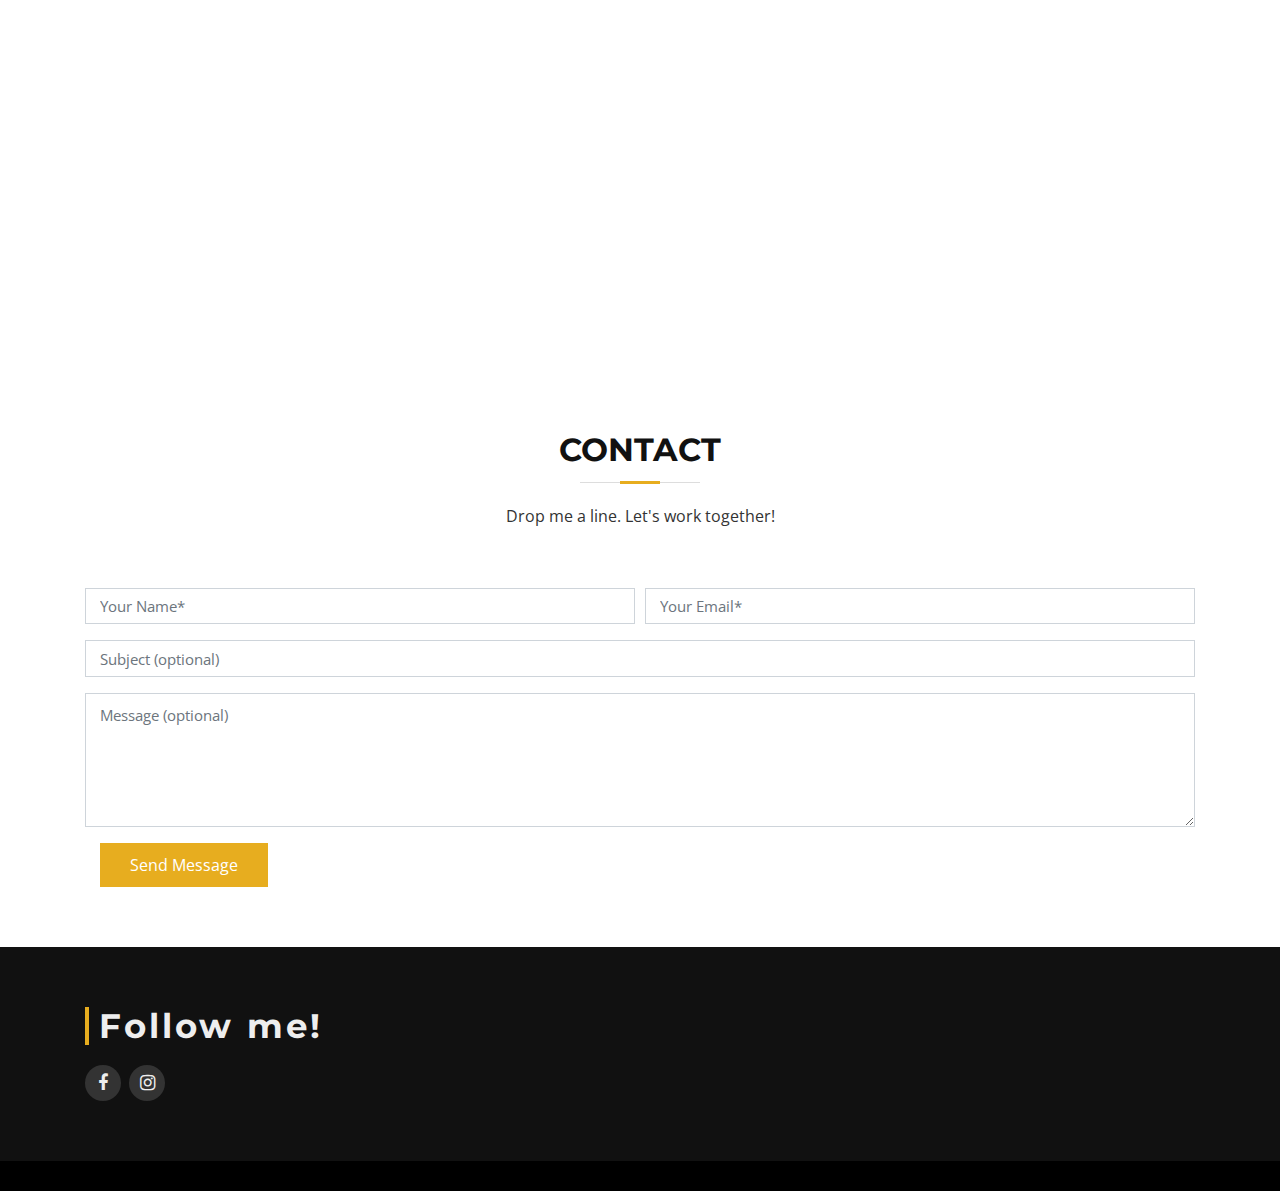
<file: index-amp.html>
<!doctype html>
<html amp lang="en">
	<head>
		<meta charset="utf-8">
		<script async src="https://cdn.ampproject.org/v0.js"></script>
		<title>Odyssey Fitness Training | San Diego Personal Trainer</title>
		
		<meta content="width=device-width, initial-scale=1.0" name="viewport">
		<style amp-boilerplate>body{-webkit-animation:-amp-start 8s steps(1,end) 0s 1 normal both;-moz-animation:-amp-start 8s steps(1,end) 0s 1 normal both;-ms-animation:-amp-start 8s steps(1,end) 0s 1 normal both;animation:-amp-start 8s steps(1,end) 0s 1 normal both}@-webkit-keyframes -amp-start{from{visibility:hidden}to{visibility:visible}}@-moz-keyframes -amp-start{from{visibility:hidden}to{visibility:visible}}@-ms-keyframes -amp-start{from{visibility:hidden}to{visibility:visible}}@-o-keyframes -amp-start{from{visibility:hidden}to{visibility:visible}}@keyframes -amp-start{from{visibility:hidden}to{visibility:visible}}</style><noscript><style amp-boilerplate>body{-webkit-animation:none;-moz-animation:none;-ms-animation:none;animation:none}</style></noscript>
		
		<meta content="Customized, calibrated training plans based on your personal goals. Starting is the hardest part, and I want to give you the best start possible!" name="description">
		
		<link rel="canonical" href="https://odysseyfitnesstraining.com" />
		<link rel="amphtml" href="https://odysseyfitnesstrainingcom/amp.html">
		
		<link href="img/favicon.png" rel="icon">
		<link href="img/favicon@2x.png" rel="apple-touch-icon">
		<link href="https://fonts.googleapis.com/css?family=Open+Sans:300,300i,400,400i,700,700i|Montserrat:300,400,500,700" rel="stylesheet">
		<link href="lib/bootstrap/css/bootstrap.min.css" rel="stylesheet">
		<link href="lib/font-awesome/css/font-awesome.min.css" rel="stylesheet">
		<script src="lib/jquery/jquery.min.js"></script>
		<link href="lib/animate/animate.min.css" rel="stylesheet">
		<!-- Libraries CSS Files
		<link href="lib/owlcarousel/assets/owl.carousel.min.css" rel="stylesheet">
		<link href="lib/lightbox/css/lightbox.min.css" rel="stylesheet"> -->
		<link href="css/style.css" rel="stylesheet">
		<script type="application/ld+json">
{
	"@context": "http://schema.org",
	"@type": "ExerciseGym",
	"name": "Odyssey Fitness Training",
	"address": {
		"@type": "PostalAddress",
		"streetAddress": "4150 Mission Blvd",
		"addressLocality": "San Diego",
		"addressRegion": "CA",
		"postalCode": "92109"
	},
	"image": "https://imgur.com/oV2ZQvQ.jpg",
	"email": "martin@odysseyfitnesstraining.com",
	"telePhone": "847-894-7061",
	"url": "https://odysseyfitnesstraining.com",
	"paymentAccepted": [ "cash", "credit card" ],
	"openingHours": "Mo,Tu,We,Th,Fr,Sa,Su 10:00-20:00",
	"openingHoursSpecification": [ {
		"@type": "OpeningHoursSpecification",
		"dayOfWeek": [
			"Monday",
			"Tuesday",
			"Wednesday",
			"Thursday",
			"Friday",
			"Saturday",
			"Sunday"
		],
		"opens": "10:00",
		"closes": "20:00"
	} ],
	"geo": {
		"@type": "GeoCoordinates",
		"latitude": "32.791766",
		"longitude": "-117.254325"
	},
	"priceRange":"$$"

}
</script>
		<style>
			.navbar-transparent {
				background-color: rgba(0,0,0,0)
			}
@media (min-width: 0px) {
	.responsive-paragraph {
		text-align: left !important;	
	}
	h1 {
		margin-top: 5rem;
	}
}
			
@media (min-width: 576px) {
	.responsive-paragraph {
		text-align: left !important;	
	}
}

@media (min-width: 768px) {
	.responsive-paragraph {
		text-align: left !important;	
	}
}

@media (min-width: 992px) {
	.responsive-paragraph {
		text-align: center;	
	}
}

@media (min-width: 1200px) {
	.responsive-paragraph {
		text-align: center;	
	}
}
			
@media (min-width: 1024px) {

  #intro h1 {
    width: 60% !important;
  }
			
#intro h6 {
    width: 60% !important;
  }

}
			.img-training {
				width:100%; 
                height:100%; 
                object-fit:cover;
			}
			
			#intro h1 {
				width: 80%;
				color: #eee;
				font-size: 3rem;
				margin-left: auto;
				margin-right: auto;
				margin-bottom: 0;
				padding-bottom: .5rem;
				line-height: 1;
				font-family: "Montserrat", sans-serif;
				font-weight: 700;
				letter-spacing: 3px;
				border-left: 4px solid #e7ad1f;
				text-align: left;
				display: block;
				padding-left: .5rem;
			}
			#intro h6 {
				width: 80%;
				color: rgba(255,255,255,.6);
				border-left: 4px solid #e7ad1f;
				margin-left: auto;
				margin-right: auto;
				text-align: left;
				padding-left: .5rem;
				padding-bottom: .5rem;
			}
			/*#e7ad1f  id="header"*/
			

		</style>
		<style amp-custom>
			amp-img {
				background-color: gray;
			}
		</style>
	</head>
	<body data-spy="scroll" data-target="#navbar">
		
		<button type="button" id="mobile-nav-toggle"><i class="fa fa-bars"></i></button>
		<header id="header">
			<div class="container-fluid">
				<div id="logo" class="pull-left">
					<a href="#intro"><img src="img/logo600.png" alt="odyssey fitness logo" title="" width="50" height="50"/></a>
				</div>
				<nav id="nav-menu-container">
					<ul class="nav-menu sf-js-enabled sf-arrows" style="touch-action: pan-y;">
						<li class="menu-active"><a href="#intro">Home</a></li>
						<li><a href="#training">Training</a></li>
						<li><a href="#about">About</a></li>
						
						<li><a href="#location">Location</a></li>
						<li><a href="#contact">Contact</a></li>
					</ul>
				</nav>
				<!-- #nav-menu-container -->
			</div>
		</header>
		<section id="intro">
			<div class="intro-container">
				<div id="introCarousel" class="carousel  slide carousel-fade" data-ride="carousel">
					<div class="carousel-inner" role="listbox">
						<div class="carousel-item active">
							<div class="carousel-background"><img src="img/Stock-Photo-1-min.jpg" alt="squat"></div>
							<div class="carousel-container">
								<div class="carousel-content">
									<h1>I'm a <strong>Personal Trainer</strong></h1>
									<h6>and I think a healthy lifestyle should be fun.</h6>
									<p class="responsive-paragraph">Whether it’s your goal to transform your body, lose weight, or build sustainable muscle growth, fitness requires determination and perseverance. Odyssey Fitness Training's Personal Training services in San Diego utilize effective practices in training and nutrition.</p>
									
									<p class="responsive-paragraph mb-1">The hardest part is getting started - And I want to&nbsp;help.</p>
									
									<a href="#contact" class="btn-get-started scrollto">Get Started</a>
								</div>
							</div>
						</div>
					</div>
				</div>
			</div>
		</section>
		<!-- #intro -->
		<main id="main">
		
<section id="training" class="section-bg">
				<div class="container">
					<header class="section-header">
						<h2>Flexible Fitness Training</h2>
						<p class="responsive-paragraph">Cardio and strength training make up the core components of weight loss and improvements to your body’s health. Starting out on your own can be tricky. <br class="d-block d-lg-none"><br class="d-block d-lg-none">Which exercises best suit your body type? How can a diet impact your health goals? How do you build a training schedule which shows results? <br class="d-block d-lg-none"><br class="d-block d-lg-none">At as a personal trainer, I use my experience to build personalized plans built around your own goals.</p>
					</header>
					<div class="row training-container" style="position: relative; height: 1800px;">
						<div class="col-lg-4 col-md-6 training-item filter-app wow fadeInUp" style="position: absolute; left: 0px; top: 0px; visibility: visible; animation-name: fadeInUp;">
							<div class="training-wrap">
								<figure>
									<amp-img src="img/renegade-rows.jpg" class="img-training" alt="personal trainer and client do renegade rows"></amp-img>
								</figure>
								<div class="training-info">
									<h4><a href="#">Strategy</a></h4>
									<p>Customized, calibrated training plans based on your personal&nbsp;goals</p>
								</div>
							</div>
						</div>
						<div class="col-lg-4 col-md-6 training-item filter-web wow fadeInUp" data-wow-delay="0.1s" style="position: absolute; left: 360px; top: 0px; visibility: visible; animation-delay: 0.1s; animation-name: fadeInUp;">
							<div class="training-wrap">
								<figure>
									<amp-img src="img/row-min.jpg" class="img-training" alt="Martin does dumbell rows"></amp-img>
								</figure>
								<div class="training-info">
									<h4><a href="#">Health</a></h4>
									<p>Help with nutrition, dieting, and weight&nbsp;loss</p>
								</div>
							</div>
						</div>
						<div class="col-lg-4 col-md-6 training-item filter-app wow fadeInUp" data-wow-delay="0.2s" style="position: absolute; left: 0px; top: 360px; visibility: visible; animation-delay: 0.2s; animation-name: fadeInUp;">
							<div class="training-wrap">
								<figure>
									<amp-img src="img/foam-rolling.jpg" class="img-training" alt="Martin and a client roll out those quads"></amp-img>
								</figure>
								<div class="training-info">
									<h4><a href="#">Sustainability</a></h4>
									<p>No crash diets, no unhealthy fads, just steady encouragement to lead to a healthier&nbsp;lifestyle</p>
								</div>
							</div>
						</div>
					</div>
				</div>
			</section>
			<section>
				<div class="container">
					<header class="section-header wow fadeInUp pt-4">
						<h2>All Fitness Levels Are Welcome</h2>
						<p class="responsive-paragraph">Personal trainers in San Diego are not just for people who are already in great shape. Odyssey helps anyone of any fitness level. Health through fitness and an optimized diet is helpful to anyone, from any walk of life. <br class="d-block d-lg-none"><br class="d-block d-lg-none">Whether you’re just beginning your journey, need to lose weight for an upcoming special event - lots of people come in to drop a size or two for their wedding, both men and women! Need that final push to reach your goals? Contact me for a professional consultation.</p>
					</header>
				</div>
			</section>
			<section id="about">
				<div class="container">
					<header class="section-header">
						<h3>About</h3>
							<div class="row">
							<div class="col-sm-12 col-md-6 d-flex justify-content-center" style="height: 100%">
								<amp-img class="rounded mb-2" src="img/before-after.jpg" data-src="img/favicon.png" style="max-width: 100%"></amp-img>
							</div>
							<div class="col-sm-12 col-md-6">
								<p class="text-left">Hi I'm Martin!<br>I'm a <a href="https://www.nasm.org/" target="_blank">National Academy of Sports Medicine</a> certified personal trainer. I used to be a skinny guy, coming in at around 6ft and 150 lbs.<br><br>My diet wasn’t overly healthy - plenty of fast food and snacks - and I was involved in some sports in school, but my level of activity dropped right off when I graduated.<br><br>I knew that to maintain my weight and start gaining mass I’d have to take on my own training journey. It’s that experience which I use to help my clients reach their goals.</p>
							</div>
						</div>
					</header>
				</div>
			</section>
			<section id="call-to-action" class="wow fadeIn">
				<div class="container text-center">
					<div class="row">
						<div class="col-sm-12 col-md-6 text-left">
							<h3>Athletic Training and Weight&nbsp;Loss</h3>
							<p class="responsive-paragraph">Getting back on your feet is important after undergoing surgery or experiencing physical trauma. <br class="d-block d-lg-none"><br class="d-block d-lg-none">While Odyssey is not a PT service, we provide on-going post physical therapy scheduled fitness programs to keep you active. Each of these is structured around your personal goals. <br class="d-block d-lg-none"><br class="d-block d-lg-none">It’s a patient service designed to progress at your pace - the aim is to be consistently active, no crunching needed! Let me know where you see yourself in a few weeks or months and I’ll help construct realistic fitness goals.</p>
						</div>
						<div class="col-sm-12 col-md-6 text-left">
							<h3>Post Physical Therapy</h3>
							<p class="responsive-paragraph">The benefits of having a personal trainer can be as serious or as casual as you like. <br class="d-block d-lg-none"><br class="d-block d-lg-none">As long as there are commitments towards making reasonable changes to your lifestyle and diet, you’ll see progress. <br class="d-block d-lg-none"><br class="d-block d-lg-none">Odyssey offers services for people who want explosive change, fast, or athletic performance, or for those who want to casually transform their body over a long-term training partnership.</p>
						</div>
					</div>
					<a class="cta-btn" href="#contact">Get Started</a>
				</div>
			</section>
			
		
			<section id="location" class="section-bg wow fadeInUp">
				<div class="container py-5">
					<div class="section-header">
						<h3>Location</h3>
						<p>Just steps away from the beautiful Pacific Beach Boardwalk</p>
					</div>
					<div class="row contact-info">
						<div class="col-sm-12 col-md-6">
							<div class="contact-address">
								<i class="ion-ios-location-outline"></i>
								<h3>Address</h3>
								<a href="https://www.google.com/maps/place/4150+Mission+Blvd,+San+Diego,+CA+92109/@32.791766,-117.2565134,17z/data=!3m1!4b1!4m5!3m4!1s0x80dc01ee6ca259fd:0x9ddd6361a44acc0!8m2!3d32.791766!4d-117.2543247" target="_blank"><address>4150 Mission Blvd. San Diego, CA 92109</address></a>
							</div>
						</div>
						<div class="col-sm-12 col-md-6">
`						<div class="embed-responsive embed-responsive-4by3">
							<div id="map-container" class="embed-responsive-item">
								<iframe frameborder="0" style="border:0" src="https://www.google.com/maps/embed/v1/place?q=place_id:ChIJ_VmibO4B3IARwKxEGjbW3Qk&key=AIzaSyD6Ra0UQRqY2yi8n2r9BRSnCQXMk-wmQd4" allowfullscreen></iframe>
							</div>
						</div>
						</div>
						</div>
						
					</div>
			</section>
			<section id="contact">
					<div class="section-header pt-5">
						<h3>Contact</h3>
						<p>Drop me a line. Let's work together!</p>
					</div>
					<div class="form">
						<div class="container">
							<form method="POST" role="form"  data-netlify="true" name="contact" netlify-honeypot="bot-field" data-netlify-recaptcha="true">
								<div class="form-row">
									<div class="form-group col-md-6">
										<input type="text" name="name" class="form-control" id="name" placeholder="Your Name*" required/>
									</div>
									<div class="form-group col-md-6">
										<input type="email" class="form-control" name="email" id="email" placeholder="Your Email*" required/>
									</div>
								</div>
								
								<div class="form-group">
									<input type="text" class="form-control" name="subject" id="subject" placeholder="Subject (optional)" />
								</div>
								<div class="form-group">
									<textarea class="form-control" name="message" rows="5" data-rule="required" data-msg="Write your message here" placeholder="Message (optional)"></textarea>
								</div>
								<div class="col"><div data-netlify-recaptcha="true" class="mx-auto"></div></div>
								<div class="col"><button type="submit">Send Message</button></div>
								
							</form>
						</div>
					</div>
			</section>
		</main>
		<footer id="footer">
			<div class="footer-top">
				<div class="container">
					<div class="row">
						<div class="col-lg-3 col-md-6 footer-info">
							<h3>Follow me!</h3>
							<div class="social-links">
								<a href="https://www.facebook.com/odyssey.training619/" target="_blank" class="facebook"><i class="fa fa-facebook"></i></a>
								<a href="https://www.instagram.com/odyssey.training/?hl=en" target="_blank" class="instagram"><i class="fa fa-instagram"></i></a>
							</div>
						</div>
					</div>
				</div>
			</div>
		</footer>
		<!-- #footer -->
		<a href="#" class="back-to-top"><i class="fa fa-chevron-up"></i></a>
		
		<script src="lib/jquery/jquery-migrate.min.js"></script>
		<script src="lib/bootstrap/js/bootstrap.bundle.min.js"></script>
		<script src="lib/easing/easing.min.js"></script>
		<script src="lib/superfish/hoverIntent.js"></script>
		<script src="lib/superfish/superfish.min.js"></script>
		<script src="lib/wow/wow.min.js"></script>
		<script src="lib/waypoints/waypoints.min.js"></script>
		<script src="lib/counterup/counterup.min.js"></script>
		<script src="lib/owlcarousel/owl.carousel.min.js"></script>
		<script src="lib/isotope/isotope.pkgd.min.js"></script>
		<script src="lib/lightbox/js/lightbox.min.js"></script>
		<script src="lib/touchSwipe/jquery.touchSwipe.min.js"></script>
		<script src="js/main.js"></script>
		
	</body>
</html>
</file>
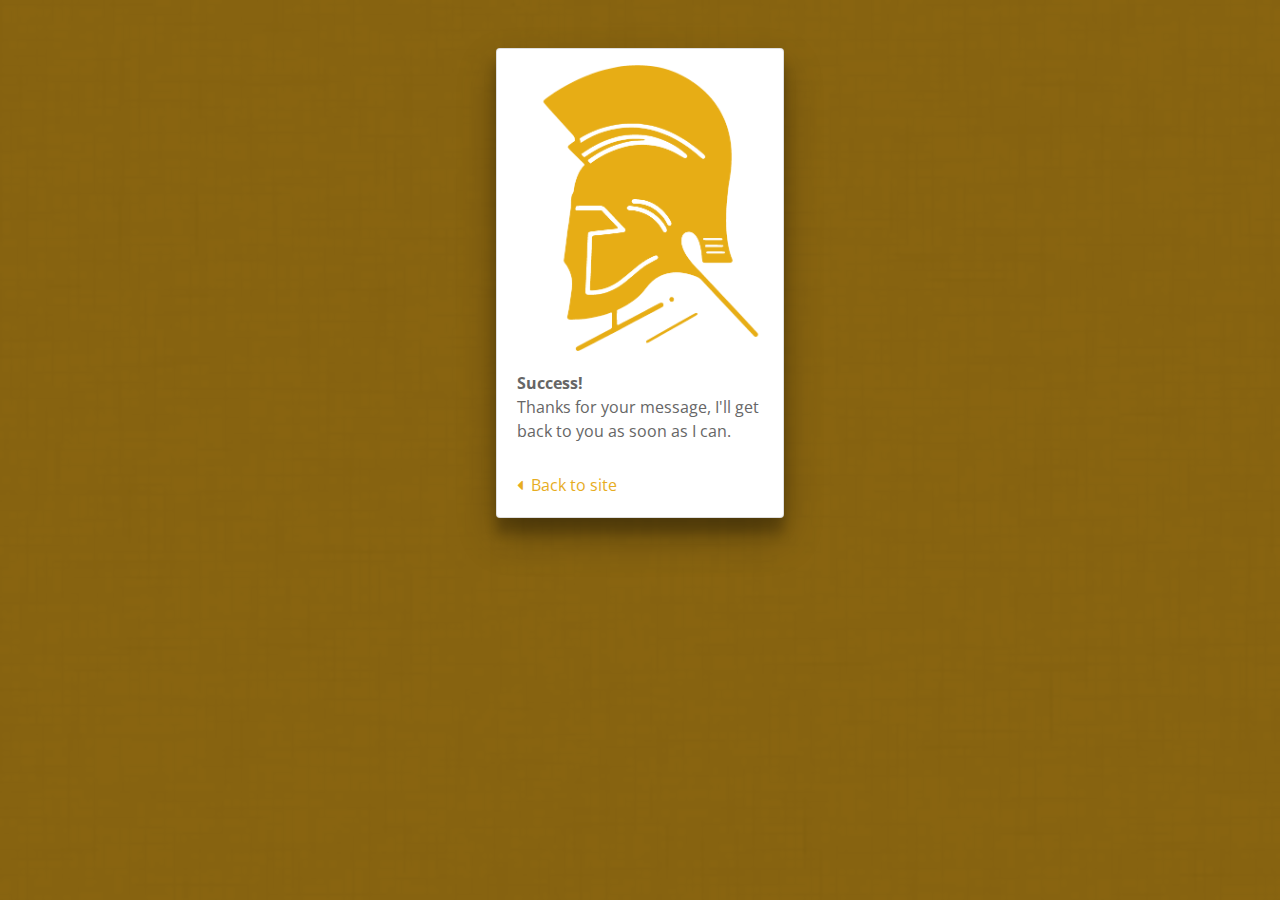
<file: message-received.html>
<!DOCTYPE html>
<html lang="en">
	<head>
		<meta charset="utf-8">
		<title>Odyssey Fitness Training</title>
		<meta content="width=device-width, initial-scale=1.0" name="viewport">
		<meta content="Customized, calibrated training plans based on your personal goals. Starting is the hardest part, and I want to give you the best start possible!" name="description">
		<!-- Favicons -->
		<link href="img/favicon.png" rel="icon">
		<link href="img/favicon@2x.png" rel="apple-touch-icon">
		<!-- Google Fonts -->
		<link href="https://fonts.googleapis.com/css?family=Open+Sans:300,300i,400,400i,700,700i|Montserrat:300,400,500,700" rel="stylesheet">
		<!-- Bootstrap CSS File -->
		<link href="lib/bootstrap/css/bootstrap.min.css" rel="stylesheet">
		<!-- Libraries CSS Files -->
		<link href="lib/font-awesome/css/font-awesome.min.css" rel="stylesheet">
		<link href="lib/animate/animate.min.css" rel="stylesheet">
		<link href="lib/ionicons/css/ionicons.min.css" rel="stylesheet">
		<link href="lib/owlcarousel/assets/owl.carousel.min.css" rel="stylesheet">
		<link href="lib/lightbox/css/lightbox.min.css" rel="stylesheet">
		<!-- Main Stylesheet File -->
		<link href="css/style.css" rel="stylesheet">
		<style>
			body {
				background: url(img/dust_scratches.png), #8E6810;
				background-repeat: repeat;
				background-size: cover;
				background-blend-mode: multiply;
			}
			
			.card {
  box-shadow: 0 19px 38px rgba(0,0,0,0.30), 0 15px 12px rgba(0,0,0,0.22);
}
		</style>
	</head>
	<body>
		<div class="card mx-auto mt-5 pt-3" style="width: 18rem;">
			<img class="card-img-top" src="img/logo600.png" alt="Card image cap">
				<div class="card-body">
				<p class="card-text"><strong>Success!</strong><br>Thanks for your message, I'll get back to you as soon as I can.</p>
					<a href="https://odysseyfitnesstraining.com"><i class="fa fa-caret-left mr-2"></i>Back to site</a>
				</div>
			
		</div>
		
		<script src="lib/jquery/jquery.min.js"></script>
		<script src="lib/bootstrap/js/bootstrap.bundle.min.js"></script>
	</body>
</html>
</file>
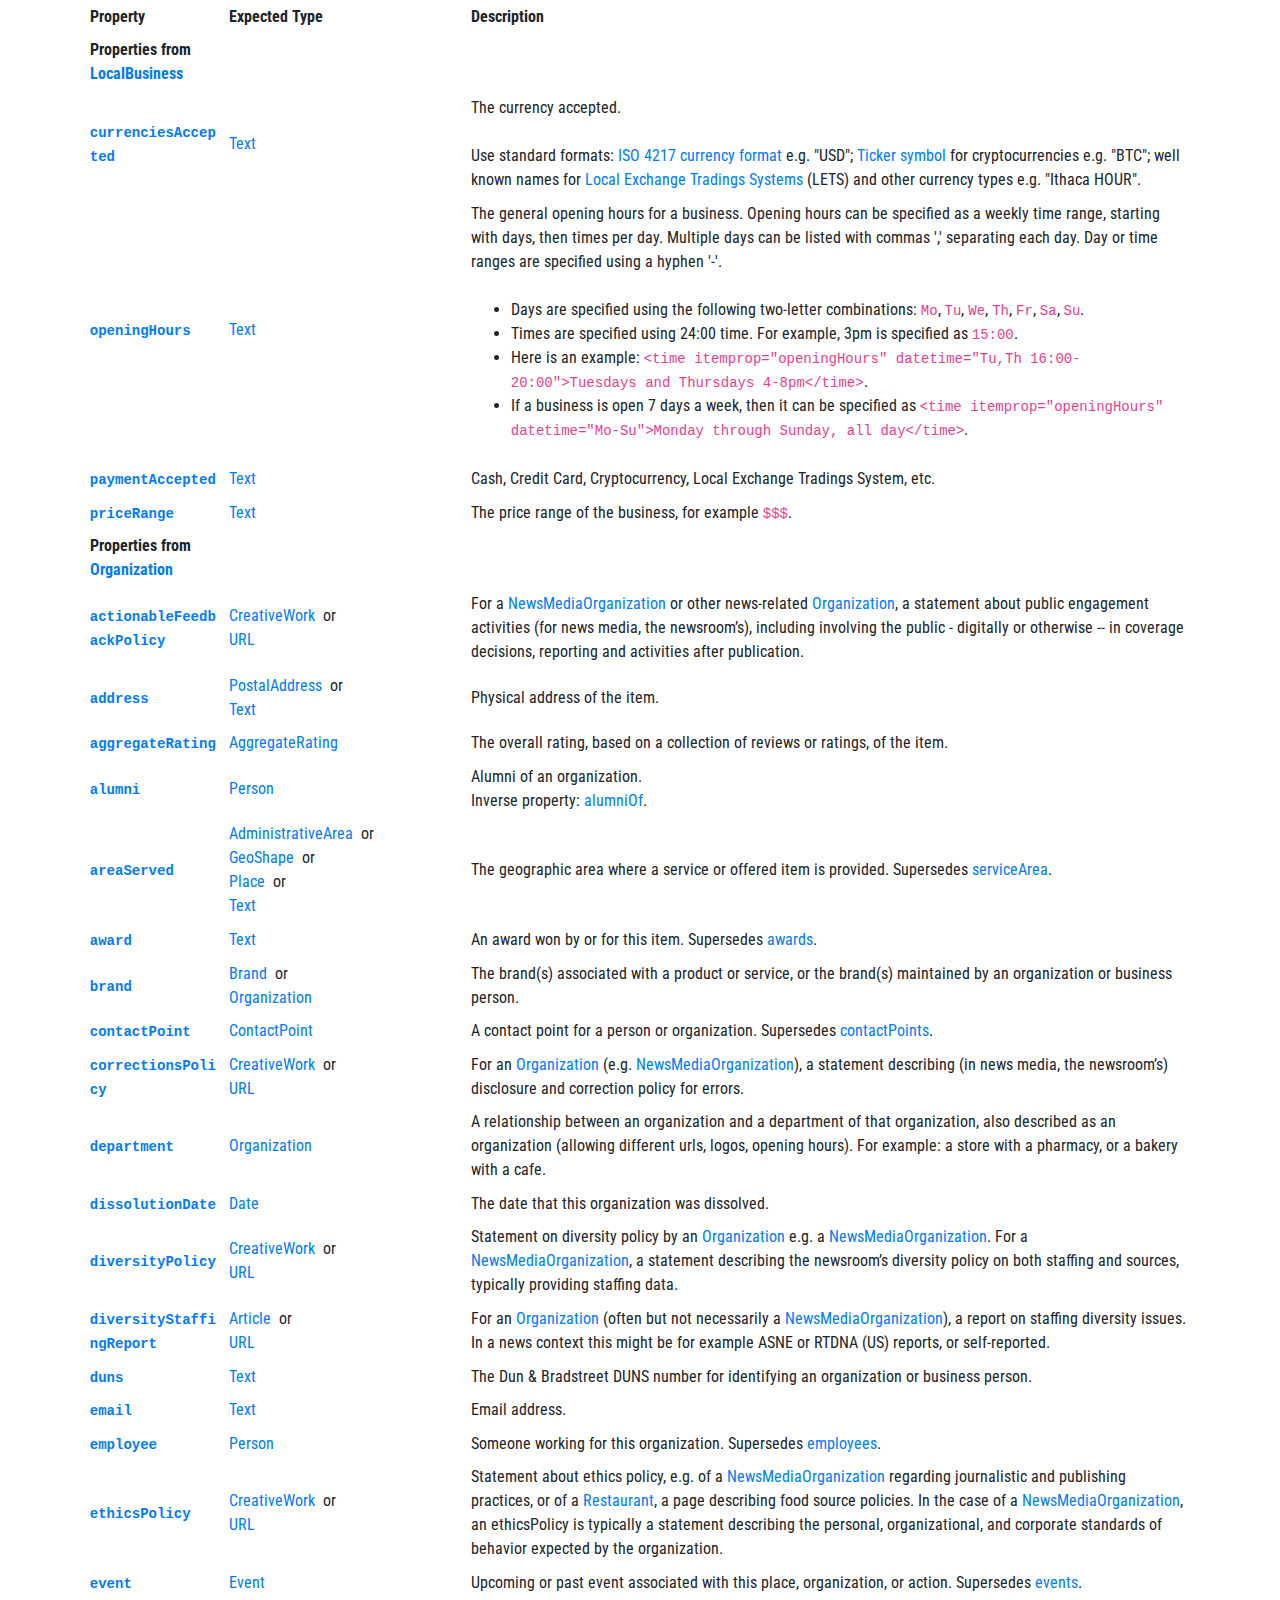
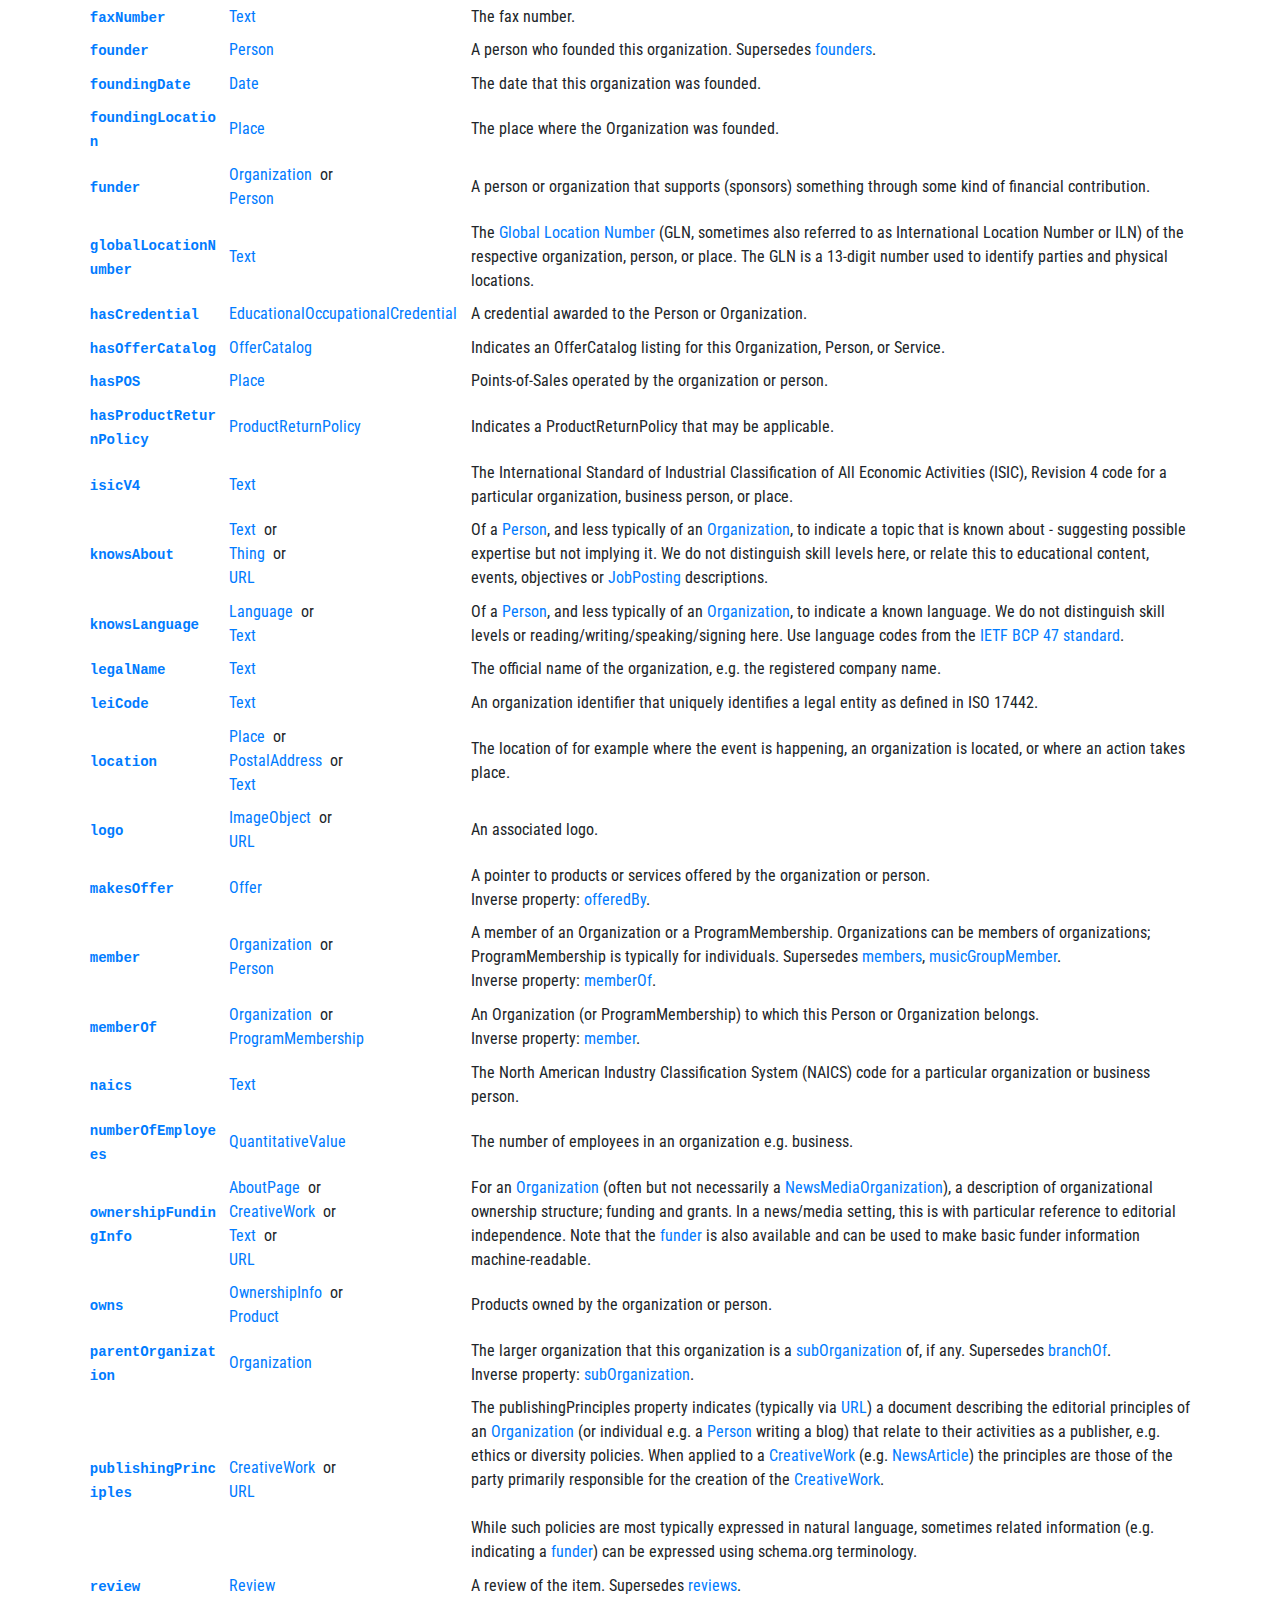
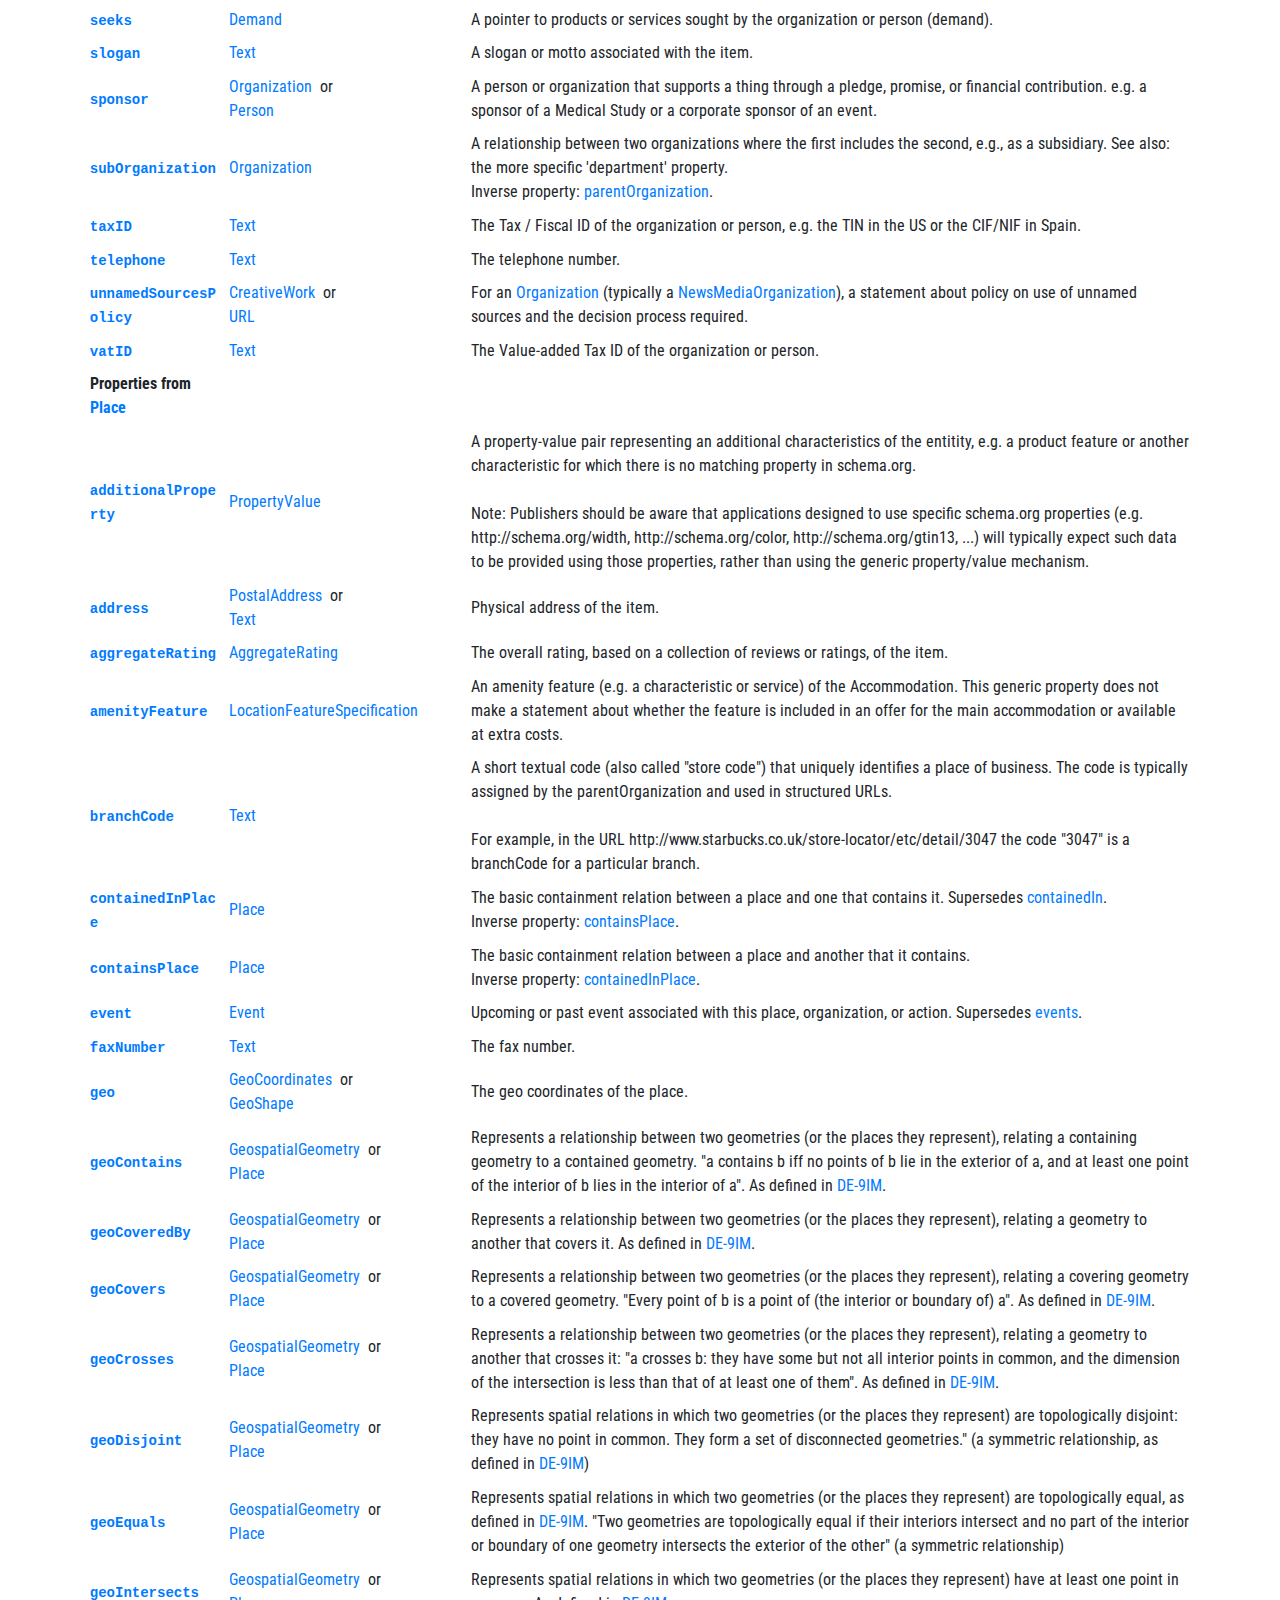
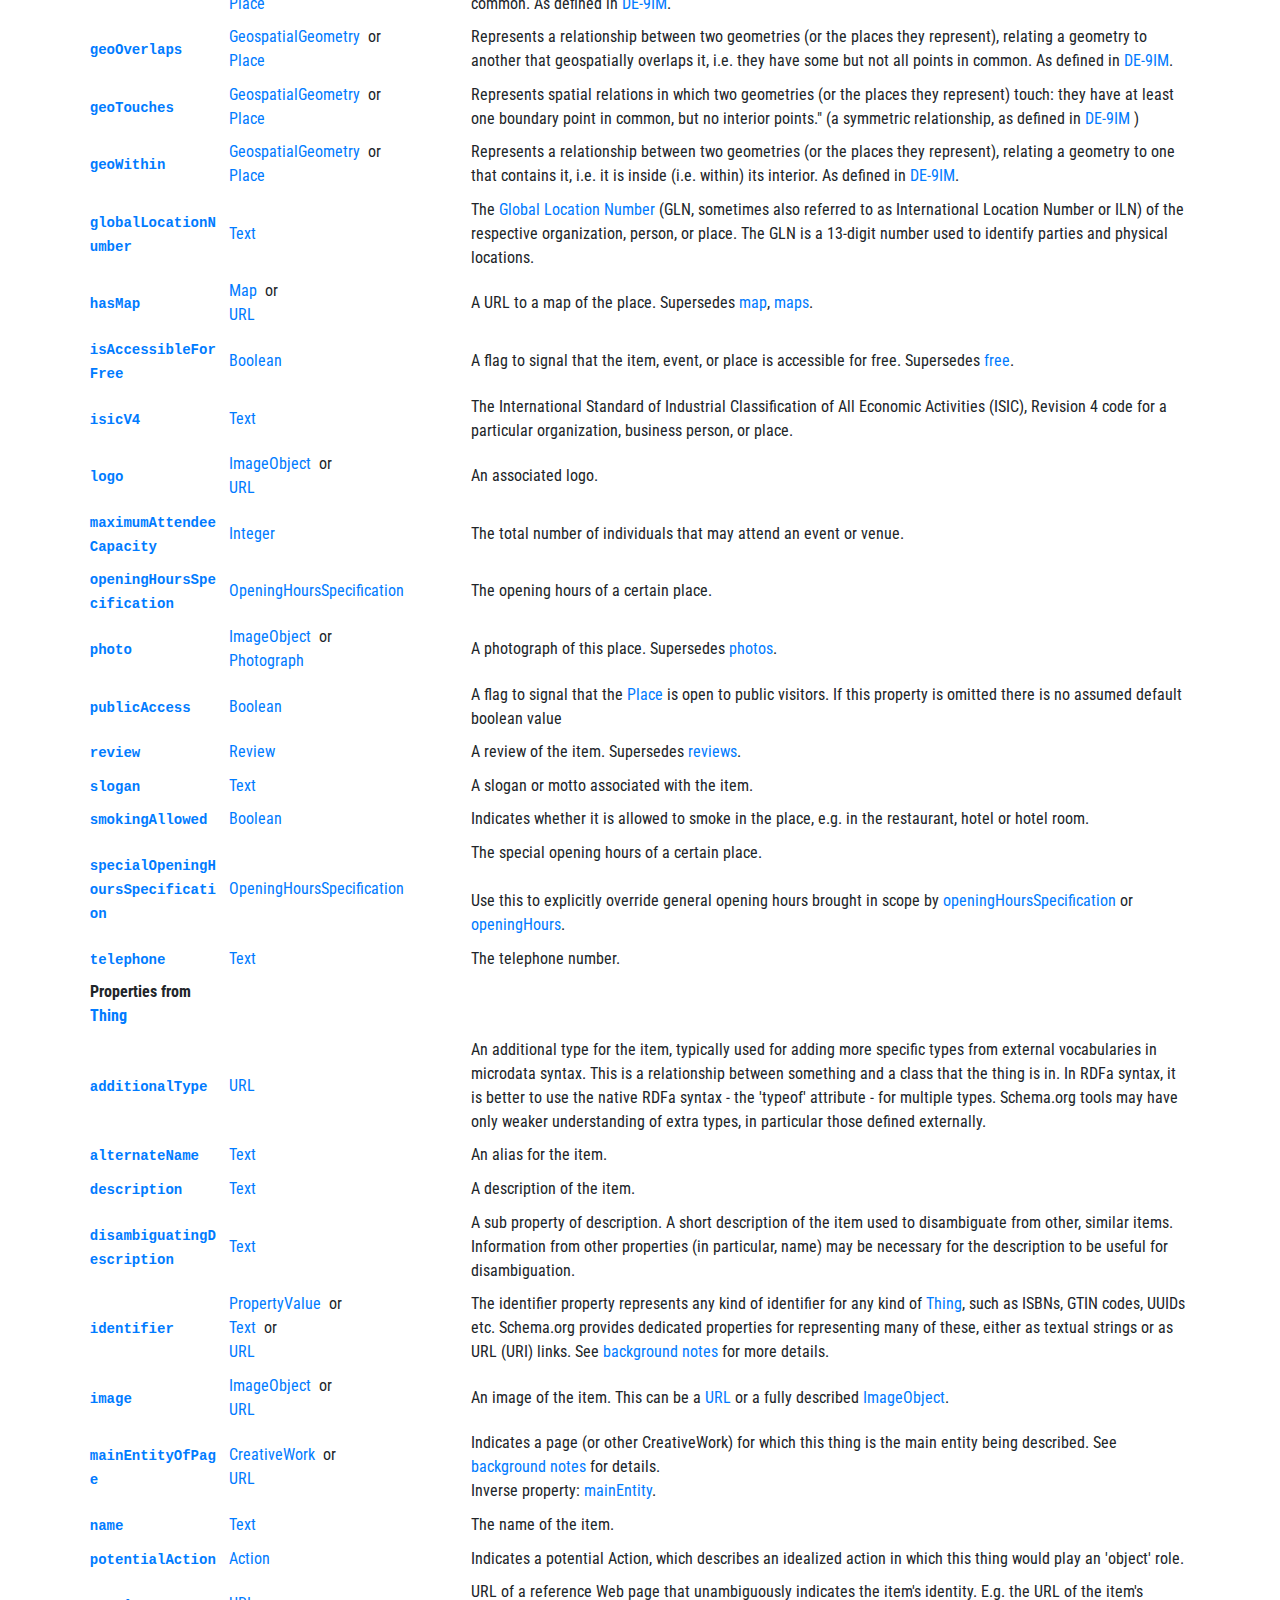
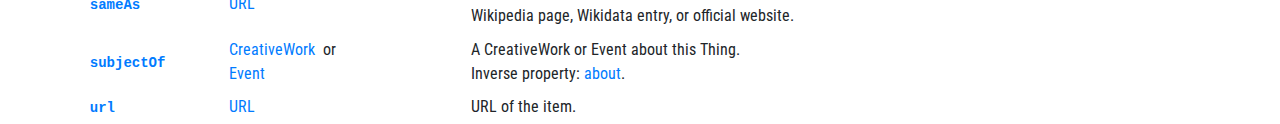
<file: seoschema.html>
<!doctype html>
<html lang="en">
	<head>
		<meta charset="utf-8">
		<title>fit</title>
		<meta name="viewport" content="width=device-width, initial-scale=1, shrink-to-fit=no">
		<link href="https://fonts.googleapis.com/css?family=Oswald|Cinzel|Raleway|Roboto+Condensed&display=swap" rel="stylesheet">
		<link rel="shortcut icon" type="image/x-icon" href="https://getbootstrap.com/docs/4.0/assets/img/favicons/favicon-32x32.png" alt="Favicon">
		<link rel="stylesheet" href="https://use.fontawesome.com/releases/v5.8.2/css/all.css">
		<link rel="stylesheet" href="https://maxcdn.bootstrapcdn.com/bootstrap/4.3.1/css/bootstrap.min.css">
		
		<style>
			/*
			font-family: 'Raleway', sans-serif;
			font-family: 'Roboto Condensed', sans-serif;
			font-family: 'Oswald', sans-serif;
			font-family: 'Zinzel', serif;
			*/
			body {
				font-family: 'Roboto Condensed', sans-serif;
			}
			
			
		</style>
	</head>
	<body>
	<div class="container">
<table class="table-sm">
	<thead>
		<tr>
			<th>Property</th>
			<th>Expected Type</th>
			<th>Description</th>
		</tr>
	</thead>
	<tbody>
		<tr>
			<th>Properties from <a href="#">LocalBusiness</a></th>
		</tr>
	</tbody>
	<tbody class="supertype">
		<tr>
			<th>
				<code property="rdfs:label"><a href="#">currenciesAccepted</a></code>
			</th>
			<td class="prop-ect">
				<link property="rangeIncludes" href="http://schema.org/Text">
				<a href="#">Text</a>&nbsp;
				<link property="domainIncludes" href="http://schema.org/LocalBusiness">
			</td>
			<td class="prop-desc" property="rdfs:comment">The currency accepted.<br><br>
				Use standard formats: <a href="#">ISO 4217 currency format</a> e.g. "USD"; <a href="#">Ticker symbol</a> for cryptocurrencies e.g. "BTC"; well known names for <a href="#">Local Exchange Tradings Systems</a> (LETS) and other currency types e.g. "Ithaca HOUR".
			</td>
		</tr>
		<tr>
			<th>
				<code property="rdfs:label"><a href="#">openingHours</a></code>
			</th>
			<td class="prop-ect">
				<link property="rangeIncludes" href="http://schema.org/Text">
				<a href="#">Text</a>&nbsp;
				<link property="domainIncludes" href="http://schema.org/CivicStructure">
				<link property="domainIncludes" href="http://schema.org/LocalBusiness">
			</td>
			<td class="prop-desc" property="rdfs:comment">
				The general opening hours for a business. Opening hours can be specified as a weekly time range, starting with days, then times per day. Multiple days can be listed with commas ',' separating each day. Day or time ranges are specified using a hyphen '-'.<br><br>
				<ul>
					<li>Days are specified using the following two-letter combinations: <code>Mo</code>, <code>Tu</code>, <code>We</code>, <code>Th</code>, <code>Fr</code>, <code>Sa</code>, <code>Su</code>.</li>
					<li>Times are specified using 24:00 time. For example, 3pm is specified as <code>15:00</code>. </li>
					<li>Here is an example: <code>&lt;time itemprop="openingHours" datetime="Tu,Th 16:00-20:00"&gt;Tuesdays and Thursdays 4-8pm&lt;/time&gt;</code>.</li>
					<li>If a business is open 7 days a week, then it can be specified as <code>&lt;time itemprop="openingHours" datetime="Mo-Su"&gt;Monday through Sunday, all day&lt;/time&gt;</code>.</li>
				</ul>
			</td>
		</tr>
		<tr>
			<th>
				<code property="rdfs:label"><a href="#">paymentAccepted</a></code>
			</th>
			<td class="prop-ect">
				<link property="rangeIncludes" href="http://schema.org/Text">
				<a href="#">Text</a>&nbsp;
				<link property="domainIncludes" href="http://schema.org/LocalBusiness">
			</td>
			<td class="prop-desc" property="rdfs:comment">Cash, Credit Card, Cryptocurrency, Local Exchange Tradings System, etc.</td>
		</tr>
		<tr>
			<th>
				<code property="rdfs:label"><a href="#">priceRange</a></code>
			</th>
			<td class="prop-ect">
				<link property="rangeIncludes" href="http://schema.org/Text">
				<a href="#">Text</a>&nbsp;
				<link property="domainIncludes" href="http://schema.org/LocalBusiness">
			</td>
			<td class="prop-desc" property="rdfs:comment">The price range of the business, for example <code>$$$</code>.</td>
		</tr>
		<tr>
			<th>Properties from <a href="#">Organization</a></th>
		</tr>
	</tbody>
	<tbody class="supertype">
		<tr>
			<th>
				<code property="rdfs:label"><a title="Defined in extension: pending.schema.org" class="ext ext-pending" href="https://pending.schema.org/actionableFeedbackPolicy">actionableFeedbackPolicy</a></code>
			</th>
			<td class="prop-ect">
				<link property="rangeIncludes" href="http://schema.org/CreativeWork">
				<a href="#">CreativeWork</a>&nbsp; or <br> 
				<link property="rangeIncludes" href="http://schema.org/URL">
				<a href="#">URL</a>&nbsp;
				<link property="domainIncludes" href="http://schema.org/NewsMediaOrganization">
				<link property="domainIncludes" href="http://schema.org/Organization">
			</td>
			<td class="prop-desc" property="rdfs:comment">For a <a class="localLink" href="/NewsMediaOrganization">NewsMediaOrganization</a> or other news-related <a class="localLink" href="/Organization">Organization</a>, a statement about public engagement activities (for news media, the newsroom’s), including involving the public - digitally or otherwise -- in coverage decisions, reporting and activities after publication.</td>
		</tr>
		<tr>
			<th>
				<code property="rdfs:label"><a href="#">address</a></code>
			</th>
			<td class="prop-ect">
				<link property="rangeIncludes" href="http://schema.org/PostalAddress">
				<a href="#">PostalAddress</a>&nbsp; or <br> 
				<link property="rangeIncludes" href="http://schema.org/Text">
				<a href="#">Text</a>&nbsp;
				<link property="domainIncludes" href="http://schema.org/GeoCoordinates">
				<link property="domainIncludes" href="http://schema.org/GeoShape">
				<link property="domainIncludes" href="http://schema.org/Organization">
				<link property="domainIncludes" href="http://schema.org/Person">
				<link property="domainIncludes" href="http://schema.org/Place">
			</td>
			<td class="prop-desc" property="rdfs:comment">Physical address of the item.</td>
		</tr>
		<tr>
			<th>
				<code property="rdfs:label"><a href="#">aggregateRating</a></code>
			</th>
			<td class="prop-ect">
				<link property="rangeIncludes" href="http://schema.org/AggregateRating">
				<a href="#">AggregateRating</a>&nbsp;
				<link property="domainIncludes" href="http://schema.org/Brand">
				<link property="domainIncludes" href="http://schema.org/CreativeWork">
				<link property="domainIncludes" href="http://schema.org/Event">
				<link property="domainIncludes" href="http://schema.org/Offer">
				<link property="domainIncludes" href="http://schema.org/Organization">
				<link property="domainIncludes" href="http://schema.org/Place">
				<link property="domainIncludes" href="http://schema.org/Product">
				<link property="domainIncludes" href="http://schema.org/Service">
			</td>
			<td class="prop-desc" property="rdfs:comment">The overall rating, based on a collection of reviews or ratings, of the item.</td>
		</tr>
		<tr>
			<th>
				<code property="rdfs:label"><a href="#">alumni</a></code>
			</th>
			<td class="prop-ect">
				<link property="rangeIncludes" href="http://schema.org/Person">
				<a href="#">Person</a>&nbsp;
				<link property="domainIncludes" href="http://schema.org/EducationalOrganization">
				<link property="domainIncludes" href="http://schema.org/Organization">
			</td>
			<td class="prop-desc" property="rdfs:comment">Alumni of an organization.<br> Inverse property: <a href="#">alumniOf</a>.</td>
		</tr>
		<tr>
			<th>
				<code property="rdfs:label"><a href="#">areaServed</a></code>
			</th>
			<td class="prop-ect">
				<link property="rangeIncludes" href="http://schema.org/AdministrativeArea">
				<a href="#">AdministrativeArea</a>&nbsp; or <br> 
				<link property="rangeIncludes" href="http://schema.org/GeoShape">
				<a href="#">GeoShape</a>&nbsp; or <br> 
				<link property="rangeIncludes" href="http://schema.org/Place">
				<a href="#">Place</a>&nbsp; or <br> 
				<link property="rangeIncludes" href="http://schema.org/Text">
				<a href="#">Text</a>&nbsp;
				<link property="domainIncludes" href="http://schema.org/ContactPoint">
				<link property="domainIncludes" href="http://schema.org/DeliveryChargeSpecification">
				<link property="domainIncludes" href="http://schema.org/Demand">
				<link property="domainIncludes" href="http://schema.org/Offer">
				<link property="domainIncludes" href="http://schema.org/Organization">
				<link property="domainIncludes" href="http://schema.org/Service">
			</td>
			<td class="prop-desc" property="rdfs:comment">The geographic area where a service or offered item is provided. Supersedes <a href="#">serviceArea</a>.</td>
		</tr>
		<tr>
			<th>
				<code property="rdfs:label"><a href="#">award</a></code>
			</th>
			<td class="prop-ect">
				<link property="rangeIncludes" href="http://schema.org/Text">
				<a href="#">Text</a>&nbsp;
				<link property="domainIncludes" href="http://schema.org/CreativeWork">
				<link property="domainIncludes" href="http://schema.org/Organization">
				<link property="domainIncludes" href="http://schema.org/Person">
				<link property="domainIncludes" href="http://schema.org/Product">
				<link property="domainIncludes" href="http://schema.org/Service">
			</td>
			<td class="prop-desc" property="rdfs:comment">An award won by or for this item. Supersedes <a href="#">awards</a>.</td>
		</tr>
		<tr>
			<th>
				<code property="rdfs:label"><a href="#">brand</a></code>
			</th>
			<td class="prop-ect">
				<link property="rangeIncludes" href="http://schema.org/Brand">
				<a href="#">Brand</a>&nbsp; or <br> 
				<link property="rangeIncludes" href="http://schema.org/Organization">
				<a href="#">Organization</a>&nbsp;
				<link property="domainIncludes" href="http://schema.org/Organization">
				<link property="domainIncludes" href="http://schema.org/Person">
				<link property="domainIncludes" href="http://schema.org/Product">
				<link property="domainIncludes" href="http://schema.org/Service">
			</td>
			<td class="prop-desc" property="rdfs:comment">The brand(s) associated with a product or service, or the brand(s) maintained by an organization or business person.</td>
		</tr>
		<tr>
			<th>
				<code property="rdfs:label"><a href="#">contactPoint</a></code>
			</th>
			<td class="prop-ect">
				<link property="rangeIncludes" href="http://schema.org/ContactPoint">
				<a href="#">ContactPoint</a>&nbsp;
				<link property="domainIncludes" href="http://schema.org/HealthInsurancePlan">
				<link property="domainIncludes" href="http://schema.org/Organization">
				<link property="domainIncludes" href="http://schema.org/Person">
			</td>
			<td class="prop-desc" property="rdfs:comment">A contact point for a person or organization. Supersedes <a href="#">contactPoints</a>.</td>
		</tr>
		<tr>
			<th>
				<code property="rdfs:label"><a title="Defined in extension: pending.schema.org" class="ext ext-pending" href="https://pending.schema.org/correctionsPolicy">correctionsPolicy</a></code>
			</th>
			<td class="prop-ect">
				<link property="rangeIncludes" href="http://schema.org/CreativeWork">
				<a href="#">CreativeWork</a>&nbsp; or <br> 
				<link property="rangeIncludes" href="http://schema.org/URL">
				<a href="#">URL</a>&nbsp;
				<link property="domainIncludes" href="http://schema.org/NewsMediaOrganization">
				<link property="domainIncludes" href="http://schema.org/Organization">
			</td>
			<td class="prop-desc" property="rdfs:comment">For an <a class="localLink" href="/Organization">Organization</a> (e.g. <a class="localLink" href="/NewsMediaOrganization">NewsMediaOrganization</a>), a statement describing (in news media, the newsroom’s) disclosure and correction policy for errors.</td>
		</tr>
		<tr>
			<th>
				<code property="rdfs:label"><a href="#">department</a></code>
			</th>
			<td class="prop-ect">
				<link property="rangeIncludes" href="http://schema.org/Organization">
				<a href="#">Organization</a>&nbsp;
				<link property="domainIncludes" href="http://schema.org/Organization">
			</td>
			<td class="prop-desc" property="rdfs:comment">A relationship between an organization and a department of that organization, also described as an organization (allowing different urls, logos, opening hours). For example: a store with a pharmacy, or a bakery with a cafe.</td>
		</tr>
		<tr>
			<th>
				<code property="rdfs:label"><a href="#">dissolutionDate</a></code>
			</th>
			<td class="prop-ect">
				<link property="rangeIncludes" href="http://schema.org/Date">
				<a href="#">Date</a>&nbsp;
				<link property="domainIncludes" href="http://schema.org/Organization">
			</td>
			<td class="prop-desc" property="rdfs:comment">The date that this organization was dissolved.</td>
		</tr>
		<tr>
			<th>
				<code property="rdfs:label"><a title="Defined in extension: pending.schema.org" class="ext ext-pending" href="https://pending.schema.org/diversityPolicy">diversityPolicy</a></code>
			</th>
			<td class="prop-ect">
				<link property="rangeIncludes" href="http://schema.org/CreativeWork">
				<a href="#">CreativeWork</a>&nbsp; or <br> 
				<link property="rangeIncludes" href="http://schema.org/URL">
				<a href="#">URL</a>&nbsp;
				<link property="domainIncludes" href="http://schema.org/NewsMediaOrganization">
				<link property="domainIncludes" href="http://schema.org/Organization">
			</td>
			<td class="prop-desc" property="rdfs:comment">Statement on diversity policy by an <a class="localLink" href="/Organization">Organization</a> e.g. a <a class="localLink" href="/NewsMediaOrganization">NewsMediaOrganization</a>. For a <a class="localLink" href="/NewsMediaOrganization">NewsMediaOrganization</a>, a statement describing the newsroom’s diversity policy on both staffing and sources, typically providing staffing data.</td>
		</tr>
		<tr>
			<th>
				<code property="rdfs:label"><a title="Defined in extension: pending.schema.org" class="ext ext-pending" href="https://pending.schema.org/diversityStaffingReport">diversityStaffingReport</a></code>
			</th>
			<td class="prop-ect">
				<link property="rangeIncludes" href="http://schema.org/Article">
				<a href="#">Article</a>&nbsp; or <br> 
				<link property="rangeIncludes" href="http://schema.org/URL">
				<a href="#">URL</a>&nbsp;
				<link property="domainIncludes" href="http://schema.org/NewsMediaOrganization">
				<link property="domainIncludes" href="http://schema.org/Organization">
			</td>
			<td class="prop-desc" property="rdfs:comment">For an <a class="localLink" href="/Organization">Organization</a> (often but not necessarily a <a class="localLink" href="/NewsMediaOrganization">NewsMediaOrganization</a>), a report on staffing diversity issues. In a news context this might be for example ASNE or RTDNA (US) reports, or self-reported.</td>
		</tr>
		<tr>
			<th>
				<code property="rdfs:label"><a href="#">duns</a></code>
			</th>
			<td class="prop-ect">
				<link property="rangeIncludes" href="http://schema.org/Text">
				<a href="#">Text</a>&nbsp;
				<link property="domainIncludes" href="http://schema.org/Organization">
				<link property="domainIncludes" href="http://schema.org/Person">
			</td>
			<td class="prop-desc" property="rdfs:comment">The Dun &amp; Bradstreet DUNS number for identifying an organization or business person.</td>
		</tr>
		<tr>
			<th>
				<code property="rdfs:label"><a href="#">email</a></code>
			</th>
			<td class="prop-ect">
				<link property="rangeIncludes" href="http://schema.org/Text">
				<a href="#">Text</a>&nbsp;
				<link property="domainIncludes" href="http://schema.org/ContactPoint">
				<link property="domainIncludes" href="http://schema.org/Organization">
				<link property="domainIncludes" href="http://schema.org/Person">
			</td>
			<td class="prop-desc" property="rdfs:comment">Email address.</td>
		</tr>
		<tr>
			<th>
				<code property="rdfs:label"><a href="#">employee</a></code>
			</th>
			<td class="prop-ect">
				<link property="rangeIncludes" href="http://schema.org/Person">
				<a href="#">Person</a>&nbsp;
				<link property="domainIncludes" href="http://schema.org/Organization">
			</td>
			<td class="prop-desc" property="rdfs:comment">Someone working for this organization. Supersedes <a href="#">employees</a>.</td>
		</tr>
		<tr>
			<th>
				<code property="rdfs:label"><a title="Defined in extension: pending.schema.org" class="ext ext-pending" href="https://pending.schema.org/ethicsPolicy">ethicsPolicy</a></code>
			</th>
			<td class="prop-ect">
				<link property="rangeIncludes" href="http://schema.org/CreativeWork">
				<a href="#">CreativeWork</a>&nbsp; or <br> 
				<link property="rangeIncludes" href="http://schema.org/URL">
				<a href="#">URL</a>&nbsp;
				<link property="domainIncludes" href="http://schema.org/NewsMediaOrganization">
				<link property="domainIncludes" href="http://schema.org/Organization">
			</td>
			<td class="prop-desc" property="rdfs:comment">Statement about ethics policy, e.g. of a <a class="localLink" href="/NewsMediaOrganization">NewsMediaOrganization</a> regarding journalistic and publishing practices, or of a <a class="localLink" href="/Restaurant">Restaurant</a>, a page describing food source policies. In the case of a <a class="localLink" href="/NewsMediaOrganization">NewsMediaOrganization</a>, an ethicsPolicy is typically a statement describing the personal, organizational, and corporate standards of behavior expected by the organization.</td>
		</tr>
		<tr>
			<th>
				<code property="rdfs:label"><a href="#">event</a></code>
			</th>
			<td class="prop-ect">
				<link property="rangeIncludes" href="http://schema.org/Event">
				<a href="#">Event</a>&nbsp;
				<link property="domainIncludes" href="http://schema.org/InformAction">
				<link property="domainIncludes" href="http://schema.org/InviteAction">
				<link property="domainIncludes" href="http://schema.org/JoinAction">
				<link property="domainIncludes" href="http://schema.org/LeaveAction">
				<link property="domainIncludes" href="http://schema.org/Organization">
				<link property="domainIncludes" href="http://schema.org/Place">
				<link property="domainIncludes" href="http://schema.org/PlayAction">
			</td>
			<td class="prop-desc" property="rdfs:comment">Upcoming or past event associated with this place, organization, or action. Supersedes <a href="#">events</a>.</td>
		</tr>
		<tr>
			<th>
				<code property="rdfs:label"><a href="#">faxNumber</a></code>
			</th>
			<td class="prop-ect">
				<link property="rangeIncludes" href="http://schema.org/Text">
				<a href="#">Text</a>&nbsp;
				<link property="domainIncludes" href="http://schema.org/ContactPoint">
				<link property="domainIncludes" href="http://schema.org/Organization">
				<link property="domainIncludes" href="http://schema.org/Person">
				<link property="domainIncludes" href="http://schema.org/Place">
			</td>
			<td class="prop-desc" property="rdfs:comment">The fax number.</td>
		</tr>
		<tr>
			<th>
				<code property="rdfs:label"><a href="#">founder</a></code>
			</th>
			<td class="prop-ect">
				<link property="rangeIncludes" href="http://schema.org/Person">
				<a href="#">Person</a>&nbsp;
				<link property="domainIncludes" href="http://schema.org/Organization">
			</td>
			<td class="prop-desc" property="rdfs:comment">A person who founded this organization. Supersedes <a href="#">founders</a>.</td>
		</tr>
		<tr>
			<th>
				<code property="rdfs:label"><a href="#">foundingDate</a></code>
			</th>
			<td class="prop-ect">
				<link property="rangeIncludes" href="http://schema.org/Date">
				<a href="#">Date</a>&nbsp;
				<link property="domainIncludes" href="http://schema.org/Organization">
			</td>
			<td class="prop-desc" property="rdfs:comment">The date that this organization was founded.</td>
		</tr>
		<tr>
			<th>
				<code property="rdfs:label"><a href="#">foundingLocation</a></code>
			</th>
			<td class="prop-ect">
				<link property="rangeIncludes" href="http://schema.org/Place">
				<a href="#">Place</a>&nbsp;
				<link property="domainIncludes" href="http://schema.org/Organization">
			</td>
			<td class="prop-desc" property="rdfs:comment">The place where the Organization was founded.</td>
		</tr>
		<tr>
			<th>
				<code property="rdfs:label"><a href="#">funder</a></code>
			</th>
			<td class="prop-ect">
				<link property="rangeIncludes" href="http://schema.org/Organization">
				<a href="#">Organization</a>&nbsp; or <br> 
				<link property="rangeIncludes" href="http://schema.org/Person">
				<a href="#">Person</a>&nbsp;
				<link property="domainIncludes" href="http://schema.org/CreativeWork">
				<link property="domainIncludes" href="http://schema.org/Event">
				<link property="domainIncludes" href="http://schema.org/MonetaryGrant">
				<link property="domainIncludes" href="http://schema.org/Organization">
				<link property="domainIncludes" href="http://schema.org/Person">
			</td>
			<td class="prop-desc" property="rdfs:comment">A person or organization that supports (sponsors) something through some kind of financial contribution.</td>
		</tr>
		<tr>
			<th>
				<code property="rdfs:label"><a href="#">globalLocationNumber</a></code>
			</th>
			<td class="prop-ect">
				<link property="rangeIncludes" href="http://schema.org/Text">
				<a href="#">Text</a>&nbsp;
				<link property="domainIncludes" href="http://schema.org/Organization">
				<link property="domainIncludes" href="http://schema.org/Person">
				<link property="domainIncludes" href="http://schema.org/Place">
			</td>
			<td class="prop-desc" property="rdfs:comment">The <a href="#">Global Location Number</a> (GLN, sometimes also referred to as International Location Number or ILN) of the respective organization, person, or place. The GLN is a 13-digit number used to identify parties and physical locations.</td>
		</tr>
		<tr>
			<th>
				<code property="rdfs:label"><a title="Defined in extension: pending.schema.org" class="ext ext-pending" href="https://pending.schema.org/hasCredential">hasCredential</a></code>
			</th>
			<td class="prop-ect">
				<link property="rangeIncludes" href="http://schema.org/EducationalOccupationalCredential">
				<a title="Defined in extension: pending.schema.org" class="ext ext-pending" href="https://pending.schema.org/EducationalOccupationalCredential">EducationalOccupationalCredential</a>&nbsp;
				<link property="domainIncludes" href="http://schema.org/Organization">
				<link property="domainIncludes" href="http://schema.org/Person">
			</td>
			<td class="prop-desc" property="rdfs:comment">A credential awarded to the Person or Organization.</td>
		</tr>
		<tr>
			<th>
				<code property="rdfs:label"><a href="#">hasOfferCatalog</a></code>
			</th>
			<td class="prop-ect">
				<link property="rangeIncludes" href="http://schema.org/OfferCatalog">
				<a href="#">OfferCatalog</a>&nbsp;
				<link property="domainIncludes" href="http://schema.org/Organization">
				<link property="domainIncludes" href="http://schema.org/Person">
				<link property="domainIncludes" href="http://schema.org/Service">
			</td>
			<td class="prop-desc" property="rdfs:comment">Indicates an OfferCatalog listing for this Organization, Person, or Service.</td>
		</tr>
		<tr>
			<th>
				<code property="rdfs:label"><a href="#">hasPOS</a></code>
			</th>
			<td class="prop-ect">
				<link property="rangeIncludes" href="http://schema.org/Place">
				<a href="#">Place</a>&nbsp;
				<link property="domainIncludes" href="http://schema.org/Organization">
				<link property="domainIncludes" href="http://schema.org/Person">
			</td>
			<td class="prop-desc" property="rdfs:comment">Points-of-Sales operated by the organization or person.</td>
		</tr>
		<tr>
			<th>
				<code property="rdfs:label"><a title="Defined in extension: pending.schema.org" class="ext ext-pending" href="https://pending.schema.org/hasProductReturnPolicy">hasProductReturnPolicy</a></code>
			</th>
			<td class="prop-ect">
				<link property="rangeIncludes" href="http://schema.org/ProductReturnPolicy">
				<a title="Defined in extension: pending.schema.org" class="ext ext-pending" href="https://pending.schema.org/ProductReturnPolicy">ProductReturnPolicy</a>&nbsp;
				<link property="domainIncludes" href="http://schema.org/Organization">
				<link property="domainIncludes" href="http://schema.org/Product">
			</td>
			<td class="prop-desc" property="rdfs:comment">Indicates a ProductReturnPolicy that may be applicable.</td>
		</tr>
		<tr>
			<th>
				<code property="rdfs:label"><a href="#">isicV4</a></code>
			</th>
			<td class="prop-ect">
				<link property="rangeIncludes" href="http://schema.org/Text">
				<a href="#">Text</a>&nbsp;
				<link property="domainIncludes" href="http://schema.org/Organization">
				<link property="domainIncludes" href="http://schema.org/Person">
				<link property="domainIncludes" href="http://schema.org/Place">
			</td>
			<td class="prop-desc" property="rdfs:comment">The International Standard of Industrial Classification of All Economic Activities (ISIC), Revision 4 code for a particular organization, business person, or place.</td>
		</tr>
		<tr>
			<th>
				<code property="rdfs:label"><a title="Defined in extension: pending.schema.org" class="ext ext-pending" href="https://pending.schema.org/knowsAbout">knowsAbout</a></code>
			</th>
			<td class="prop-ect">
				<link property="rangeIncludes" href="http://schema.org/Text">
				<a href="#">Text</a>&nbsp; or <br> 
				<link property="rangeIncludes" href="http://schema.org/Thing">
				<a href="#">Thing</a>&nbsp; or <br> 
				<link property="rangeIncludes" href="http://schema.org/URL">
				<a href="#">URL</a>&nbsp;
				<link property="domainIncludes" href="http://schema.org/Organization">
				<link property="domainIncludes" href="http://schema.org/Person">
			</td>
			<td class="prop-desc" property="rdfs:comment">Of a <a class="localLink" href="/Person">Person</a>, and less typically of an <a class="localLink" href="/Organization">Organization</a>, to indicate a topic that is known about - suggesting possible expertise but not implying it. We do not distinguish skill levels here, or relate this to educational content, events, objectives or <a class="localLink" href="/JobPosting">JobPosting</a> descriptions.</td>
		</tr>
		<tr>
			<th>
				<code property="rdfs:label"><a title="Defined in extension: pending.schema.org" class="ext ext-pending" href="https://pending.schema.org/knowsLanguage">knowsLanguage</a></code>
			</th>
			<td class="prop-ect">
				<link property="rangeIncludes" href="http://schema.org/Language">
				<a href="#">Language</a>&nbsp; or <br> 
				<link property="rangeIncludes" href="http://schema.org/Text">
				<a href="#">Text</a>&nbsp;
				<link property="domainIncludes" href="http://schema.org/Organization">
				<link property="domainIncludes" href="http://schema.org/Person">
			</td>
			<td class="prop-desc" property="rdfs:comment">Of a <a class="localLink" href="/Person">Person</a>, and less typically of an <a class="localLink" href="/Organization">Organization</a>, to indicate a known language. We do not distinguish skill levels or reading/writing/speaking/signing here. Use language codes from the <a href="#">IETF BCP 47 standard</a>.</td>
		</tr>
		<tr>
			<th>
				<code property="rdfs:label"><a href="#">legalName</a></code>
			</th>
			<td class="prop-ect">
				<link property="rangeIncludes" href="http://schema.org/Text">
				<a href="#">Text</a>&nbsp;
				<link property="domainIncludes" href="http://schema.org/Organization">
			</td>
			<td class="prop-desc" property="rdfs:comment">The official name of the organization, e.g. the registered company name.</td>
		</tr>
		<tr>
			<th>
				<code property="rdfs:label"><a href="#">leiCode</a></code>
			</th>
			<td class="prop-ect">
				<link property="rangeIncludes" href="http://schema.org/Text">
				<a href="#">Text</a>&nbsp;
				<link property="domainIncludes" href="http://schema.org/Organization">
			</td>
			<td class="prop-desc" property="rdfs:comment">An organization identifier that uniquely identifies a legal entity as defined in ISO 17442.</td>
		</tr>
		<tr>
			<th>
				<code property="rdfs:label"><a href="#">location</a></code>
			</th>
			<td class="prop-ect">
				<link property="rangeIncludes" href="http://schema.org/Place">
				<a href="#">Place</a>&nbsp; or <br> 
				<link property="rangeIncludes" href="http://schema.org/PostalAddress">
				<a href="#">PostalAddress</a>&nbsp; or <br> 
				<link property="rangeIncludes" href="http://schema.org/Text">
				<a href="#">Text</a>&nbsp;
				<link property="domainIncludes" href="http://schema.org/Action">
				<link property="domainIncludes" href="http://schema.org/Event">
				<link property="domainIncludes" href="http://schema.org/Organization">
			</td>
			<td class="prop-desc" property="rdfs:comment">The location of for example where the event is happening, an organization is located, or where an action takes place.</td>
		</tr>
		<tr>
			<th>
				<code property="rdfs:label"><a href="#">logo</a></code>
			</th>
			<td class="prop-ect">
				<link property="rangeIncludes" href="http://schema.org/ImageObject">
				<a href="#">ImageObject</a>&nbsp; or <br> 
				<link property="rangeIncludes" href="http://schema.org/URL">
				<a href="#">URL</a>&nbsp;
				<link property="domainIncludes" href="http://schema.org/Brand">
				<link property="domainIncludes" href="http://schema.org/Organization">
				<link property="domainIncludes" href="http://schema.org/Place">
				<link property="domainIncludes" href="http://schema.org/Product">
				<link property="domainIncludes" href="http://schema.org/Service">
			</td>
			<td class="prop-desc" property="rdfs:comment">An associated logo.</td>
		</tr>
		<tr>
			<th>
				<code property="rdfs:label"><a href="#">makesOffer</a></code>
			</th>
			<td class="prop-ect">
				<link property="rangeIncludes" href="http://schema.org/Offer">
				<a href="#">Offer</a>&nbsp;
				<link property="domainIncludes" href="http://schema.org/Organization">
				<link property="domainIncludes" href="http://schema.org/Person">
			</td>
			<td class="prop-desc" property="rdfs:comment">A pointer to products or services offered by the organization or person.<br> Inverse property: <a href="#">offeredBy</a>.</td>
		</tr>
		<tr>
			<th>
				<code property="rdfs:label"><a href="#">member</a></code>
			</th>
			<td class="prop-ect">
				<link property="rangeIncludes" href="http://schema.org/Organization">
				<a href="#">Organization</a>&nbsp; or <br> 
				<link property="rangeIncludes" href="http://schema.org/Person">
				<a href="#">Person</a>&nbsp;
				<link property="domainIncludes" href="http://schema.org/Organization">
				<link property="domainIncludes" href="http://schema.org/ProgramMembership">
			</td>
			<td class="prop-desc" property="rdfs:comment">A member of an Organization or a ProgramMembership. Organizations can be members of organizations; ProgramMembership is typically for individuals. Supersedes <a href="#">members</a>, <a href="#">musicGroupMember</a>.<br> Inverse property: <a href="#">memberOf</a>.</td>
		</tr>
		<tr>
			<th>
				<code property="rdfs:label"><a href="#">memberOf</a></code>
			</th>
			<td class="prop-ect">
				<link property="rangeIncludes" href="http://schema.org/Organization">
				<a href="#">Organization</a>&nbsp; or <br> 
				<link property="rangeIncludes" href="http://schema.org/ProgramMembership">
				<a href="#">ProgramMembership</a>&nbsp;
				<link property="domainIncludes" href="http://schema.org/Organization">
				<link property="domainIncludes" href="http://schema.org/Person">
			</td>
			<td class="prop-desc" property="rdfs:comment">An Organization (or ProgramMembership) to which this Person or Organization belongs.<br> Inverse property: <a href="#">member</a>.</td>
		</tr>
		<tr>
			<th>
				<code property="rdfs:label"><a href="#">naics</a></code>
			</th>
			<td class="prop-ect">
				<link property="rangeIncludes" href="http://schema.org/Text">
				<a href="#">Text</a>&nbsp;
				<link property="domainIncludes" href="http://schema.org/Organization">
				<link property="domainIncludes" href="http://schema.org/Person">
			</td>
			<td class="prop-desc" property="rdfs:comment">The North American Industry Classification System (NAICS) code for a particular organization or business person.</td>
		</tr>
		<tr>
			<th>
				<code property="rdfs:label"><a href="#">numberOfEmployees</a></code>
			</th>
			<td class="prop-ect">
				<link property="rangeIncludes" href="http://schema.org/QuantitativeValue">
				<a href="#">QuantitativeValue</a>&nbsp;
				<link property="domainIncludes" href="http://schema.org/BusinessAudience">
				<link property="domainIncludes" href="http://schema.org/Organization">
			</td>
			<td class="prop-desc" property="rdfs:comment">The number of employees in an organization e.g. business.</td>
		</tr>
		<tr>
			<th>
				<code property="rdfs:label"><a title="Defined in extension: pending.schema.org" class="ext ext-pending" href="https://pending.schema.org/ownershipFundingInfo">ownershipFundingInfo</a></code>
			</th>
			<td class="prop-ect">
				<link property="rangeIncludes" href="http://schema.org/AboutPage">
				<a href="#">AboutPage</a>&nbsp; or <br> 
				<link property="rangeIncludes" href="http://schema.org/CreativeWork">
				<a href="#">CreativeWork</a>&nbsp; or <br> 
				<link property="rangeIncludes" href="http://schema.org/Text">
				<a href="#">Text</a>&nbsp; or <br> 
				<link property="rangeIncludes" href="http://schema.org/URL">
				<a href="#">URL</a>&nbsp;
				<link property="domainIncludes" href="http://schema.org/NewsMediaOrganization">
				<link property="domainIncludes" href="http://schema.org/Organization">
			</td>
			<td class="prop-desc" property="rdfs:comment">For an <a class="localLink" href="/Organization">Organization</a> (often but not necessarily a <a class="localLink" href="/NewsMediaOrganization">NewsMediaOrganization</a>), a description of organizational ownership structure; funding and grants. In a news/media setting, this is with particular reference to editorial independence.   Note that the <a class="localLink" href="/funder">funder</a> is also available and can be used to make basic funder information machine-readable.</td>
		</tr>
		<tr>
			<th>
				<code property="rdfs:label"><a href="#">owns</a></code>
			</th>
			<td class="prop-ect">
				<link property="rangeIncludes" href="http://schema.org/OwnershipInfo">
				<a href="#">OwnershipInfo</a>&nbsp; or <br> 
				<link property="rangeIncludes" href="http://schema.org/Product">
				<a href="#">Product</a>&nbsp;
				<link property="domainIncludes" href="http://schema.org/Organization">
				<link property="domainIncludes" href="http://schema.org/Person">
			</td>
			<td class="prop-desc" property="rdfs:comment">Products owned by the organization or person.</td>
		</tr>
		<tr>
			<th>
				<code property="rdfs:label"><a href="#">parentOrganization</a></code>
			</th>
			<td class="prop-ect">
				<link property="rangeIncludes" href="http://schema.org/Organization">
				<a href="#">Organization</a>&nbsp;
				<link property="domainIncludes" href="http://schema.org/Organization">
			</td>
			<td class="prop-desc" property="rdfs:comment">The larger organization that this organization is a <a class="localLink" href="/subOrganization">subOrganization</a> of, if any. Supersedes <a href="#">branchOf</a>.<br> Inverse property: <a href="#">subOrganization</a>.</td>
		</tr>
		<tr>
			<th>
				<code property="rdfs:label"><a href="#">publishingPrinciples</a></code>
			</th>
			<td class="prop-ect">
				<link property="rangeIncludes" href="http://schema.org/CreativeWork">
				<a href="#">CreativeWork</a>&nbsp; or <br> 
				<link property="rangeIncludes" href="http://schema.org/URL">
				<a href="#">URL</a>&nbsp;
				<link property="domainIncludes" href="http://schema.org/CreativeWork">
				<link property="domainIncludes" href="http://schema.org/Organization">
				<link property="domainIncludes" href="http://schema.org/Person">
			</td>
			<td class="prop-desc" property="rdfs:comment">The publishingPrinciples property indicates (typically via <a class="localLink" href="/URL">URL</a>) a document describing the editorial principles of an <a class="localLink" href="/Organization">Organization</a> (or individual e.g. a <a class="localLink" href="/Person">Person</a> writing a blog) that relate to their activities as a publisher, e.g. ethics or diversity policies. When applied to a <a class="localLink" href="/CreativeWork">CreativeWork</a> (e.g. <a class="localLink" href="/NewsArticle">NewsArticle</a>) the principles are those of the party primarily responsible for the creation of the <a class="localLink" href="/CreativeWork">CreativeWork</a>.<br><br>
				While such policies are most typically expressed in natural language, sometimes related information (e.g. indicating a <a class="localLink" href="/funder">funder</a>) can be expressed using schema.org terminology.
			</td>
		</tr>
		<tr>
			<th>
				<code property="rdfs:label"><a href="#">review</a></code>
			</th>
			<td class="prop-ect">
				<link property="rangeIncludes" href="http://schema.org/Review">
				<a href="#">Review</a>&nbsp;
				<link property="domainIncludes" href="http://schema.org/Brand">
				<link property="domainIncludes" href="http://schema.org/CreativeWork">
				<link property="domainIncludes" href="http://schema.org/Event">
				<link property="domainIncludes" href="http://schema.org/Offer">
				<link property="domainIncludes" href="http://schema.org/Organization">
				<link property="domainIncludes" href="http://schema.org/Place">
				<link property="domainIncludes" href="http://schema.org/Product">
				<link property="domainIncludes" href="http://schema.org/Service">
			</td>
			<td class="prop-desc" property="rdfs:comment">A review of the item. Supersedes <a href="#">reviews</a>.</td>
		</tr>
		<tr>
			<th>
				<code property="rdfs:label"><a href="#">seeks</a></code>
			</th>
			<td class="prop-ect">
				<link property="rangeIncludes" href="http://schema.org/Demand">
				<a href="#">Demand</a>&nbsp;
				<link property="domainIncludes" href="http://schema.org/Organization">
				<link property="domainIncludes" href="http://schema.org/Person">
			</td>
			<td class="prop-desc" property="rdfs:comment">A pointer to products or services sought by the organization or person (demand).</td>
		</tr>
		<tr>
			<th>
				<code property="rdfs:label"><a href="#">slogan</a></code>
			</th>
			<td class="prop-ect">
				<link property="rangeIncludes" href="http://schema.org/Text">
				<a href="#">Text</a>&nbsp;
				<link property="domainIncludes" href="http://schema.org/Brand">
				<link property="domainIncludes" href="http://schema.org/Organization">
				<link property="domainIncludes" href="http://schema.org/Place">
				<link property="domainIncludes" href="http://schema.org/Product">
				<link property="domainIncludes" href="http://schema.org/Service">
			</td>
			<td class="prop-desc" property="rdfs:comment">A slogan or motto associated with the item.</td>
		</tr>
		<tr>
			<th>
				<code property="rdfs:label"><a href="#">sponsor</a></code>
			</th>
			<td class="prop-ect">
				<link property="rangeIncludes" href="http://schema.org/Organization">
				<a href="#">Organization</a>&nbsp; or <br> 
				<link property="rangeIncludes" href="http://schema.org/Person">
				<a href="#">Person</a>&nbsp;
				<link property="domainIncludes" href="http://schema.org/CreativeWork">
				<link property="domainIncludes" href="http://schema.org/Event">
				<link property="domainIncludes" href="http://schema.org/Grant">
				<link property="domainIncludes" href="http://schema.org/MedicalStudy">
				<link property="domainIncludes" href="http://schema.org/Organization">
				<link property="domainIncludes" href="http://schema.org/Person">
			</td>
			<td class="prop-desc" property="rdfs:comment">A person or organization that supports a thing through a pledge, promise, or financial contribution. e.g. a sponsor of a Medical Study or a corporate sponsor of an event.</td>
		</tr>
		<tr>
			<th>
				<code property="rdfs:label"><a href="#">subOrganization</a></code>
			</th>
			<td class="prop-ect">
				<link property="rangeIncludes" href="http://schema.org/Organization">
				<a href="#">Organization</a>&nbsp;
				<link property="domainIncludes" href="http://schema.org/Organization">
			</td>
			<td class="prop-desc" property="rdfs:comment">A relationship between two organizations where the first includes the second, e.g., as a subsidiary. See also: the more specific 'department' property.<br> Inverse property: <a href="#">parentOrganization</a>.</td>
		</tr>
		<tr>
			<th>
				<code property="rdfs:label"><a href="#">taxID</a></code>
			</th>
			<td class="prop-ect">
				<link property="rangeIncludes" href="http://schema.org/Text">
				<a href="#">Text</a>&nbsp;
				<link property="domainIncludes" href="http://schema.org/Organization">
				<link property="domainIncludes" href="http://schema.org/Person">
			</td>
			<td class="prop-desc" property="rdfs:comment">The Tax / Fiscal ID of the organization or person, e.g. the TIN in the US or the CIF/NIF in Spain.</td>
		</tr>
		<tr>
			<th>
				<code property="rdfs:label"><a href="#">telephone</a></code>
			</th>
			<td class="prop-ect">
				<link property="rangeIncludes" href="http://schema.org/Text">
				<a href="#">Text</a>&nbsp;
				<link property="domainIncludes" href="http://schema.org/ContactPoint">
				<link property="domainIncludes" href="http://schema.org/Organization">
				<link property="domainIncludes" href="http://schema.org/Person">
				<link property="domainIncludes" href="http://schema.org/Place">
			</td>
			<td class="prop-desc" property="rdfs:comment">The telephone number.</td>
		</tr>
		<tr>
			<th>
				<code property="rdfs:label"><a title="Defined in extension: pending.schema.org" class="ext ext-pending" href="https://pending.schema.org/unnamedSourcesPolicy">unnamedSourcesPolicy</a></code>
			</th>
			<td class="prop-ect">
				<link property="rangeIncludes" href="http://schema.org/CreativeWork">
				<a href="#">CreativeWork</a>&nbsp; or <br> 
				<link property="rangeIncludes" href="http://schema.org/URL">
				<a href="#">URL</a>&nbsp;
				<link property="domainIncludes" href="http://schema.org/NewsMediaOrganization">
				<link property="domainIncludes" href="http://schema.org/Organization">
			</td>
			<td class="prop-desc" property="rdfs:comment">For an <a class="localLink" href="/Organization">Organization</a> (typically a <a class="localLink" href="/NewsMediaOrganization">NewsMediaOrganization</a>), a statement about policy on use of unnamed sources and the decision process required.</td>
		</tr>
		<tr>
			<th>
				<code property="rdfs:label"><a href="#">vatID</a></code>
			</th>
			<td class="prop-ect">
				<link property="rangeIncludes" href="http://schema.org/Text">
				<a href="#">Text</a>&nbsp;
				<link property="domainIncludes" href="http://schema.org/Organization">
				<link property="domainIncludes" href="http://schema.org/Person">
			</td>
			<td class="prop-desc" property="rdfs:comment">The Value-added Tax ID of the organization or person.</td>
		</tr>
		<tr>
			<th>Properties from <a href="#">Place</a></th>
		</tr>
	</tbody>
	<tbody class="supertype">
		<tr>
			<th>
				<code property="rdfs:label"><a href="#">additionalProperty</a></code>
			</th>
			<td class="prop-ect">
				<link property="rangeIncludes" href="http://schema.org/PropertyValue">
				<a href="#">PropertyValue</a>&nbsp;
				<link property="domainIncludes" href="http://schema.org/Place">
				<link property="domainIncludes" href="http://schema.org/Product">
				<link property="domainIncludes" href="http://schema.org/QualitativeValue">
				<link property="domainIncludes" href="http://schema.org/QuantitativeValue">
			</td>
			<td class="prop-desc" property="rdfs:comment">A property-value pair representing an additional characteristics of the entitity, e.g. a product feature or another characteristic for which there is no matching property in schema.org.<br><br>
				Note: Publishers should be aware that applications designed to use specific schema.org properties (e.g. http://schema.org/width, http://schema.org/color, http://schema.org/gtin13, ...) will typically expect such data to be provided using those properties, rather than using the generic property/value mechanism.
			</td>
		</tr>
		<tr>
			<th>
				<code property="rdfs:label"><a href="#">address</a></code>
			</th>
			<td class="prop-ect">
				<link property="rangeIncludes" href="http://schema.org/PostalAddress">
				<a href="#">PostalAddress</a>&nbsp; or <br> 
				<link property="rangeIncludes" href="http://schema.org/Text">
				<a href="#">Text</a>&nbsp;
				<link property="domainIncludes" href="http://schema.org/GeoCoordinates">
				<link property="domainIncludes" href="http://schema.org/GeoShape">
				<link property="domainIncludes" href="http://schema.org/Organization">
				<link property="domainIncludes" href="http://schema.org/Person">
				<link property="domainIncludes" href="http://schema.org/Place">
			</td>
			<td class="prop-desc" property="rdfs:comment">Physical address of the item.</td>
		</tr>
		<tr>
			<th>
				<code property="rdfs:label"><a href="#">aggregateRating</a></code>
			</th>
			<td class="prop-ect">
				<link property="rangeIncludes" href="http://schema.org/AggregateRating">
				<a href="#">AggregateRating</a>&nbsp;
				<link property="domainIncludes" href="http://schema.org/Brand">
				<link property="domainIncludes" href="http://schema.org/CreativeWork">
				<link property="domainIncludes" href="http://schema.org/Event">
				<link property="domainIncludes" href="http://schema.org/Offer">
				<link property="domainIncludes" href="http://schema.org/Organization">
				<link property="domainIncludes" href="http://schema.org/Place">
				<link property="domainIncludes" href="http://schema.org/Product">
				<link property="domainIncludes" href="http://schema.org/Service">
			</td>
			<td class="prop-desc" property="rdfs:comment">The overall rating, based on a collection of reviews or ratings, of the item.</td>
		</tr>
		<tr>
			<th>
				<code property="rdfs:label"><a href="#">amenityFeature</a></code>
			</th>
			<td class="prop-ect">
				<link property="rangeIncludes" href="http://schema.org/LocationFeatureSpecification">
				<a href="#">LocationFeatureSpecification</a>&nbsp;
				<link property="domainIncludes" href="http://schema.org/Accommodation">
				<link property="domainIncludes" href="http://schema.org/LodgingBusiness">
				<link property="domainIncludes" href="http://schema.org/Place">
			</td>
			<td class="prop-desc" property="rdfs:comment">An amenity feature (e.g. a characteristic or service) of the Accommodation. This generic property does not make a statement about whether the feature is included in an offer for the main accommodation or available at extra costs.</td>
		</tr>
		<tr>
			<th>
				<code property="rdfs:label"><a href="#">branchCode</a></code>
			</th>
			<td class="prop-ect">
				<link property="rangeIncludes" href="http://schema.org/Text">
				<a href="#">Text</a>&nbsp;
				<link property="domainIncludes" href="http://schema.org/Place">
			</td>
			<td class="prop-desc" property="rdfs:comment">A short textual code (also called "store code") that uniquely identifies a place of business. The code is typically assigned by the parentOrganization and used in structured URLs.<br><br>
				For example, in the URL http://www.starbucks.co.uk/store-locator/etc/detail/3047 the code "3047" is a branchCode for a particular branch.
			</td>
		</tr>
		<tr>
			<th>
				<code property="rdfs:label"><a href="#">containedInPlace</a></code>
			</th>
			<td class="prop-ect">
				<link property="rangeIncludes" href="http://schema.org/Place">
				<a href="#">Place</a>&nbsp;
				<link property="domainIncludes" href="http://schema.org/Place">
			</td>
			<td class="prop-desc" property="rdfs:comment">The basic containment relation between a place and one that contains it. Supersedes <a href="#">containedIn</a>.<br> Inverse property: <a href="#">containsPlace</a>.</td>
		</tr>
		<tr>
			<th>
				<code property="rdfs:label"><a href="#">containsPlace</a></code>
			</th>
			<td class="prop-ect">
				<link property="rangeIncludes" href="http://schema.org/Place">
				<a href="#">Place</a>&nbsp;
				<link property="domainIncludes" href="http://schema.org/Place">
			</td>
			<td class="prop-desc" property="rdfs:comment">The basic containment relation between a place and another that it contains.<br> Inverse property: <a href="#">containedInPlace</a>.</td>
		</tr>
		<tr>
			<th>
				<code property="rdfs:label"><a href="#">event</a></code>
			</th>
			<td class="prop-ect">
				<link property="rangeIncludes" href="http://schema.org/Event">
				<a href="#">Event</a>&nbsp;
				<link property="domainIncludes" href="http://schema.org/InformAction">
				<link property="domainIncludes" href="http://schema.org/InviteAction">
				<link property="domainIncludes" href="http://schema.org/JoinAction">
				<link property="domainIncludes" href="http://schema.org/LeaveAction">
				<link property="domainIncludes" href="http://schema.org/Organization">
				<link property="domainIncludes" href="http://schema.org/Place">
				<link property="domainIncludes" href="http://schema.org/PlayAction">
			</td>
			<td class="prop-desc" property="rdfs:comment">Upcoming or past event associated with this place, organization, or action. Supersedes <a href="#">events</a>.</td>
		</tr>
		<tr>
			<th>
				<code property="rdfs:label"><a href="#">faxNumber</a></code>
			</th>
			<td class="prop-ect">
				<link property="rangeIncludes" href="http://schema.org/Text">
				<a href="#">Text</a>&nbsp;
				<link property="domainIncludes" href="http://schema.org/ContactPoint">
				<link property="domainIncludes" href="http://schema.org/Organization">
				<link property="domainIncludes" href="http://schema.org/Person">
				<link property="domainIncludes" href="http://schema.org/Place">
			</td>
			<td class="prop-desc" property="rdfs:comment">The fax number.</td>
		</tr>
		<tr>
			<th>
				<code property="rdfs:label"><a href="#">geo</a></code>
			</th>
			<td class="prop-ect">
				<link property="rangeIncludes" href="http://schema.org/GeoCoordinates">
				<a href="#">GeoCoordinates</a>&nbsp; or <br> 
				<link property="rangeIncludes" href="http://schema.org/GeoShape">
				<a href="#">GeoShape</a>&nbsp;
				<link property="domainIncludes" href="http://schema.org/Place">
			</td>
			<td class="prop-desc" property="rdfs:comment">The geo coordinates of the place.</td>
		</tr>
		<tr>
			<th>
				<code property="rdfs:label"><a href="#">geoContains</a></code>
			</th>
			<td class="prop-ect">
				<link property="rangeIncludes" href="http://schema.org/GeospatialGeometry">
				<a title="Defined in extension: pending.schema.org" class="ext ext-pending" href="https://pending.schema.org/GeospatialGeometry">GeospatialGeometry</a>&nbsp; or <br> 
				<link property="rangeIncludes" href="http://schema.org/Place">
				<a href="#">Place</a>&nbsp;
				<link property="domainIncludes" href="http://schema.org/GeospatialGeometry">
				<link property="domainIncludes" href="http://schema.org/Place">
			</td>
			<td class="prop-desc" property="rdfs:comment">Represents a relationship between two geometries (or the places they represent), relating a containing geometry to a contained geometry. "a contains b iff no points of b lie in the exterior of a, and at least one point of the interior of b lies in the interior of a". As defined in <a href="#">DE-9IM</a>.</td>
		</tr>
		<tr>
			<th>
				<code property="rdfs:label"><a href="#">geoCoveredBy</a></code>
			</th>
			<td class="prop-ect">
				<link property="rangeIncludes" href="http://schema.org/GeospatialGeometry">
				<a title="Defined in extension: pending.schema.org" class="ext ext-pending" href="https://pending.schema.org/GeospatialGeometry">GeospatialGeometry</a>&nbsp; or <br> 
				<link property="rangeIncludes" href="http://schema.org/Place">
				<a href="#">Place</a>&nbsp;
				<link property="domainIncludes" href="http://schema.org/GeospatialGeometry">
				<link property="domainIncludes" href="http://schema.org/Place">
			</td>
			<td class="prop-desc" property="rdfs:comment">Represents a relationship between two geometries (or the places they represent), relating a geometry to another that covers it. As defined in <a href="#">DE-9IM</a>.</td>
		</tr>
		<tr>
			<th>
				<code property="rdfs:label"><a href="#">geoCovers</a></code>
			</th>
			<td class="prop-ect">
				<link property="rangeIncludes" href="http://schema.org/GeospatialGeometry">
				<a title="Defined in extension: pending.schema.org" class="ext ext-pending" href="https://pending.schema.org/GeospatialGeometry">GeospatialGeometry</a>&nbsp; or <br> 
				<link property="rangeIncludes" href="http://schema.org/Place">
				<a href="#">Place</a>&nbsp;
				<link property="domainIncludes" href="http://schema.org/GeospatialGeometry">
				<link property="domainIncludes" href="http://schema.org/Place">
			</td>
			<td class="prop-desc" property="rdfs:comment">Represents a relationship between two geometries (or the places they represent), relating a covering geometry to a covered geometry. "Every point of b is a point of (the interior or boundary of) a". As defined in <a href="#">DE-9IM</a>.</td>
		</tr>
		<tr>
			<th>
				<code property="rdfs:label"><a href="#">geoCrosses</a></code>
			</th>
			<td class="prop-ect">
				<link property="rangeIncludes" href="http://schema.org/GeospatialGeometry">
				<a title="Defined in extension: pending.schema.org" class="ext ext-pending" href="https://pending.schema.org/GeospatialGeometry">GeospatialGeometry</a>&nbsp; or <br> 
				<link property="rangeIncludes" href="http://schema.org/Place">
				<a href="#">Place</a>&nbsp;
				<link property="domainIncludes" href="http://schema.org/GeospatialGeometry">
				<link property="domainIncludes" href="http://schema.org/Place">
			</td>
			<td class="prop-desc" property="rdfs:comment">Represents a relationship between two geometries (or the places they represent), relating a geometry to another that crosses it: "a crosses b: they have some but not all interior points in common, and the dimension of the intersection is less than that of at least one of them". As defined in <a href="#">DE-9IM</a>.</td>
		</tr>
		<tr>
			<th>
				<code property="rdfs:label"><a href="#">geoDisjoint</a></code>
			</th>
			<td class="prop-ect">
				<link property="rangeIncludes" href="http://schema.org/GeospatialGeometry">
				<a title="Defined in extension: pending.schema.org" class="ext ext-pending" href="https://pending.schema.org/GeospatialGeometry">GeospatialGeometry</a>&nbsp; or <br> 
				<link property="rangeIncludes" href="http://schema.org/Place">
				<a href="#">Place</a>&nbsp;
				<link property="domainIncludes" href="http://schema.org/GeospatialGeometry">
				<link property="domainIncludes" href="http://schema.org/Place">
			</td>
			<td class="prop-desc" property="rdfs:comment">Represents spatial relations in which two geometries (or the places they represent) are topologically disjoint: they have no point in common. They form a set of disconnected geometries." (a symmetric relationship, as defined in <a href="#">DE-9IM</a>)</td>
		</tr>
		<tr>
			<th>
				<code property="rdfs:label"><a href="#">geoEquals</a></code>
			</th>
			<td class="prop-ect">
				<link property="rangeIncludes" href="http://schema.org/GeospatialGeometry">
				<a title="Defined in extension: pending.schema.org" class="ext ext-pending" href="https://pending.schema.org/GeospatialGeometry">GeospatialGeometry</a>&nbsp; or <br> 
				<link property="rangeIncludes" href="http://schema.org/Place">
				<a href="#">Place</a>&nbsp;
				<link property="domainIncludes" href="http://schema.org/GeospatialGeometry">
				<link property="domainIncludes" href="http://schema.org/Place">
			</td>
			<td class="prop-desc" property="rdfs:comment">Represents spatial relations in which two geometries (or the places they represent) are topologically equal, as defined in <a href="#">DE-9IM</a>. "Two geometries are topologically equal if their interiors intersect and no part of the interior or boundary of one geometry intersects the exterior of the other" (a symmetric relationship)</td>
		</tr>
		<tr>
			<th>
				<code property="rdfs:label"><a href="#">geoIntersects</a></code>
			</th>
			<td class="prop-ect">
				<link property="rangeIncludes" href="http://schema.org/GeospatialGeometry">
				<a title="Defined in extension: pending.schema.org" class="ext ext-pending" href="https://pending.schema.org/GeospatialGeometry">GeospatialGeometry</a>&nbsp; or <br> 
				<link property="rangeIncludes" href="http://schema.org/Place">
				<a href="#">Place</a>&nbsp;
				<link property="domainIncludes" href="http://schema.org/GeospatialGeometry">
				<link property="domainIncludes" href="http://schema.org/Place">
			</td>
			<td class="prop-desc" property="rdfs:comment">Represents spatial relations in which two geometries (or the places they represent) have at least one point in common. As defined in <a href="#">DE-9IM</a>.</td>
		</tr>
		<tr>
			<th>
				<code property="rdfs:label"><a href="#">geoOverlaps</a></code>
			</th>
			<td class="prop-ect">
				<link property="rangeIncludes" href="http://schema.org/GeospatialGeometry">
				<a title="Defined in extension: pending.schema.org" class="ext ext-pending" href="https://pending.schema.org/GeospatialGeometry">GeospatialGeometry</a>&nbsp; or <br> 
				<link property="rangeIncludes" href="http://schema.org/Place">
				<a href="#">Place</a>&nbsp;
				<link property="domainIncludes" href="http://schema.org/GeospatialGeometry">
				<link property="domainIncludes" href="http://schema.org/Place">
			</td>
			<td class="prop-desc" property="rdfs:comment">Represents a relationship between two geometries (or the places they represent), relating a geometry to another that geospatially overlaps it, i.e. they have some but not all points in common. As defined in <a href="#">DE-9IM</a>.</td>
		</tr>
		<tr>
			<th>
				<code property="rdfs:label"><a href="#">geoTouches</a></code>
			</th>
			<td class="prop-ect">
				<link property="rangeIncludes" href="http://schema.org/GeospatialGeometry">
				<a title="Defined in extension: pending.schema.org" class="ext ext-pending" href="https://pending.schema.org/GeospatialGeometry">GeospatialGeometry</a>&nbsp; or <br> 
				<link property="rangeIncludes" href="http://schema.org/Place">
				<a href="#">Place</a>&nbsp;
				<link property="domainIncludes" href="http://schema.org/GeospatialGeometry">
				<link property="domainIncludes" href="http://schema.org/Place">
			</td>
			<td class="prop-desc" property="rdfs:comment">Represents spatial relations in which two geometries (or the places they represent) touch: they have at least one boundary point in common, but no interior points." (a symmetric relationship, as defined in <a href="#">DE-9IM</a> )</td>
		</tr>
		<tr>
			<th>
				<code property="rdfs:label"><a href="#">geoWithin</a></code>
			</th>
			<td class="prop-ect">
				<link property="rangeIncludes" href="http://schema.org/GeospatialGeometry">
				<a title="Defined in extension: pending.schema.org" class="ext ext-pending" href="https://pending.schema.org/GeospatialGeometry">GeospatialGeometry</a>&nbsp; or <br> 
				<link property="rangeIncludes" href="http://schema.org/Place">
				<a href="#">Place</a>&nbsp;
				<link property="domainIncludes" href="http://schema.org/GeospatialGeometry">
				<link property="domainIncludes" href="http://schema.org/Place">
			</td>
			<td class="prop-desc" property="rdfs:comment">Represents a relationship between two geometries (or the places they represent), relating a geometry to one that contains it, i.e. it is inside (i.e. within) its interior. As defined in <a href="#">DE-9IM</a>.</td>
		</tr>
		<tr>
			<th>
				<code property="rdfs:label"><a href="#">globalLocationNumber</a></code>
			</th>
			<td class="prop-ect">
				<link property="rangeIncludes" href="http://schema.org/Text">
				<a href="#">Text</a>&nbsp;
				<link property="domainIncludes" href="http://schema.org/Organization">
				<link property="domainIncludes" href="http://schema.org/Person">
				<link property="domainIncludes" href="http://schema.org/Place">
			</td>
			<td class="prop-desc" property="rdfs:comment">The <a href="#">Global Location Number</a> (GLN, sometimes also referred to as International Location Number or ILN) of the respective organization, person, or place. The GLN is a 13-digit number used to identify parties and physical locations.</td>
		</tr>
		<tr>
			<th>
				<code property="rdfs:label"><a href="#">hasMap</a></code>
			</th>
			<td class="prop-ect">
				<link property="rangeIncludes" href="http://schema.org/Map">
				<a href="#">Map</a>&nbsp; or <br> 
				<link property="rangeIncludes" href="http://schema.org/URL">
				<a href="#">URL</a>&nbsp;
				<link property="domainIncludes" href="http://schema.org/Place">
			</td>
			<td class="prop-desc" property="rdfs:comment">A URL to a map of the place. Supersedes <a href="#">map</a>, <a href="#">maps</a>.</td>
		</tr>
		<tr>
			<th>
				<code property="rdfs:label"><a href="#">isAccessibleForFree</a></code>
			</th>
			<td class="prop-ect">
				<link property="rangeIncludes" href="http://schema.org/Boolean">
				<a href="#">Boolean</a>&nbsp;
				<link property="domainIncludes" href="http://schema.org/CreativeWork">
				<link property="domainIncludes" href="http://schema.org/Event">
				<link property="domainIncludes" href="http://schema.org/Place">
				<link property="domainIncludes" href="http://schema.org/PublicationEvent">
			</td>
			<td class="prop-desc" property="rdfs:comment">A flag to signal that the item, event, or place is accessible for free. Supersedes <a href="#">free</a>.</td>
		</tr>
		<tr>
			<th>
				<code property="rdfs:label"><a href="#">isicV4</a></code>
			</th>
			<td class="prop-ect">
				<link property="rangeIncludes" href="http://schema.org/Text">
				<a href="#">Text</a>&nbsp;
				<link property="domainIncludes" href="http://schema.org/Organization">
				<link property="domainIncludes" href="http://schema.org/Person">
				<link property="domainIncludes" href="http://schema.org/Place">
			</td>
			<td class="prop-desc" property="rdfs:comment">The International Standard of Industrial Classification of All Economic Activities (ISIC), Revision 4 code for a particular organization, business person, or place.</td>
		</tr>
		<tr>
			<th>
				<code property="rdfs:label"><a href="#">logo</a></code>
			</th>
			<td class="prop-ect">
				<link property="rangeIncludes" href="http://schema.org/ImageObject">
				<a href="#">ImageObject</a>&nbsp; or <br> 
				<link property="rangeIncludes" href="http://schema.org/URL">
				<a href="#">URL</a>&nbsp;
				<link property="domainIncludes" href="http://schema.org/Brand">
				<link property="domainIncludes" href="http://schema.org/Organization">
				<link property="domainIncludes" href="http://schema.org/Place">
				<link property="domainIncludes" href="http://schema.org/Product">
				<link property="domainIncludes" href="http://schema.org/Service">
			</td>
			<td class="prop-desc" property="rdfs:comment">An associated logo.</td>
		</tr>
		<tr>
			<th>
				<code property="rdfs:label"><a href="#">maximumAttendeeCapacity</a></code>
			</th>
			<td class="prop-ect">
				<link property="rangeIncludes" href="http://schema.org/Integer">
				<a href="#">Integer</a>&nbsp;
				<link property="domainIncludes" href="http://schema.org/Event">
				<link property="domainIncludes" href="http://schema.org/Place">
			</td>
			<td class="prop-desc" property="rdfs:comment">The total number of individuals that may attend an event or venue.</td>
		</tr>
		<tr>
			<th>
				<code property="rdfs:label"><a href="#">openingHoursSpecification</a></code>
			</th>
			<td class="prop-ect">
				<link property="rangeIncludes" href="http://schema.org/OpeningHoursSpecification">
				<a href="#">OpeningHoursSpecification</a>&nbsp;
				<link property="domainIncludes" href="http://schema.org/Place">
			</td>
			<td class="prop-desc" property="rdfs:comment">The opening hours of a certain place.</td>
		</tr>
		<tr>
			<th>
				<code property="rdfs:label"><a href="#">photo</a></code>
			</th>
			<td class="prop-ect">
				<link property="rangeIncludes" href="http://schema.org/ImageObject">
				<a href="#">ImageObject</a>&nbsp; or <br> 
				<link property="rangeIncludes" href="http://schema.org/Photograph">
				<a href="#">Photograph</a>&nbsp;
				<link property="domainIncludes" href="http://schema.org/Place">
			</td>
			<td class="prop-desc" property="rdfs:comment">A photograph of this place. Supersedes <a href="#">photos</a>.</td>
		</tr>
		<tr>
			<th>
				<code property="rdfs:label"><a href="#">publicAccess</a></code>
			</th>
			<td class="prop-ect">
				<link property="rangeIncludes" href="http://schema.org/Boolean">
				<a href="#">Boolean</a>&nbsp;
				<link property="domainIncludes" href="http://schema.org/Place">
			</td>
			<td class="prop-desc" property="rdfs:comment">A flag to signal that the <a class="localLink" href="/Place">Place</a> is open to public visitors.  If this property is omitted there is no assumed default boolean value</td>
		</tr>
		<tr>
			<th>
				<code property="rdfs:label"><a href="#">review</a></code>
			</th>
			<td class="prop-ect">
				<link property="rangeIncludes" href="http://schema.org/Review">
				<a href="#">Review</a>&nbsp;
				<link property="domainIncludes" href="http://schema.org/Brand">
				<link property="domainIncludes" href="http://schema.org/CreativeWork">
				<link property="domainIncludes" href="http://schema.org/Event">
				<link property="domainIncludes" href="http://schema.org/Offer">
				<link property="domainIncludes" href="http://schema.org/Organization">
				<link property="domainIncludes" href="http://schema.org/Place">
				<link property="domainIncludes" href="http://schema.org/Product">
				<link property="domainIncludes" href="http://schema.org/Service">
			</td>
			<td class="prop-desc" property="rdfs:comment">A review of the item. Supersedes <a href="#">reviews</a>.</td>
		</tr>
		<tr>
			<th>
				<code property="rdfs:label"><a href="#">slogan</a></code>
			</th>
			<td class="prop-ect">
				<link property="rangeIncludes" href="http://schema.org/Text">
				<a href="#">Text</a>&nbsp;
				<link property="domainIncludes" href="http://schema.org/Brand">
				<link property="domainIncludes" href="http://schema.org/Organization">
				<link property="domainIncludes" href="http://schema.org/Place">
				<link property="domainIncludes" href="http://schema.org/Product">
				<link property="domainIncludes" href="http://schema.org/Service">
			</td>
			<td class="prop-desc" property="rdfs:comment">A slogan or motto associated with the item.</td>
		</tr>
		<tr>
			<th>
				<code property="rdfs:label"><a href="#">smokingAllowed</a></code>
			</th>
			<td class="prop-ect">
				<link property="rangeIncludes" href="http://schema.org/Boolean">
				<a href="#">Boolean</a>&nbsp;
				<link property="domainIncludes" href="http://schema.org/Place">
			</td>
			<td class="prop-desc" property="rdfs:comment">Indicates whether it is allowed to smoke in the place, e.g. in the restaurant, hotel or hotel room.</td>
		</tr>
		<tr>
			<th>
				<code property="rdfs:label"><a href="#">specialOpeningHoursSpecification</a></code>
			</th>
			<td class="prop-ect">
				<link property="rangeIncludes" href="http://schema.org/OpeningHoursSpecification">
				<a href="#">OpeningHoursSpecification</a>&nbsp;
				<link property="domainIncludes" href="http://schema.org/Place">
			</td>
			<td class="prop-desc" property="rdfs:comment">The special opening hours of a certain place.<br><br>
				Use this to explicitly override general opening hours brought in scope by <a class="localLink" href="/openingHoursSpecification">openingHoursSpecification</a> or <a class="localLink" href="/openingHours">openingHours</a>.
			</td>
		</tr>
		<tr>
			<th>
				<code property="rdfs:label"><a href="#">telephone</a></code>
			</th>
			<td class="prop-ect">
				<link property="rangeIncludes" href="http://schema.org/Text">
				<a href="#">Text</a>&nbsp;
				<link property="domainIncludes" href="http://schema.org/ContactPoint">
				<link property="domainIncludes" href="http://schema.org/Organization">
				<link property="domainIncludes" href="http://schema.org/Person">
				<link property="domainIncludes" href="http://schema.org/Place">
			</td>
			<td class="prop-desc" property="rdfs:comment">The telephone number.</td>
		</tr>
		<tr>
			<th>Properties from <a href="#">Thing</a></th>
		</tr>
	</tbody>
	<tbody class="supertype">
		<tr>
			<th>
				<code property="rdfs:label"><a href="#">additionalType</a></code>
			</th>
			<td class="prop-ect">
				<link property="rangeIncludes" href="http://schema.org/URL">
				<a href="#">URL</a>&nbsp;
				<link property="domainIncludes" href="http://schema.org/Thing">
			</td>
			<td class="prop-desc" property="rdfs:comment">An additional type for the item, typically used for adding more specific types from external vocabularies in microdata syntax. This is a relationship between something and a class that the thing is in. In RDFa syntax, it is better to use the native RDFa syntax - the 'typeof' attribute - for multiple types. Schema.org tools may have only weaker understanding of extra types, in particular those defined externally.</td>
		</tr>
		<tr>
			<th>
				<code property="rdfs:label"><a href="#">alternateName</a></code>
			</th>
			<td class="prop-ect">
				<link property="rangeIncludes" href="http://schema.org/Text">
				<a href="#">Text</a>&nbsp;
				<link property="domainIncludes" href="http://schema.org/Thing">
			</td>
			<td class="prop-desc" property="rdfs:comment">An alias for the item.</td>
		</tr>
		<tr>
			<th>
				<code property="rdfs:label"><a href="#">description</a></code>
			</th>
			<td class="prop-ect">
				<link property="rangeIncludes" href="http://schema.org/Text">
				<a href="#">Text</a>&nbsp;
				<link property="domainIncludes" href="http://schema.org/Thing">
			</td>
			<td class="prop-desc" property="rdfs:comment">A description of the item.</td>
		</tr>
		<tr>
			<th>
				<code property="rdfs:label"><a href="#">disambiguatingDescription</a></code>
			</th>
			<td class="prop-ect">
				<link property="rangeIncludes" href="http://schema.org/Text">
				<a href="#">Text</a>&nbsp;
				<link property="domainIncludes" href="http://schema.org/Thing">
			</td>
			<td class="prop-desc" property="rdfs:comment">A sub property of description. A short description of the item used to disambiguate from other, similar items. Information from other properties (in particular, name) may be necessary for the description to be useful for disambiguation.</td>
		</tr>
		<tr>
			<th>
				<code property="rdfs:label"><a href="#">identifier</a></code>
			</th>
			<td class="prop-ect">
				<link property="rangeIncludes" href="http://schema.org/PropertyValue">
				<a href="#">PropertyValue</a>&nbsp; or <br> 
				<link property="rangeIncludes" href="http://schema.org/Text">
				<a href="#">Text</a>&nbsp; or <br> 
				<link property="rangeIncludes" href="http://schema.org/URL">
				<a href="#">URL</a>&nbsp;
				<link property="domainIncludes" href="http://schema.org/Thing">
			</td>
			<td class="prop-desc" property="rdfs:comment">The identifier property represents any kind of identifier for any kind of <a class="localLink" href="/Thing">Thing</a>, such as ISBNs, GTIN codes, UUIDs etc. Schema.org provides dedicated properties for representing many of these, either as textual strings or as URL (URI) links. See <a href="#">background notes</a> for more details.</td>
		</tr>
		<tr>
			<th>
				<code property="rdfs:label"><a href="#">image</a></code>
			</th>
			<td class="prop-ect">
				<link property="rangeIncludes" href="http://schema.org/ImageObject">
				<a href="#">ImageObject</a>&nbsp; or <br> 
				<link property="rangeIncludes" href="http://schema.org/URL">
				<a href="#">URL</a>&nbsp;
				<link property="domainIncludes" href="http://schema.org/Thing">
			</td>
			<td class="prop-desc" property="rdfs:comment">An image of the item. This can be a <a class="localLink" href="/URL">URL</a> or a fully described <a class="localLink" href="/ImageObject">ImageObject</a>.</td>
		</tr>
		<tr>
			<th>
				<code property="rdfs:label"><a href="#">mainEntityOfPage</a></code>
			</th>
			<td class="prop-ect">
				<link property="rangeIncludes" href="http://schema.org/CreativeWork">
				<a href="#">CreativeWork</a>&nbsp; or <br> 
				<link property="rangeIncludes" href="http://schema.org/URL">
				<a href="#">URL</a>&nbsp;
				<link property="domainIncludes" href="http://schema.org/Thing">
			</td>
			<td class="prop-desc" property="rdfs:comment">Indicates a page (or other CreativeWork) for which this thing is the main entity being described. See <a href="#">background notes</a> for details.<br> Inverse property: <a href="#">mainEntity</a>.</td>
		</tr>
		<tr>
			<th>
				<code property="rdfs:label"><a href="#">name</a></code>
			</th>
			<td class="prop-ect">
				<link property="rangeIncludes" href="http://schema.org/Text">
				<a href="#">Text</a>&nbsp;
				<link property="domainIncludes" href="http://schema.org/Thing">
			</td>
			<td class="prop-desc" property="rdfs:comment">The name of the item.</td>
		</tr>
		<tr>
			<th>
				<code property="rdfs:label"><a href="#">potentialAction</a></code>
			</th>
			<td class="prop-ect">
				<link property="rangeIncludes" href="http://schema.org/Action">
				<a href="#">Action</a>&nbsp;
				<link property="domainIncludes" href="http://schema.org/Thing">
			</td>
			<td class="prop-desc" property="rdfs:comment">Indicates a potential Action, which describes an idealized action in which this thing would play an 'object' role.</td>
		</tr>
		<tr>
			<th>
				<code property="rdfs:label"><a href="#">sameAs</a></code>
			</th>
			<td class="prop-ect">
				<link property="rangeIncludes" href="http://schema.org/URL">
				<a href="#">URL</a>&nbsp;
				<link property="domainIncludes" href="http://schema.org/Thing">
			</td>
			<td class="prop-desc" property="rdfs:comment">URL of a reference Web page that unambiguously indicates the item's identity. E.g. the URL of the item's Wikipedia page, Wikidata entry, or official website.</td>
		</tr>
		<tr>
			<th>
				<code property="rdfs:label"><a href="#">subjectOf</a></code>
			</th>
			<td class="prop-ect">
				<link property="rangeIncludes" href="http://schema.org/CreativeWork">
				<a href="#">CreativeWork</a>&nbsp; or <br> 
				<link property="rangeIncludes" href="http://schema.org/Event">
				<a href="#">Event</a>&nbsp;
				<link property="domainIncludes" href="http://schema.org/Thing">
			</td>
			<td class="prop-desc" property="rdfs:comment">A CreativeWork or Event about this Thing.<br> Inverse property: <a href="#">about</a>.</td>
		</tr>
		<tr>
			<th>
				<code property="rdfs:label"><a href="#">url</a></code>
			</th>
			<td class="prop-ect">
				<link property="rangeIncludes" href="http://schema.org/URL">
				<a href="#">URL</a>&nbsp;
				<link property="domainIncludes" href="http://schema.org/Thing">
			</td>
			<td class="prop-desc" property="rdfs:comment">URL of the item.</td>
		</tr>
	</tbody>
</table>
		
		</div>
		
		<script src="https://code.jquery.com/jquery-3.4.1.min.js"></script>
		<script src="https://cdnjs.cloudflare.com/ajax/libs/popper.js/1.12.9/umd/popper.min.js"></script>
		<script src="https://maxcdn.bootstrapcdn.com/bootstrap/4.3.1/js/bootstrap.min.js"></script>
		<script>
			$(function(){
				console.log($('th').length)
			});
		</script>
	</body>
</html>
</file>
<file: css/style.css>
body {
  background: #fff;
  color: #666666;
  font-family: "Open Sans", sans-serif;
}

a {
  color: #e7ad1f;
  transition: 0.5s;
}

a:hover,
a:active,
a:focus {
  color: #18d36e;
  outline: none;
  text-decoration: none;
}

p {
  padding: 0;
  margin: 0 0 30px 0;
}

h1,
h2,
h3,
h4,
h5,
h6 {
  font-family: "Montserrat", sans-serif;
  font-weight: 400;
  margin: 0 0 20px 0;
  padding: 0;
}

/* Back to top button */

.back-to-top {
  position: fixed;
  display: none;
  background: #e7ad1f;
  color: #fff;
  width: 44px;
  height: 44px;
  text-align: center;
  line-height: 1;
  font-size: 16px;
  border-radius: 50%;
  right: 15px;
  bottom: 15px;
  transition: background 0.5s;
  z-index: 11;
}

.back-to-top i {
  padding-top: 12px;
  color: #fff;
}

/* Prelaoder */

#preloader {
  position: fixed;
  top: 0;
  left: 0;
  right: 0;
  bottom: 0;
  z-index: 9999;
  overflow: hidden;
  background: #fff;
}

#preloader:before {
  content: "";
  position: fixed;
  top: calc(50% - 30px);
  left: calc(50% - 30px);
  border: 6px solid #f2f2f2;
  border-top: 6px solid #e7ad1f;
  border-radius: 50%;
  width: 60px;
  height: 60px;
  -webkit-animation: animate-preloader 1s linear infinite;
  animation: animate-preloader 1s linear infinite;
}

@-webkit-keyframes animate-preloader {
  0% {
    -webkit-transform: rotate(0deg);
    transform: rotate(0deg);
  }

  100% {
    -webkit-transform: rotate(360deg);
    transform: rotate(360deg);
  }
}

@keyframes animate-preloader {
  0% {
    -webkit-transform: rotate(0deg);
    transform: rotate(0deg);
  }

  100% {
    -webkit-transform: rotate(360deg);
    transform: rotate(360deg);
  }
}


#header {
  padding: 30px 0;
  height: 92px;
  position: fixed;
  left: 0;
  top: 0;
  right: 0;
  transition: all 0.5s;
  z-index: 997;
}

#header.header-scrolled {
  background: rgba(0, 0, 0, 0.9);
  padding: 20px 0;
  height: 72px;
  transition: all 0.5s;
}

#header #logo {
  float: left;
}

#header #logo h1 {
  font-size: 34px;
  margin: 0;
  padding: 0;
  line-height: 1;
  font-family: "Montserrat", sans-serif;
  font-weight: 700;
  letter-spacing: 3px;
}

#header #logo h1 a,
#header #logo h1 a:hover {
  color: #fff;
  padding-left: 10px;
  border-left: 4px solid #e7ad1f;
}

#header #logo img {
  padding: 0;
  margin: 0;
}


#intro {
  display: table;
  width: 100%;
  height: 100vh;
  background: #000;
}

#intro .carousel-item {
  width: 100%;
  height: 100vh;
  background-size: cover;
  background-position: center;
  background-repeat: no-repeat;
}

#intro .carousel-item::before {
  content: '';
  background-color: rgba(0, 0, 0, 0.7);
  position: absolute;
  height: 100%;
  width: 100%;
  top: 0;
  right: 0;
  left: 0;
  bottom: 0;
}

#intro .carousel-container {
  display: -webkit-box;
  display: -webkit-flex;
  display: -ms-flexbox;
  display: flex;
  -webkit-box-pack: center;
  -webkit-justify-content: center;
  -ms-flex-pack: center;
  justify-content: center;
  -webkit-box-align: center;
  -webkit-align-items: center;
  -ms-flex-align: center;
  align-items: center;
  position: absolute;
  bottom: 0;
  top: 0;
  left: 0;
  right: 0;
}

#intro .carousel-background img {
  max-width: 100%;
}

#intro .carousel-content {
  text-align: center;
}

#intro h2 {
  color: #fff;
  margin-bottom: 30px;
  font-size: 48px;
  font-weight: 700;
}

#intro p {
  width: 80%;
  margin: 0 auto 30px auto;
  color: #fff;
}

#intro .carousel-fade {
  overflow: hidden;
}

#intro .carousel-fade .carousel-inner .carousel-item {
  transition-property: opacity;
}

#intro .carousel-fade .carousel-inner .carousel-item,
#intro .carousel-fade .carousel-inner .active.carousel-item-left,
#intro .carousel-fade .carousel-inner .active.carousel-item-right {
  opacity: 0;
}

#intro .carousel-fade .carousel-inner .active,
#intro .carousel-fade .carousel-inner .carousel-item-next.carousel-item-left,
#intro .carousel-fade .carousel-inner .carousel-item-prev.carousel-item-right {
  opacity: 1;
  transition: 0.5s;
}

#intro .carousel-fade .carousel-inner .carousel-item-next,
#intro .carousel-fade .carousel-inner .carousel-item-prev,
#intro .carousel-fade .carousel-inner .active.carousel-item-left,
#intro .carousel-fade .carousel-inner .active.carousel-item-right {
  left: 0;
  -webkit-transform: translate3d(0, 0, 0);
  transform: translate3d(0, 0, 0);
}

#intro .carousel-control-prev,
#intro .carousel-control-next {
  width: 10%;
}

#intro .carousel-control-next-icon,
#intro .carousel-control-prev-icon {
  background: none;
  font-size: 32px;
  line-height: 1;
}

#intro .carousel-indicators li {
  cursor: pointer;
}

#intro .btn-get-started {
  font-family: "Montserrat", sans-serif;
  font-weight: 500;
  font-size: 16px;
  letter-spacing: 1px;
  display: inline-block;
  padding: 8px 32px;
  border-radius: 50px;
  transition: 0.5s;
  margin: 10px;
  color: #fff;
  background: #e7ad1f;
}

#intro .btn-get-started:hover {
  background: #fff;
  color: #e7ad1f;
}

.nav-menu,
.nav-menu * {
  margin: 0;
  padding: 0;
  list-style: none;
}

.nav-menu ul {
  position: absolute;
  display: none;
  top: 100%;
  left: 0;
  z-index: 99;
}

.nav-menu li {
  position: relative;
  white-space: nowrap;
}

.nav-menu > li {
  float: left;
}

.nav-menu li:hover > ul,
.nav-menu li.sfHover > ul {
  display: block;
}

.nav-menu ul ul {
  top: 0;
  left: 100%;
}

.nav-menu ul li {
  min-width: 180px;
}

/* Nav Menu Arrows */

.sf-arrows .sf-with-ul {
  padding-right: 30px;
}

.sf-arrows .sf-with-ul:after {
  content: "\f107";
  position: absolute;
  right: 15px;
  font-family: FontAwesome;
  font-style: normal;
  font-weight: normal;
}

.sf-arrows ul .sf-with-ul:after {
  content: "\f105";
}


#nav-menu-container {
  float: right;
  margin: 0;
}

/* Nav Meu Styling */

.nav-menu a {
  padding: 0 8px 10px 8px;
  text-decoration: none;
  display: inline-block;
  color: #fff;
  font-family: "Montserrat", sans-serif;
  font-weight: 700;
  font-size: 13px;
  text-transform: uppercase;
  outline: none;
}

.nav-menu li:hover > a,
.nav-menu > .menu-active > a {
  color: #e7ad1f;
}

.nav-menu > li {
  margin-left: 10px;
}

.nav-menu ul {
  margin: 4px 0 0 0;
  padding: 10px;
  box-shadow: 0px 0px 30px rgba(127, 137, 161, 0.25);
  background: #fff;
}

.nav-menu ul li {
  transition: 0.3s;
}

.nav-menu ul li a {
  padding: 10px;
  color: #333;
  transition: 0.3s;
  display: block;
  font-size: 13px;
  text-transform: none;
}

.nav-menu ul li:hover > a {
  color: #e7ad1f;
}

.nav-menu ul ul {
  margin: 0;
}


#mobile-nav-toggle {
  position: fixed;
  right: 0;
  top: 0;
  z-index: 999;
  margin: 20px 20px 0 0;
  border: 0;
  background: none;
  font-size: 24px;
  display: none;
  transition: all 0.4s;
  outline: none;
  cursor: pointer;
}

#mobile-nav-toggle i {
  color: #fff;
}

/* Mobile Nav Styling */

#mobile-nav {
  position: fixed;
  top: 0;
  padding-top: 18px;
  bottom: 0;
  z-index: 998;
  background: rgba(0, 0, 0, 0.8);
  left: -260px;
  width: 260px;
  overflow-y: auto;
  transition: 0.4s;
}

#mobile-nav ul {
  padding: 0;
  margin: 0;
  list-style: none;
}

#mobile-nav ul li {
  position: relative;
}

#mobile-nav ul li a {
  color: #fff;
  font-size: 13px;
  text-transform: uppercase;
  overflow: hidden;
  padding: 10px 22px 10px 15px;
  position: relative;
  text-decoration: none;
  width: 100%;
  display: block;
  outline: none;
  font-weight: 700;
  font-family: "Montserrat", sans-serif;
}

#mobile-nav ul li a:hover {
  color: #e7ad1f;
}

#mobile-nav ul li li {
  padding-left: 30px;
}

#mobile-nav ul li.menu-active a {
  color: #e7ad1f;
}

#mobile-nav ul .menu-has-children i {
  position: absolute;
  right: 0;
  z-index: 99;
  padding: 15px;
  cursor: pointer;
  color: #fff;
}

#mobile-nav ul .menu-has-children i.fa-chevron-up {
  color: #e7ad1f;
}

#mobile-nav ul .menu-has-children li a {
  text-transform: none;
}

#mobile-nav ul .menu-item-active {
  color: #e7ad1f;
}

#mobile-body-overly {
  width: 100%;
  height: 100%;
  z-index: 997;
  top: 0;
  left: 0;
  position: fixed;
  background: rgba(0, 0, 0, 0.7);
  display: none;
}

/* Mobile Nav body classes */

body.mobile-nav-active {
  overflow: hidden;
}

body.mobile-nav-active #mobile-nav {
  left: 0;
}

body.mobile-nav-active #mobile-nav-toggle {
  color: #fff;
}

/*--------------------------------------------------------------
# Sections
--------------------------------------------------------------*/

/* Sections Header
--------------------------------*/

.section-header h3 {
  font-size: 32px;
  color: #111;
  text-transform: uppercase;
  text-align: center;
  font-weight: 700;
  position: relative;
  padding-bottom: 15px;
}

.section-header h3::before {
  content: '';
  position: absolute;
  display: block;
  width: 120px;
  height: 1px;
  background: #ddd;
  bottom: 1px;
  left: calc(50% - 60px);
}

.section-header h3::after {
  content: '';
  position: absolute;
  display: block;
  width: 40px;
  height: 3px;
  background: #e7ad1f;
  bottom: 0;
  left: calc(50% - 20px);
}
.section-header h2 {
  font-size: 38px;
  color: #111;
  text-transform: uppercase;
  text-align: center;
  font-weight: 700;
  position: relative;
  padding-bottom: 15px;
}
.section-header h2::before {
  content: '';
  position: absolute;
  display: block;
  width: 120px;
  height: 1px;
  background: #ddd;
  bottom: 1px;
  left: calc(50% - 60px);
}

.section-header h2::after {
  content: '';
  position: absolute;
  display: block;
  width: 40px;
  height: 3px;
  background: #e7ad1f;
  bottom: 0;
  left: calc(50% - 20px);
}


.section-header p {
  text-align: center;
  padding-bottom: 30px;
  color: #333;
}

/* Section with background
--------------------------------*/

.section-bg {
  background: #f7f7f7;
}

/* Featured Services Section
--------------------------------*/

#featured-services {
  background: #000;
}

#featured-services .box {
  padding: 30px 20px;
}

#featured-services .box-bg {
  background-image: linear-gradient(0deg, #000000 0%, #242323 50%, #000000 100%);
}

#featured-services i {
  color: #e7ad1f;
  font-size: 48px;
  display: inline-block;
  line-height: 1;
}

#featured-services h4 {
  font-weight: 400;
  margin: 15px 0;
  font-size: 18px;
}

#featured-services h4 a {
  color: #fff;
}

#featured-services h4 a:hover {
  color: #e7ad1f;
}

#featured-services p {
  font-size: 14px;
  line-height: 24px;
  color: #fff;
  margin-bottom: 0;
}


#about {
  background: url("../img/dust_scratches.png");
  background-size: cover;
  padding: 60px 0 40px 0;
  position: relative;
}

#about::before {
  content: '';
  position: absolute;
  left: 0;
  right: 0;
  top: 0;
  bottom: 0;
  background: rgba(255, 255, 255, 0.92);
  z-index: 9;
}

#about .container {
  position: relative;
  z-index: 10;
}

#about .about-col {
  background: #fff;
  border-radius: 0 0 4px 4px;
  box-shadow: 0px 2px 12px rgba(0, 0, 0, 0.08);
  margin-bottom: 20px;
}

#about .about-col .img {
  position: relative;
}

#about .about-col .img img {
  border-radius: 4px 4px 0 0;
}

#about .about-col .icon {
  width: 64px;
  height: 64px;
  padding-top: 8px;
  text-align: center;
  position: absolute;
  background-color: #e7ad1f;
  border-radius: 50%;
  text-align: center;
  border: 4px solid #fff;
  left: calc( 50% - 32px);
  bottom: -30px;
  transition: 0.3s;
}

#about .about-col i {
  font-size: 36px;
  line-height: 1;
  color: #fff;
  transition: 0.3s;
}

#about .about-col:hover .icon {
  background-color: #fff;
}

#about .about-col:hover i {
  color: #e7ad1f;
}

#about .about-col h2 {
  color: #000;
  text-align: center;
  font-weight: 700;
  font-size: 20px;
  padding: 0;
  margin: 40px 0 12px 0;
}

#about .about-col h2 a {
  color: #000;
}

#about .about-col h2 a:hover {
  color: #e7ad1f;
}

#about .about-col p {
  font-size: 14px;
  line-height: 24px;
  color: #333;
  margin-bottom: 0;
  padding: 0 20px 20px 20px;
}

/* Services Section
--------------------------------*/

#services {
  background: #fff;
  background-size: cover;
  padding: 60px 0 40px 0;
}

#services .box {
  margin-bottom: 30px;
}

#services .icon {
  float: left;
}

#services .icon i {
  color: #e7ad1f;
  font-size: 36px;
  line-height: 1;
  transition: 0.5s;
}

#services .title {
  margin-left: 60px;
  font-weight: 700;
  margin-bottom: 15px;
  font-size: 18px;
}

#services .title a {
  color: #111;
}

#services .box:hover .title a {
  color: #e7ad1f;
}

#services .description {
  font-size: 14px;
  margin-left: 60px;
  line-height: 24px;
  margin-bottom: 0;
}

/* Call To Action Section
--------------------------------*/

#call-to-action {
  background: linear-gradient(rgba(0, 0, 0, 0.8), rgba(231,173,31, 0.2)), url(../img/Ropes3.jpg) fixed center center;
  background-size: cover;
  padding: 60px 0;
}

#call-to-action h3 {
  color: #fff;
  font-size: 28px;
  font-weight: 700;
}

#call-to-action p {
  color: #fff;
}

#call-to-action .cta-btn {
  font-family: "Montserrat", sans-serif;
  text-transform: uppercase;
  font-weight: 500;
  font-size: 16px;
  letter-spacing: 1px;
  display: inline-block;
  padding: 8px 28px;
  border-radius: 25px;
  transition: 0.5s;
  margin-top: 10px;
  border: 2px solid #fff;
  color: #fff;
}

#call-to-action .cta-btn:hover {
  background: #e7ad1f;
  border: 2px solid #e7ad1f;
}

/* Call To Action Section
--------------------------------*/

#skills {
  padding: 60px 0;
}

#skills .progress {
  height: 35px;
  margin-bottom: 10px;
}

#skills .progress .skill {
  font-family: "Open Sans", sans-serif;
  line-height: 35px;
  padding: 0;
  margin: 0 0 0 20px;
  text-transform: uppercase;
}

#skills .progress .skill .val {
  float: right;
  font-style: normal;
  margin: 0 20px 0 0;
}

#skills .progress-bar {
  width: 1px;
  text-align: left;
  transition: .9s;
}

/* Facts Section
--------------------------------*/

#facts {
  background: url("../img/facts-bg.jpg") center top no-repeat fixed;
  background-size: cover;
  padding: 60px 0 0 0;
  position: relative;
}

#facts::before {
  content: '';
  position: absolute;
  left: 0;
  right: 0;
  top: 0;
  bottom: 0;
  background: rgba(255, 255, 255, 0.88);
  z-index: 9;
}

#facts .container {
  position: relative;
  z-index: 10;
}

#facts .counters span {
  font-family: "Montserrat", sans-serif;
  font-weight: bold;
  font-size: 48px;
  display: block;
  color: #e7ad1f;
}

#facts .counters p {
  padding: 0;
  margin: 0 0 20px 0;
  font-family: "Montserrat", sans-serif;
  font-size: 14px;
  color: #111;
}

#facts .facts-img {
  text-align: center;
  padding-top: 30px;
}

/* training Section
--------------------------------*/

#training {
  padding: 60px 0;
}

#training #training-flters {
  padding: 0;
  margin: 5px 0 35px 0;
  list-style: none;
  text-align: center;
}

#training #training-flters li {
  cursor: pointer;
  margin: 15px 15px 15px 0;
  display: inline-block;
  padding: 10px 20px;
  font-size: 12px;
  line-height: 20px;
  color: #666666;
  border-radius: 4px;
  text-transform: uppercase;
  background: #fff;
  margin-bottom: 5px;
  transition: all 0.3s ease-in-out;
}

#training #training-flters li:hover,
#training #training-flters li.filter-active {
  background: #e7ad1f;
  color: #fff;
}

#training #training-flters li:last-child {
  margin-right: 0;
}

#training .training-wrap {
  box-shadow: 0px 2px 12px rgba(0, 0, 0, 0.08);
  transition: 0.3s;
}

#training .training-wrap:hover {
  box-shadow: 0px 4px 14px rgba(0, 0, 0, 0.16);
}

#training .training-item {
  position: relative;
  height: 25rem;
  overflow: hidden;
}

#training .training-item figure {
  background: #000;
  overflow: hidden;
  height: 240px;
  position: relative;
  border-radius: 4px 4px 0 0;
  margin: 0;
}

#training .training-item figure:hover img {
  opacity: 0.4;
  transition: 0.3s;
}

#training .training-item figure .link-preview,
#training .training-item figure .link-details {
  position: absolute;
  display: inline-block;
  opacity: 0;
  line-height: 1;
  text-align: center;
  width: 36px;
  height: 36px;
  background: #fff;
  border-radius: 50%;
  transition: 0.2s linear;
}

#training .training-item figure .link-preview i,
#training .training-item figure .link-details i {
  padding-top: 6px;
  font-size: 22px;
  color: #333;
}

#training .training-item figure .link-preview:hover,
#training .training-item figure .link-details:hover {
  background: #e7ad1f;
}

#training .training-item figure .link-preview:hover i,
#training .training-item figure .link-details:hover i {
  color: #fff;
}

#training .training-item figure .link-preview {
  left: calc(50% - 38px);
  top: calc(50% - 18px);
}

#training .training-item figure .link-details {
  right: calc(50% - 38px);
  top: calc(50% - 18px);
}

#training .training-item figure:hover .link-preview {
  opacity: 1;
  left: calc(50% - 44px);
}

#training .training-item figure:hover .link-details {
  opacity: 1;
  right: calc(50% - 44px);
}

#training .training-item .training-info {
  background: #fff;
  text-align: center;
  padding: 30px;
  height: 8rem;
  border-radius: 0 0 3px 3px;
}

#training .training-item .training-info h4 {
  font-size: 18px;
  line-height: 1px;
  font-weight: 700;
  margin-bottom: 18px;
  padding-bottom: 0;
}

#training .training-item .training-info h4 a {
  color: #333;
}

#training .training-item .training-info h4 a:hover {
  color: #e7ad1f;
}

#training .training-item .training-info p {
  padding: 0;
  margin: 0;
  color: #b8b8b8;
  font-weight: 500;
  font-size: 14px;
}



/* Clients Section
--------------------------------*/

#clients {
  padding: 60px 0;
}

#clients img {
  max-width: 100%;
  opacity: 0.5;
  transition: 0.3s;
  padding: 15px 0;
}

#clients img:hover {
  opacity: 1;
}

#clients .owl-nav,
#clients .owl-dots {
  margin-top: 5px;
  text-align: center;
}

#clients .owl-dot {
  display: inline-block;
  margin: 0 5px;
  width: 12px;
  height: 12px;
  border-radius: 50%;
  background-color: #ddd;
}

#clients .owl-dot.active {
  background-color: #e7ad1f;
}

/* Testimonials Section
--------------------------------*/

#testimonials {
  padding: 60px 0;
}

#testimonials .section-header {
  margin-bottom: 40px;
}

#testimonials .testimonial-item {
  text-align: center;
}

#testimonials .testimonial-item .testimonial-img {
  width: 120px;
  border-radius: 50%;
  border: 4px solid #fff;
  margin: 0 auto;
}

#testimonials .testimonial-item h3 {
  font-size: 20px;
  font-weight: bold;
  margin: 10px 0 5px 0;
  color: #111;
}

#testimonials .testimonial-item h4 {
  font-size: 14px;
  color: #999;
  margin: 0 0 15px 0;
}

#testimonials .testimonial-item .quote-sign-left {
  margin-top: -15px;
  padding-right: 10px;
  display: inline-block;
  width: 37px;
}

#testimonials .testimonial-item .quote-sign-right {
  margin-bottom: -15px;
  padding-left: 10px;
  display: inline-block;
  max-width: 100%;
  width: 37px;
}

#testimonials .testimonial-item p {
  font-style: italic;
  margin: 0 auto 15px auto;
}

#testimonials .owl-nav,
#testimonials .owl-dots {
  margin-top: 5px;
  text-align: center;
}

#testimonials .owl-dot {
  display: inline-block;
  margin: 0 5px;
  width: 12px;
  height: 12px;
  border-radius: 50%;
  background-color: #ddd;
}

#testimonials .owl-dot.active {
  background-color: #e7ad1f;
}

/* Team Section
--------------------------------*/

#team {
  background: #fff;
  padding: 60px 0;
}

#team .member {
  text-align: center;
  margin-bottom: 20px;
  background: #000;
  position: relative;
}

#team .member .member-info {
  opacity: 0;
  display: -webkit-box;
  display: -webkit-flex;
  display: -ms-flexbox;
  display: flex;
  -webkit-box-pack: center;
  -webkit-justify-content: center;
  -ms-flex-pack: center;
  justify-content: center;
  -webkit-box-align: center;
  -webkit-align-items: center;
  -ms-flex-align: center;
  align-items: center;
  position: absolute;
  bottom: 0;
  top: 0;
  left: 0;
  right: 0;
  transition: 0.2s;
}

#team .member .member-info-content {
  margin-top: -50px;
  transition: margin 0.2s;
}

#team .member:hover .member-info {
  background: rgba(0, 0, 0, 0.7);
  opacity: 1;
  transition: 0.4s;
}

#team .member:hover .member-info-content {
  margin-top: 0;
  transition: margin 0.4s;
}

#team .member h4 {
  font-weight: 700;
  margin-bottom: 2px;
  font-size: 18px;
  color: #fff;
}

#team .member span {
  font-style: italic;
  display: block;
  font-size: 13px;
  color: #fff;
}

#team .member .social {
  margin-top: 15px;
}

#team .member .social a {
  transition: none;
  color: #fff;
}

#team .member .social a:hover {
  color: #e7ad1f;
}

#team .member .social i {
  font-size: 18px;
  margin: 0 2px;
}

/* Contact Section
--------------------------------*/

#contact {
  padding: 60px 0;
}

#contact .contact-info {
  margin-bottom: 20px;
  text-align: center;
}

#contact .contact-info i {
  font-size: 48px;
  display: inline-block;
  margin-bottom: 10px;
  color: #e7ad1f;
}

#contact .contact-info address,
#contact .contact-info p {
  margin-bottom: 0;
  color: #000;
}

#contact .contact-info h3 {
  font-size: 18px;
  margin-bottom: 15px;
  font-weight: bold;
  text-transform: uppercase;
  color: #999;
}

#contact .contact-info a {
  color: #000;
}

#contact .contact-info a:hover {
  color: #e7ad1f;
}

#contact .contact-address,
#contact .contact-phone,
#contact .contact-email {
  margin-bottom: 20px;
}

#contact .form #sendmessage {
  color: #e7ad1f;
  border: 1px solid #e7ad1f;
  display: none;
  text-align: center;
  padding: 15px;
  font-weight: 600;
  margin-bottom: 15px;
}

#contact .form #errormessage {
  color: red;
  display: none;
  border: 1px solid red;
  text-align: center;
  padding: 15px;
  font-weight: 600;
  margin-bottom: 15px;
}

#contact .form #sendmessage.show,
#contact .form #errormessage.show,
#contact .form .show {
  display: block;
}

#contact .form .validation {
  color: red;
  display: none;
  margin: 0 0 20px;
  font-weight: 400;
  font-size: 13px;
}

#contact .form input,
#contact .form textarea {
  padding: 10px 14px;
  border-radius: 0;
  box-shadow: none;
  font-size: 15px;
}

#contact .form button[type="submit"] {
  background: #e7ad1f;
  border: 0;
  padding: 10px 30px;
  color: #fff;
  transition: 0.4s;
  cursor: pointer;
}

#contact .form button[type="submit"]:hover {
  background: #13a456;
}

/*--------------------------------------------------------------
# Footer
--------------------------------------------------------------*/

#footer {
  background: #000;
  padding: 0 0 30px 0;
  color: #eee;
  font-size: 14px;
}

#footer .footer-top {
  background: #111;
  padding: 60px 0 30px 0;
}

#footer .footer-top .footer-info {
  margin-bottom: 30px;
}

#footer .footer-top .footer-info h3 {
  font-size: 34px;
  margin: 0 0 20px 0;
  padding: 2px 0 2px 10px;
  line-height: 1;
  font-family: "Montserrat", sans-serif;
  font-weight: 700;
  letter-spacing: 3px;
  border-left: 4px solid #e7ad1f;
}

#footer .footer-top .footer-info p {
  font-size: 14px;
  line-height: 24px;
  margin-bottom: 0;
  font-family: "Montserrat", sans-serif;
  color: #eee;
}

#footer .footer-top .social-links a {
  font-size: 18px;
  display: inline-block;
  background: #333;
  color: #eee;
  line-height: 1;
  padding: 8px 0;
  margin-right: 4px;
  border-radius: 50%;
  text-align: center;
  width: 36px;
  height: 36px;
  transition: 0.3s;
}

#footer .footer-top .social-links a:hover {
  background: #e7ad1f;
  color: #fff;
}

#footer .footer-top h4 {
  font-size: 14px;
  font-weight: bold;
  color: #fff;
  text-transform: uppercase;
  position: relative;
  padding-bottom: 12px;
}

#footer .footer-top h4::before,
#footer .footer-top h4::after {
  content: '';
  position: absolute;
  left: 0;
  bottom: 0;
  height: 2px;
}

#footer .footer-top h4::before {
  right: 0;
  background: #555;
}

#footer .footer-top h4::after {
  background: #e7ad1f;
  width: 60px;
}

#footer .footer-top .footer-links {
  margin-bottom: 30px;
}

#footer .footer-top .footer-links ul {
  list-style: none;
  padding: 0;
  margin: 0;
}

#footer .footer-top .footer-links ul i {
  padding-right: 8px;
  color: #ddd;
}

#footer .footer-top .footer-links ul li {
  border-bottom: 1px solid #333;
  padding: 10px 0;
}

#footer .footer-top .footer-links ul li:first-child {
  padding-top: 0;
}

#footer .footer-top .footer-links ul a {
  color: #eee;
}

#footer .footer-top .footer-links ul a:hover {
  color: #e7ad1f;
}

#footer .footer-top .footer-contact {
  margin-bottom: 30px;
}

#footer .footer-top .footer-contact p {
  line-height: 26px;
}

#footer .footer-top .footer-newsletter {
  margin-bottom: 30px;
}

#footer .footer-top .footer-newsletter input[type="email"] {
  border: 0;
  padding: 6px 8px;
  width: 65%;
}

#footer .footer-top .footer-newsletter input[type="submit"] {
  background: #e7ad1f;
  border: 0;
  width: 35%;
  padding: 6px 0;
  text-align: center;
  color: #fff;
  transition: 0.3s;
  cursor: pointer;
}

#footer .footer-top .footer-newsletter input[type="submit"]:hover {
  background: #13a456;
}

#footer .copyright {
  text-align: center;
  padding-top: 30px;
}

#footer .credits {
  text-align: center;
  font-size: 13px;
  color: #ddd;
}

/*--------------------------------------------------------------
# Responsive Media Queries
--------------------------------------------------------------*/

@media (min-width: 768px) {
  #contact .contact-address,
  #contact .contact-phone,
  #contact .contact-email {
    padding: 20px 0;
  }

  #contact .contact-phone {
    border-left: 1px solid #ddd;
    border-right: 1px solid #ddd;
  }
}

@media (min-width: 992px) {
  #testimonials .testimonial-item p {
    width: 80%;
  }
}

@media (min-width: 1024px) {
  #header #logo {
    padding-left: 60px;
  }

  #intro p {
    width: 60%;
  }

  #intro .carousel-control-prev,
  #intro .carousel-control-next {
    width: 5%;
  }

  #nav-menu-container {
    padding-right: 60px;
  }
}

@media (max-width: 768px) {
  .back-to-top {
    bottom: 15px;
  }

  #header #logo h1 {
    font-size: 28px;
  }

  #header #logo img {
    max-height: 40px;
  }

  #intro h2 {
    font-size: 28px;
  }

  #nav-menu-container {
    display: none;
  }

  #mobile-nav-toggle {
    display: inline;
  }
}
</file>
